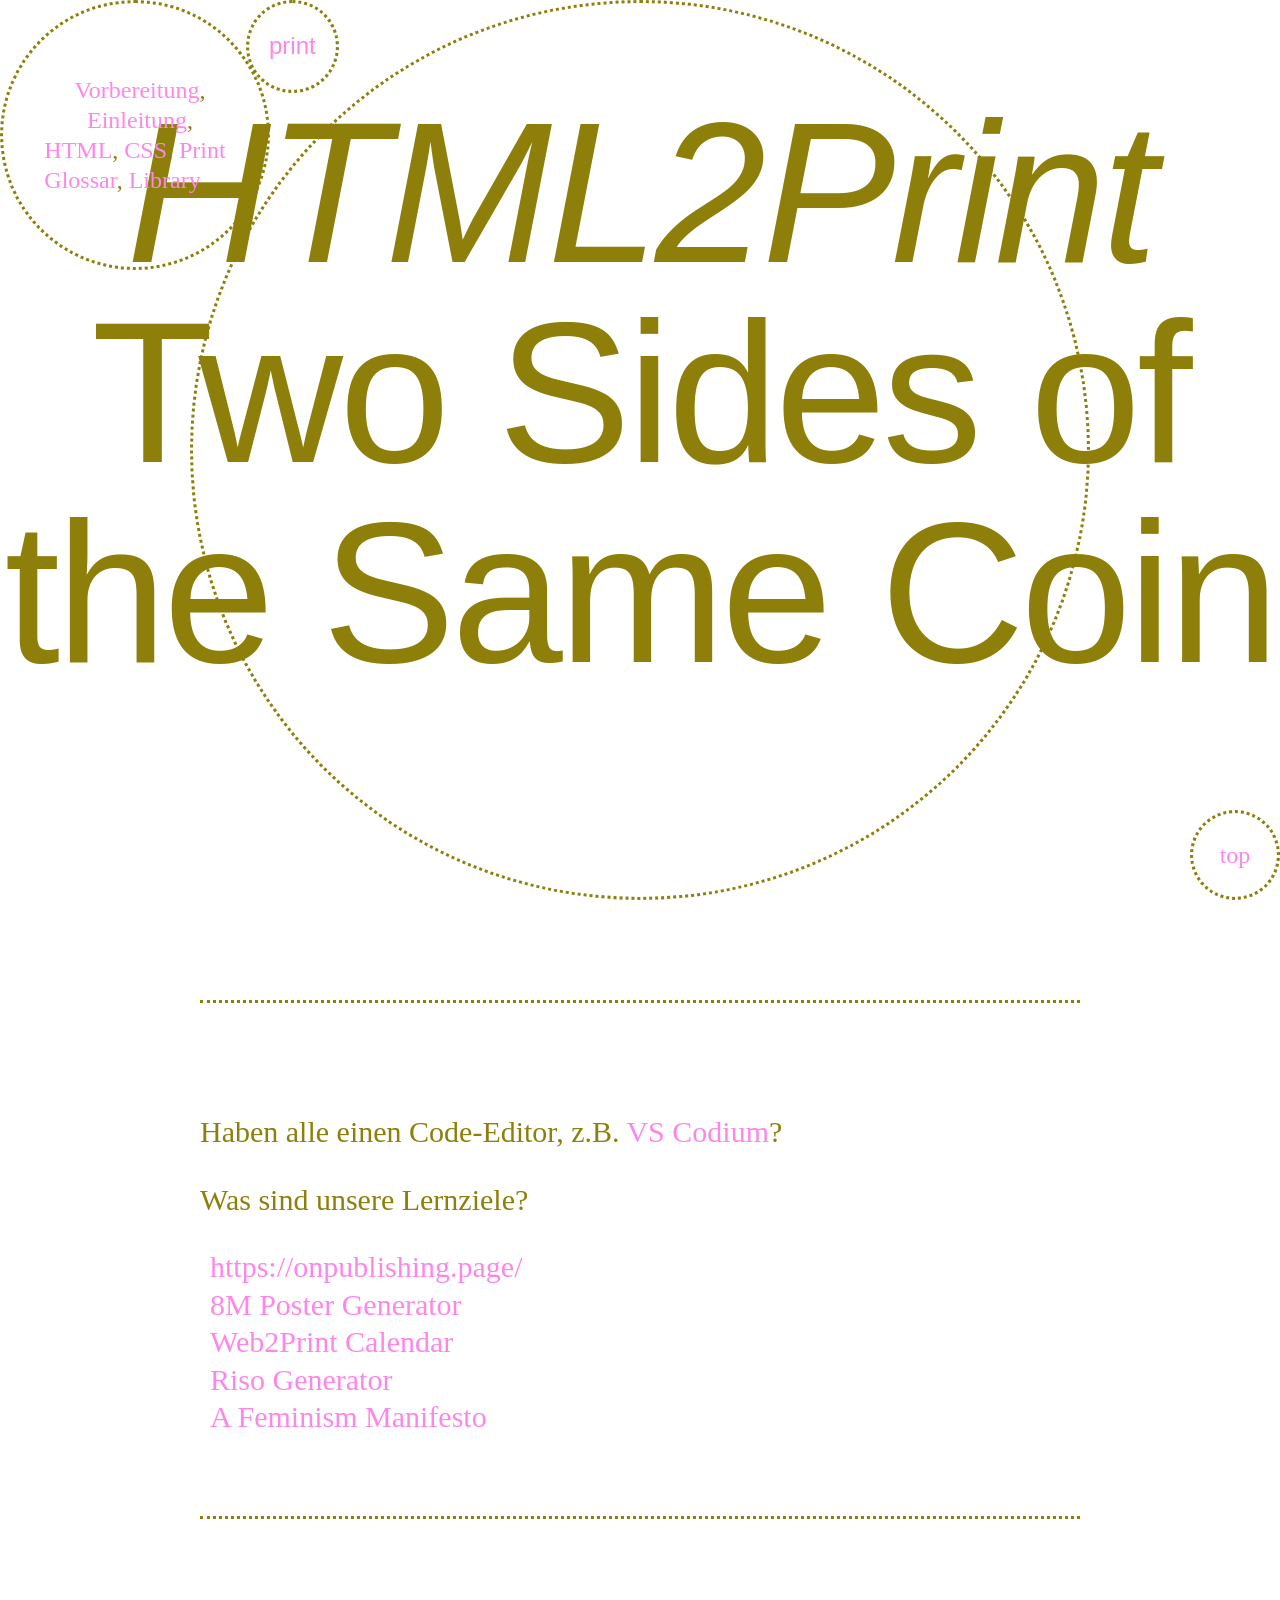
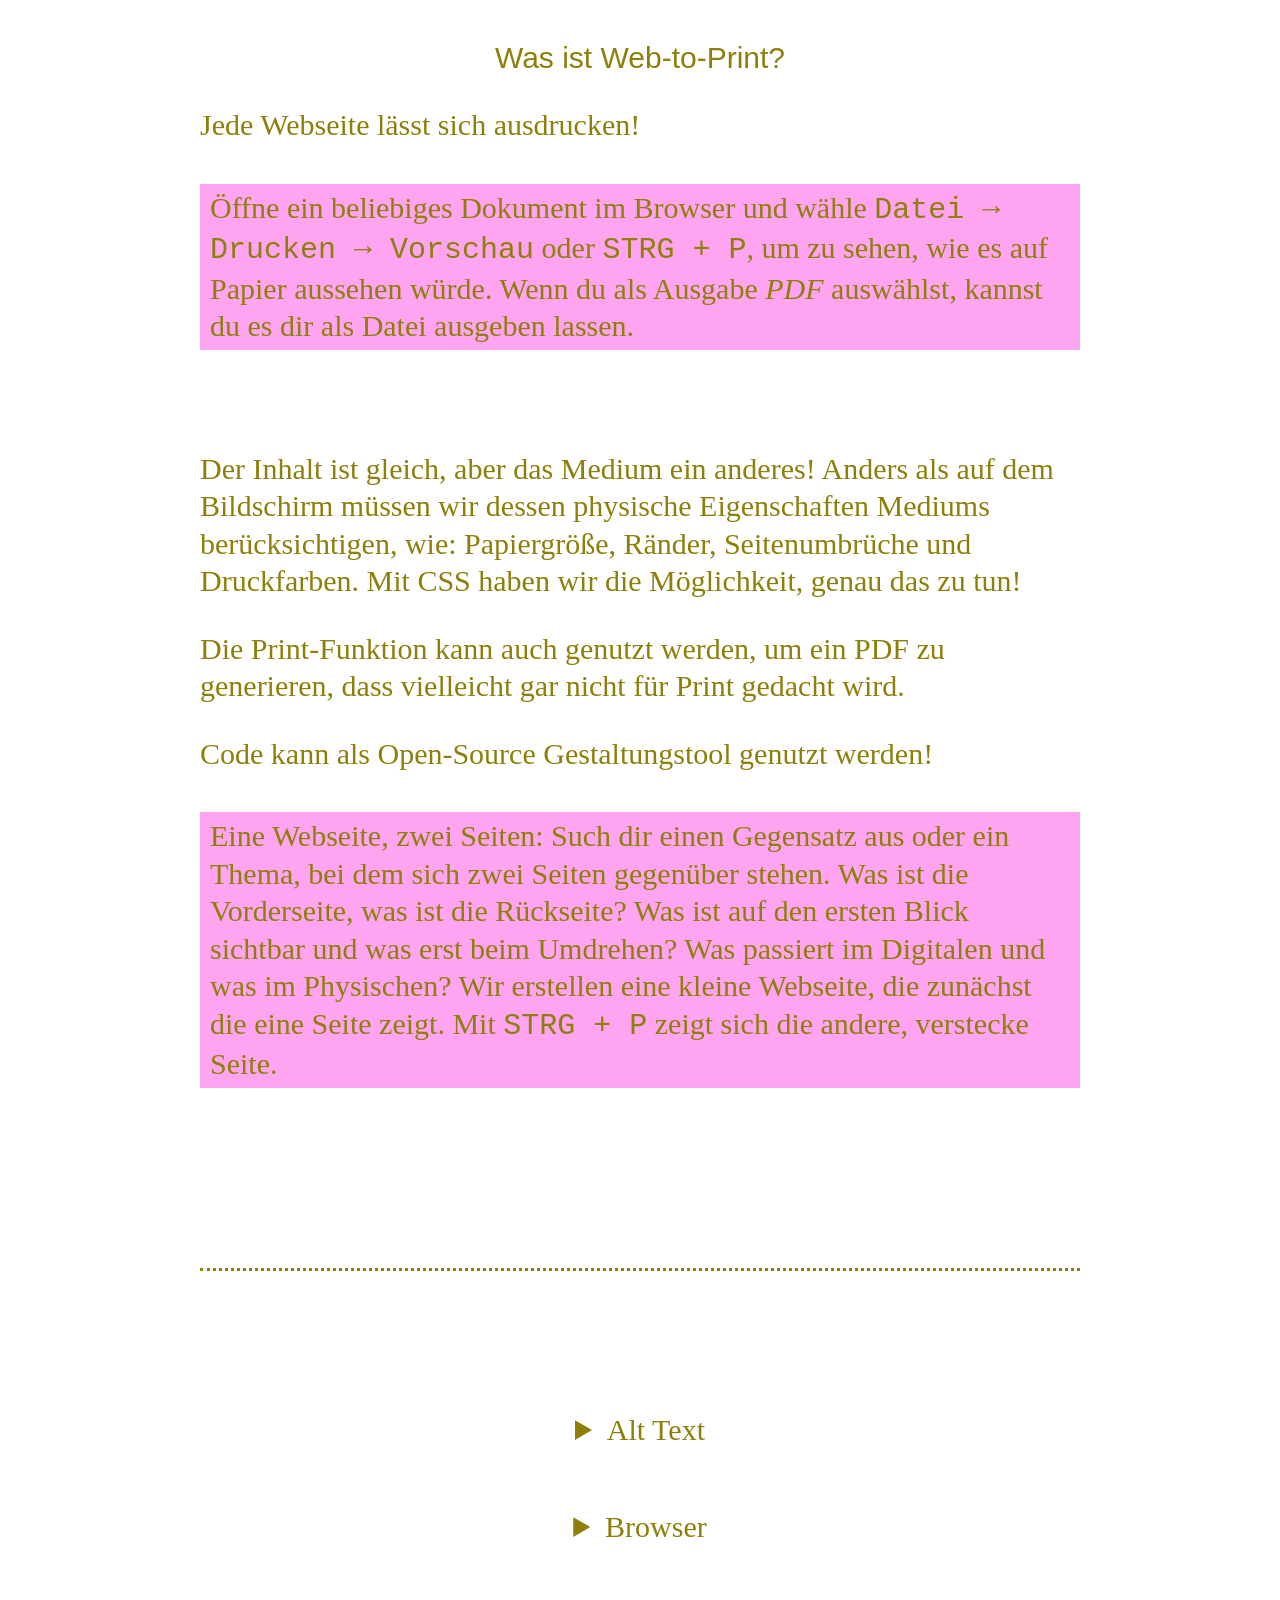
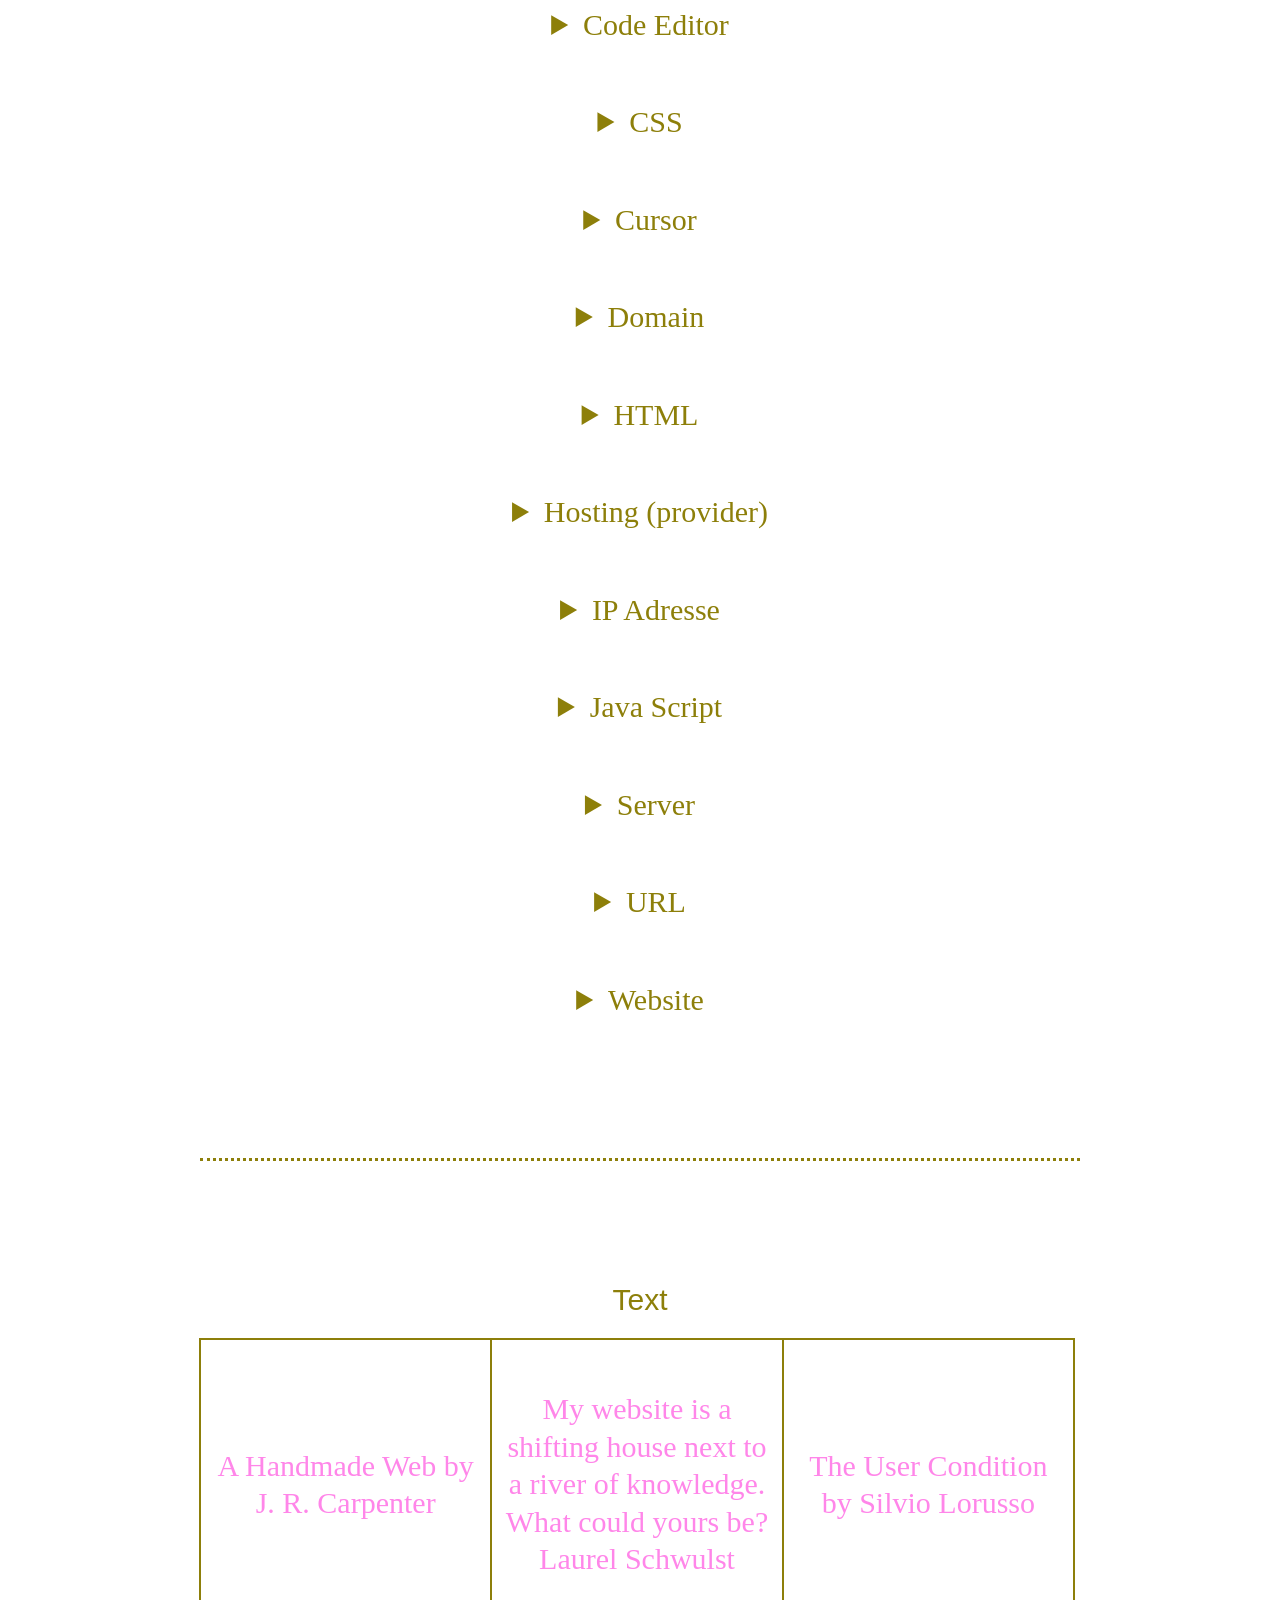
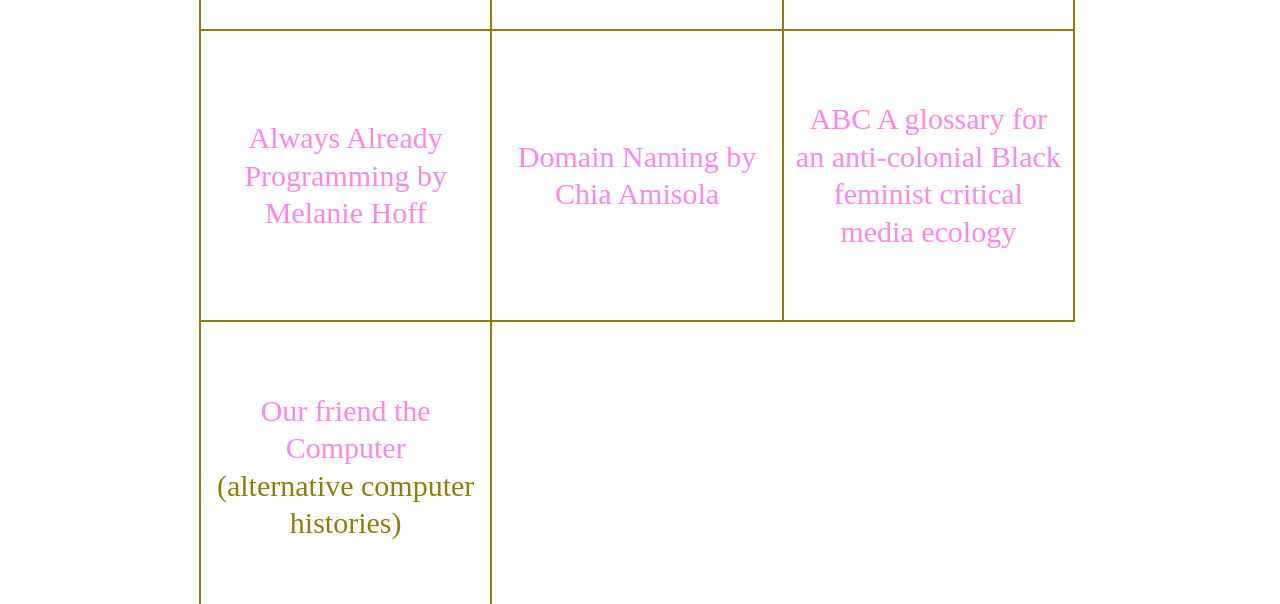
<file: index.html>
<!DOCTYPE html>
<html lang="en">

<head>
    <meta charset="UTF-8">
    <meta name="viewport" content="width=device-width, initial-scale=1" />

    <title>Two Sides of the Same Coin – HTML2Print Workshop</title>
    <link rel="stylesheet" href="./reset.css">
    <link rel="stylesheet" href="./style.css">
    <link rel="stylesheet" href="./coin.css">


</head>

<body>
    <header>
        <div class="coin">
            <div class="coin__side coin__side-a"></div>
            <div class="coin__side coin__side-b"></div>
        </div>

        <h1><i>HTML2Print</i> <br> Two Sides of the Same Coin</h1>   
    </header>


    <nav>
        <ul>
            <li><a href="#vorbereitung">Vorbereitung</a>,</li>
            <li><a href="#einleitung">Einleitung</a>,</li>


            <div>
                <a target="_blank" href="./html.html">HTML</a>,
                <a target="_blank" href="./css.html">CSS</a>,
                <a target="_blank" href="./print.html">Print</a>
            </div>
            <div>
                <a href="#glossar">Glossar</a>, 
                <a href="#library">Library</a>, 
            </div>
            </ul>
    </nav>

    <a id="toplink" href="#top">top</a>
    <button onclick="window.print()" id="printlink" href="#top">print</button>

  
  
    <main>
        <section id="vorbereitung">
           <p>Haben alle einen Code-Editor, z.B. <a href="https://vscodium.com/">VS Codium</a>?</p>
           <p>Was sind unsere Lernziele?</p>

           <ul>
            <li><a href="https://onpublishing.page/">https://onpublishing.page/</a></li>
            <li><a href="https://prepostprint.org/8m-posters/create.php">8M Poster Generator</a></li>
            <li><a href="https://neatnik.net/calendar/">Web2Print Calendar</a></li>
            <li><a href="https://antiboredom.github.io/p5.riso/">Riso Generator</a></li>
            <li><a href="https://afeminismmanifesto.com/">A Feminism Manifesto</a></li>
           </ul>
       

        

        
        </section>

        <section id="#einleitung">
            <h2>Was ist Web-to-Print?</h2>
            <p>Jede Webseite lässt sich ausdrucken!</p>
            
            <p class="task">Öffne ein beliebiges Dokument im Browser und wähle
                <code>Datei → Drucken → Vorschau</code> oder <code>STRG + P</code>, um zu sehen, wie es auf Papier aussehen würde.
                Wenn du als Ausgabe <i>PDF</i> auswählst, kannst du es dir als Datei ausgeben lassen.
            </p>
            
            <p>Der Inhalt ist gleich, aber das Medium ein anderes! Anders als auf dem Bildschirm müssen wir dessen physische
                Eigenschaften Mediums berücksichtigen, wie:
                Papiergröße, Ränder, Seitenumbrüche und Druckfarben. Mit CSS haben wir die Möglichkeit, genau das zu tun!</p>
            <p>Die Print-Funktion kann auch genutzt werden, um ein PDF zu generieren, dass vielleicht gar nicht für Print gedacht
                wird. </p>
            
            <p>Code kann als Open-Source Gestaltungstool genutzt werden!</p>
            
            <p class="task">Eine Webseite, zwei Seiten: Such dir einen Gegensatz aus oder ein Thema, bei dem sich zwei Seiten
                gegenüber stehen. Was ist die Vorderseite, was ist die Rückseite? Was ist auf den ersten Blick sichtbar und was erst
                beim Umdrehen? Was passiert im Digitalen und was im Physischen? Wir erstellen eine kleine Webseite, die zunächst die
                eine Seite zeigt. Mit <code>STRG + P</code> zeigt sich die andere, verstecke Seite.</p>
        </section>
        
        <section id="glossar">
            <details>
                <summary>Alt Text</summary>
                <p>Alt steht für "Alternative". Alt Text ist ein kurzer Text der im HTML Element &lt;img&gt; sein eigenes Attribut
                    hat. Alt Text ist wichtig für Menschen die Websites mit Screenreadern besuchen aber auch niedrige Internet
                    Verbindung oder text-only access.
                    <br>Alt Text beschreibt in einem oder wenigen Sätzen was auf dem Bild zu sehen ist, am Besten im Kontext dessen
                    Erscheinung auf der Website.
                    <br><a href="https://alt-text-as-poetry.net/">alt-text-as-poetry.net</a>
                </p>
            </details>
            <details>
                <summary>Browser</summary>
                <p>Ist ein Programm mit dem Websites besucht werden können. Ein Browser interpretiert die Dateien aus denen eine
                    Website besteht (z.B. index.html und style.css) und stellt diese grafisch dar.</p>
            </details>
            <details>
                <summary>Code Editor</summary>
                <p>Ein Programm in dem wir Code schreiben und verwalten können.
                    <br>zum Beispiel: Visual Studio Code, Atom oder Sublime Text
                </p>
            </details>
            <details>
                <summary>CSS</summary>
                <p><b>C</b>ascading <b>S</b>tyle <b>S</b>heets ist eine deklarative Sprache die verwendet wird um Websites zu
                    stylen.</p>
            </details>
            <details>
                <summary>Cursor</summary>
                <p>Symbol (meistens Pfeil oder Hand) auf deinem Computer Screen das dir deine aktuelle Position anzeigt und auf
                    Input reagiert.</p>
            </details>
            <details>
                <summary>Domain</summary>
                <p>Eine Domain ist ein Teil der URL, ein für Menschen lesbarer Name der zu einer IP Adresse hindeutet.
                    <br>zum Beispiel: afeminismmanifesto.com oder wwwwords.de
                </p>
            </details>
            <details>
                <summary>HTML</summary>
                <p><b>H</b>yper <b>T</b>ext <b>M</b>arkup <b>L</b>anguage ist das Grundgerüst jeder Website.</p>
            </details>
            <details>
                <summary>Hosting (provider)</summary>
                <p>Ein Business dass sich um die Vermietung und Verwaltung von Servern kümmert.</p>
            </details>
            <details>
                <summary>IP Adresse</summary>
                <p>IP steht für „Internet Protokoll“. Die IP Adresse ist eine einzigartige Reihe von Zahlen. Jedes mit dem Internet
                    verbundene Gerät hat seine eigene IP Adresse, quasi eine Haus Adresse. Computer nutzen die IP Adresse um ein
                    einzelnes Gerät finden zu können. W-lan router, dein Laptop, dein Smartphone oder Server haben alle IP Adressen.
                    <br>zum Beispiel: 193.168.178.232
                </p>
            </details>
            <details>
                <summary>Java Script</summary>
                <p>ist eine Programmiersprache die für Website Interaktionen entwickelt wurde. Wenn HTML das Gerüst ist, CSS die
                    Einrichtung, dann ist Java Script für das Verhalten, die Interaktion von Dingen zuständig.</p>
            </details>
            <details>
                <summary>Server</summary>
                <p>Ein Server ist ein Computer der Ressourcen, Dienste oder Daten für andere Rechner oder Programme bereitstellt.
                    Der Austausch dieser Dienste findet über ein Netzwerk statt, mit dem beide / mehrere Parteien verbunden sind
                    (meistens Internet).</p>
            </details>
            <details>
                <summary>URL</summary>
                <p>steht für "Universal Resource Location" und ist ein Standard für die Adressierung einer Website (oder anderer
                    Ressourcen) im World Wide Web.
                    <br>zum Beispiel: <a href="https://afeminismmanifesto.com/">https://afeminismmanifesto.com/</a> oder <a
                        href="https://wwwwords.de/">https://wwwwords.de/</a>
                </p>
            </details>
            <details>
                <summary>Website</summary>
                <p>ist eine oder mehrere Datein die im vom Browser interpretiert werden. Eine Website lebt of irgendwo auf einem
                    Server. <a href="https://veryinteractive.net/pages/vocabulary.html">(from Laurel)</a></p>
            </details>
        </section>


        <section id="library" class="material">
            <h2>Text</h2>
            <ul>
                <li><a href="http://luckysoap.com/statements/handmadeweb.html">A Handmade Web by J. R. Carpenter</a></li>
                <li><a
                        href="https://thecreativeindependent.com/essays/laurel-schwulst-my-website-is-a-shifting-house-next-to-a-river-of-knowledge-what-could-yours-be/">My
                        website is a shifting house next to a river of knowledge. What could yours be? Laurel
                        Schwulst</a></li>
                <li><a href="https://theusercondition.computer/">The User Condition by Silvio Lorusso</a></li>
                <li><a href="https://gist.github.com/melaniehoff/95ca90df7ca47761dc3d3d58fead22d4">Always Already
                        Programming by Melanie Hoff</a></li>
                <li><a href="https://ambient.institute/domain-naming/">Domain Naming by Chia Amisola</a></li>
                <li><a href="https://abcglossary.xyz/">ABC A glossary for an anti-colonial Black feminist critical
                        media ecology</a></li>
                <li><a href="https://www.ourfriendthe.computer/">Our friend the Computer</a> (alternative computer
                    histories)</li>
            </ul>
        
        </section>
    </main>

    <script src="./script.js" type="text/javascript"></script>
</body>

</html>
</file>
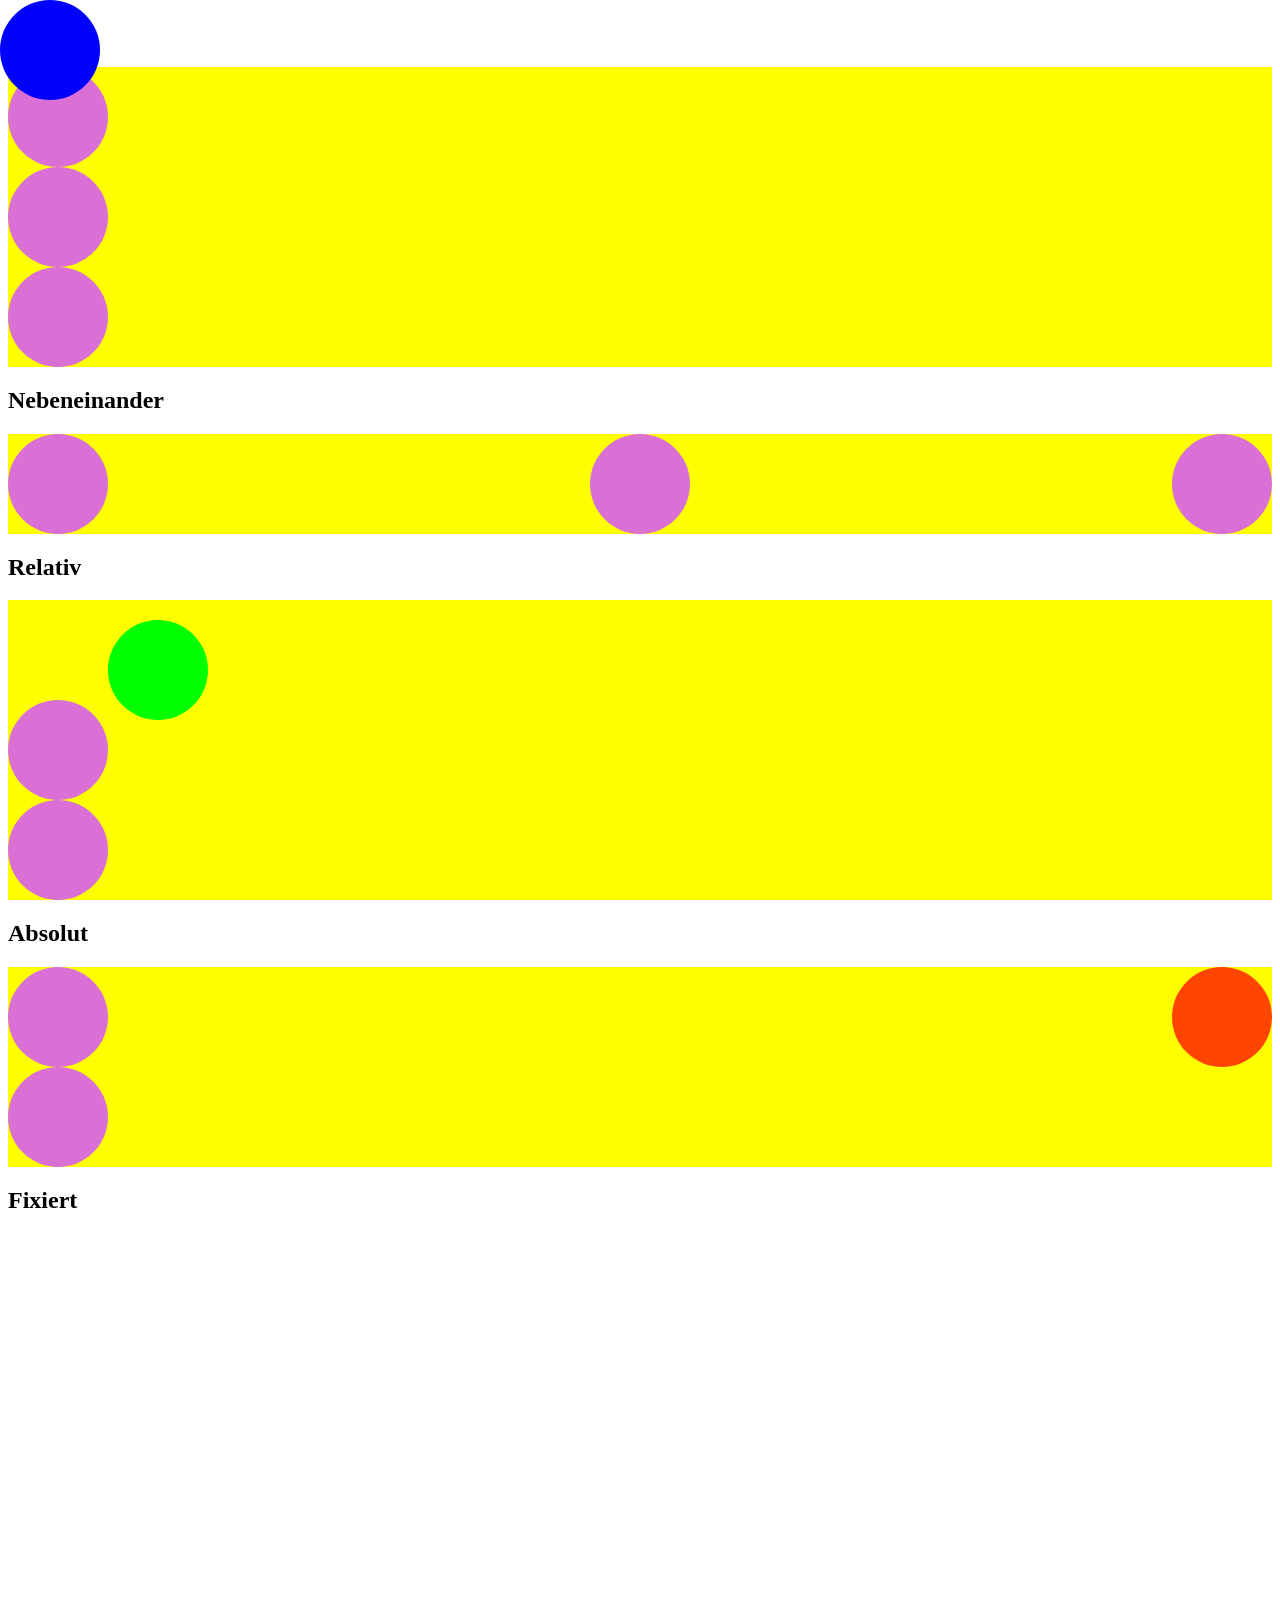
<file: positioning/index.html>
<!DOCTYPE html>
<html lang="en">
<head>
    <meta charset="UTF-8">
    <meta name="viewport" content="width=device-width, initial-scale=1.0">
    <link rel="stylesheet" href="style.css">
    <title>Positioning</title>
</head>
<body>
    <h2>Default</h2>
    <div class="container">
        <div class="element"></div>
        <div class="element"></div>
        <div class="element"></div>
    </div>

    <h2>Nebeneinander</h2>
    <div class="container" id="nebeneinander">
        <div class="element"></div>
        <div class="element"></div>
        <div class="element"></div>
    </div>

    <h2>Relativ</h2>
    <div class="container">
        <div id="relativ-element" class="element"></div>
        <div class="element"></div>
        <div class="element"></div>
    </div>

    <h2>Absolut</h2>
    <div class="container" id="absolut-container">
        <div id="absolut-element" class="element"></div>
        <div class="element"></div>
        <div class="element"></div>
    </div>

    <h2>Fixiert</h2>
    <div id="fixiert" class="element"></div>
</body>
</html>
</file>
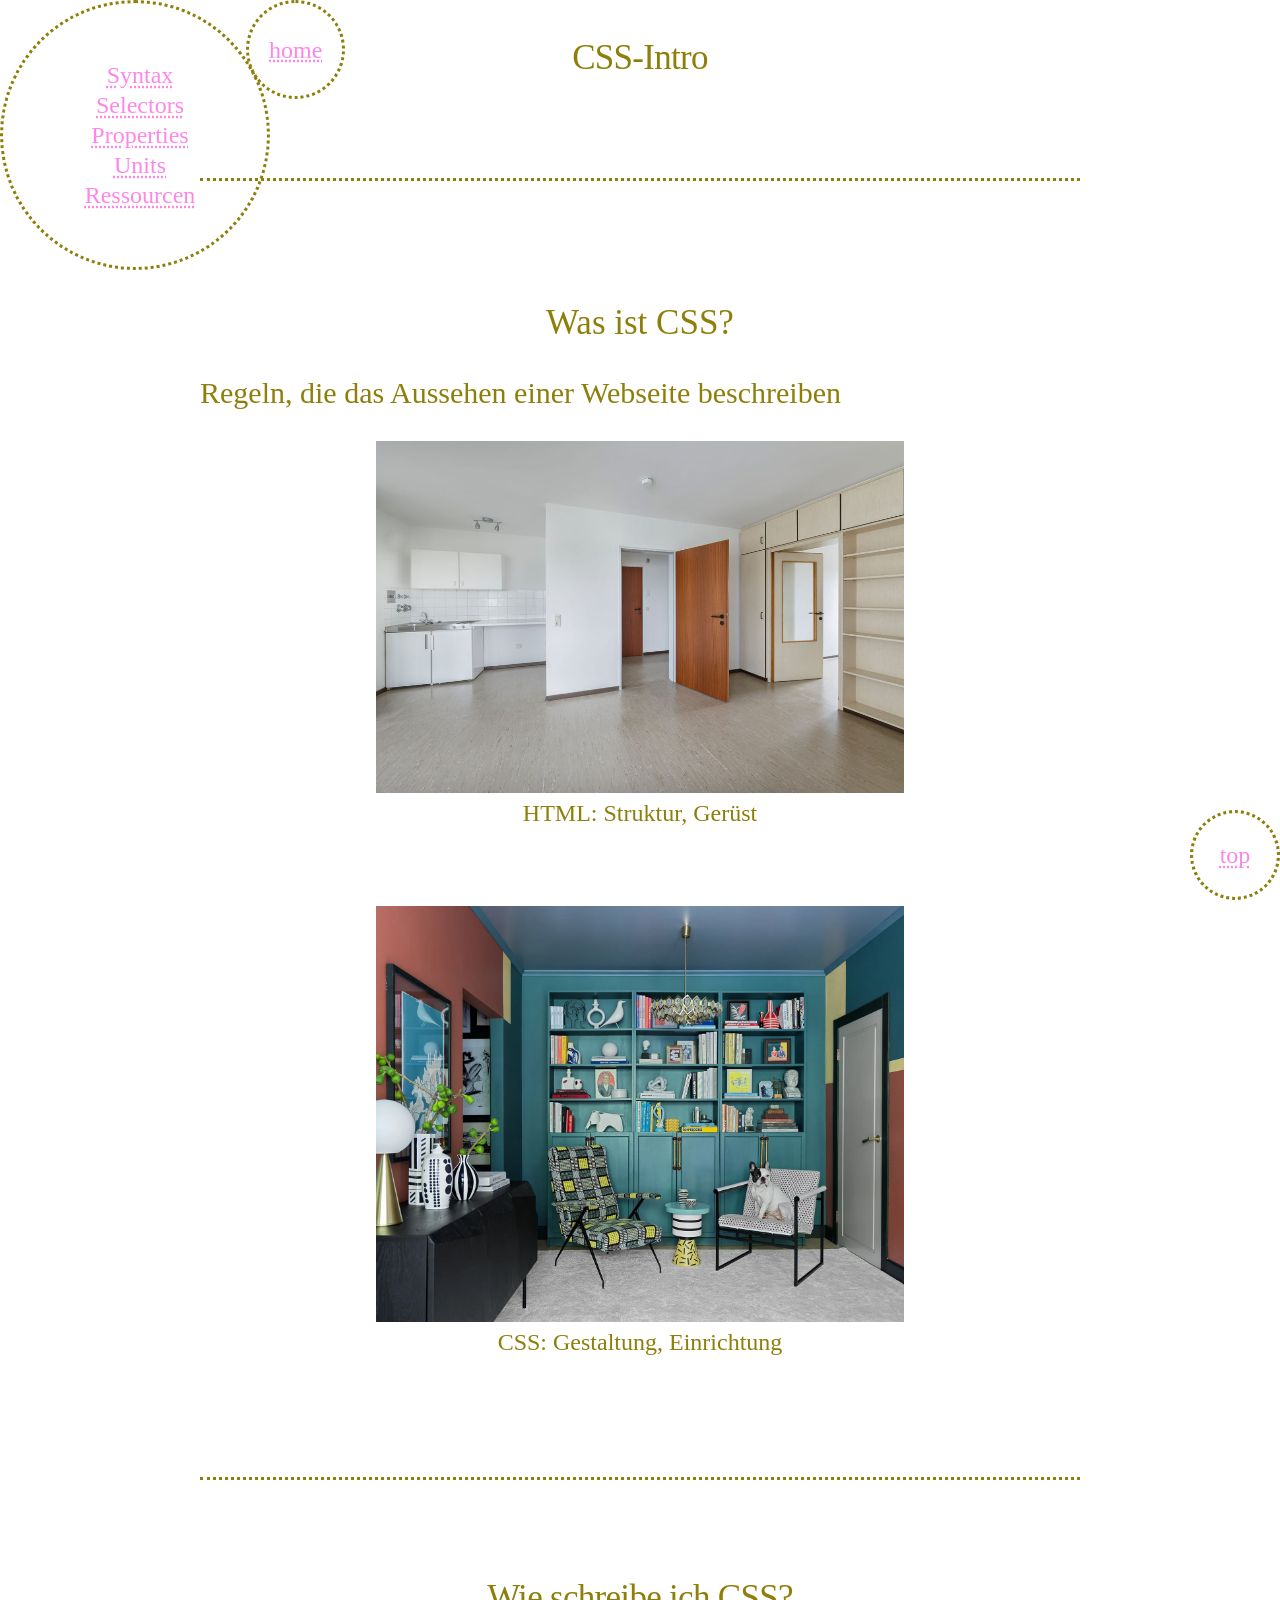
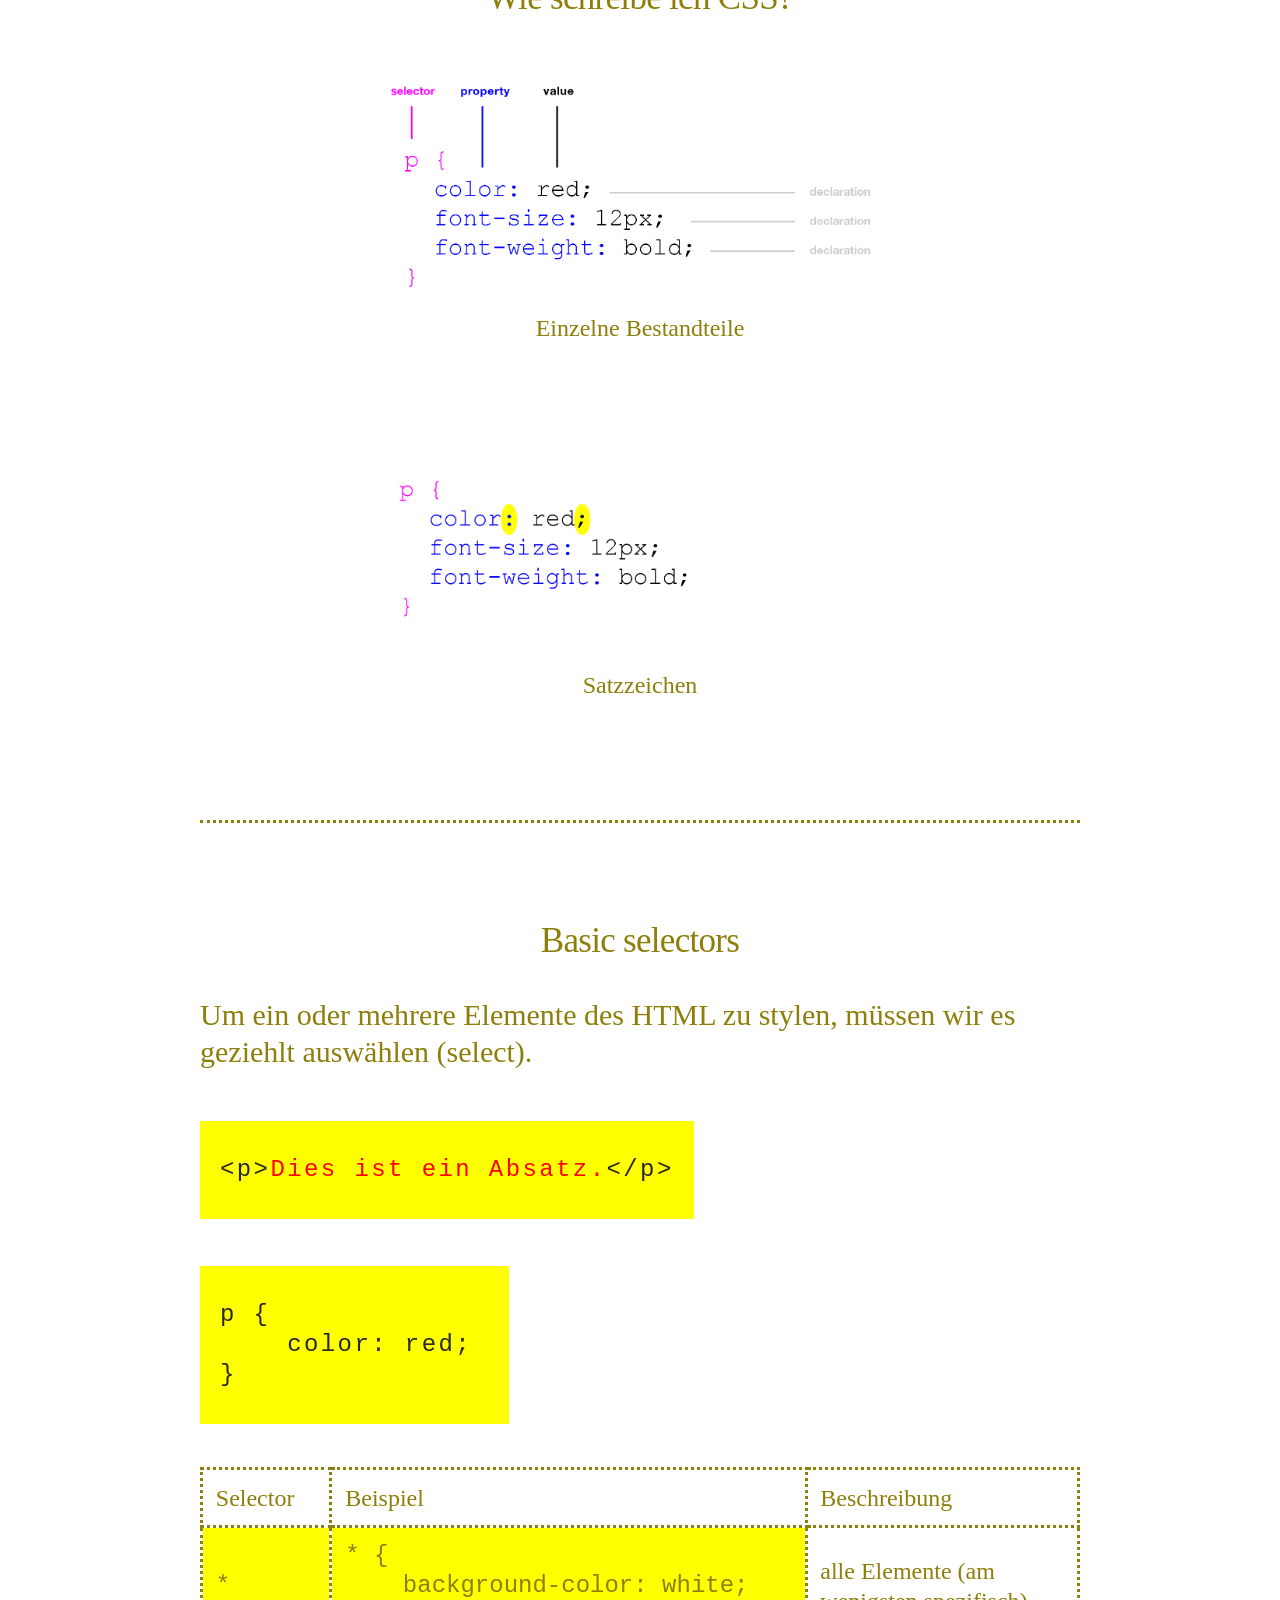
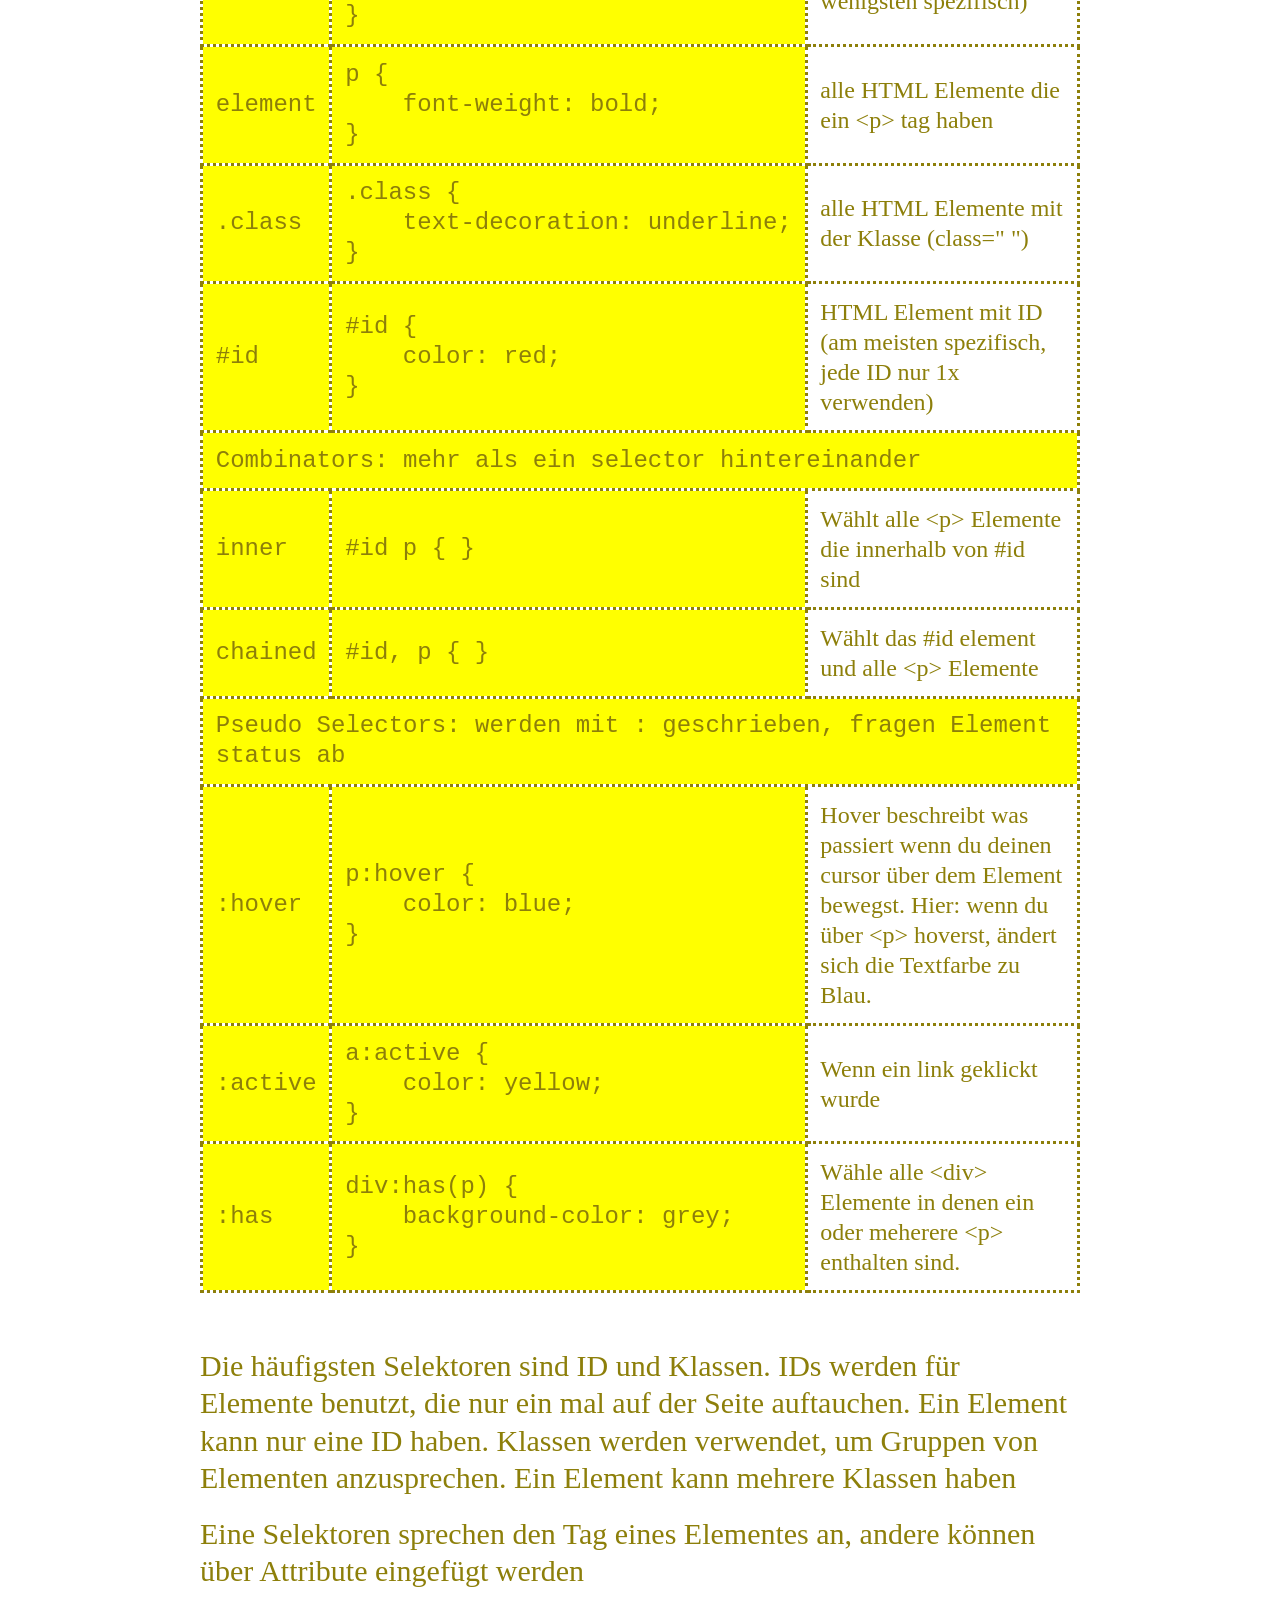
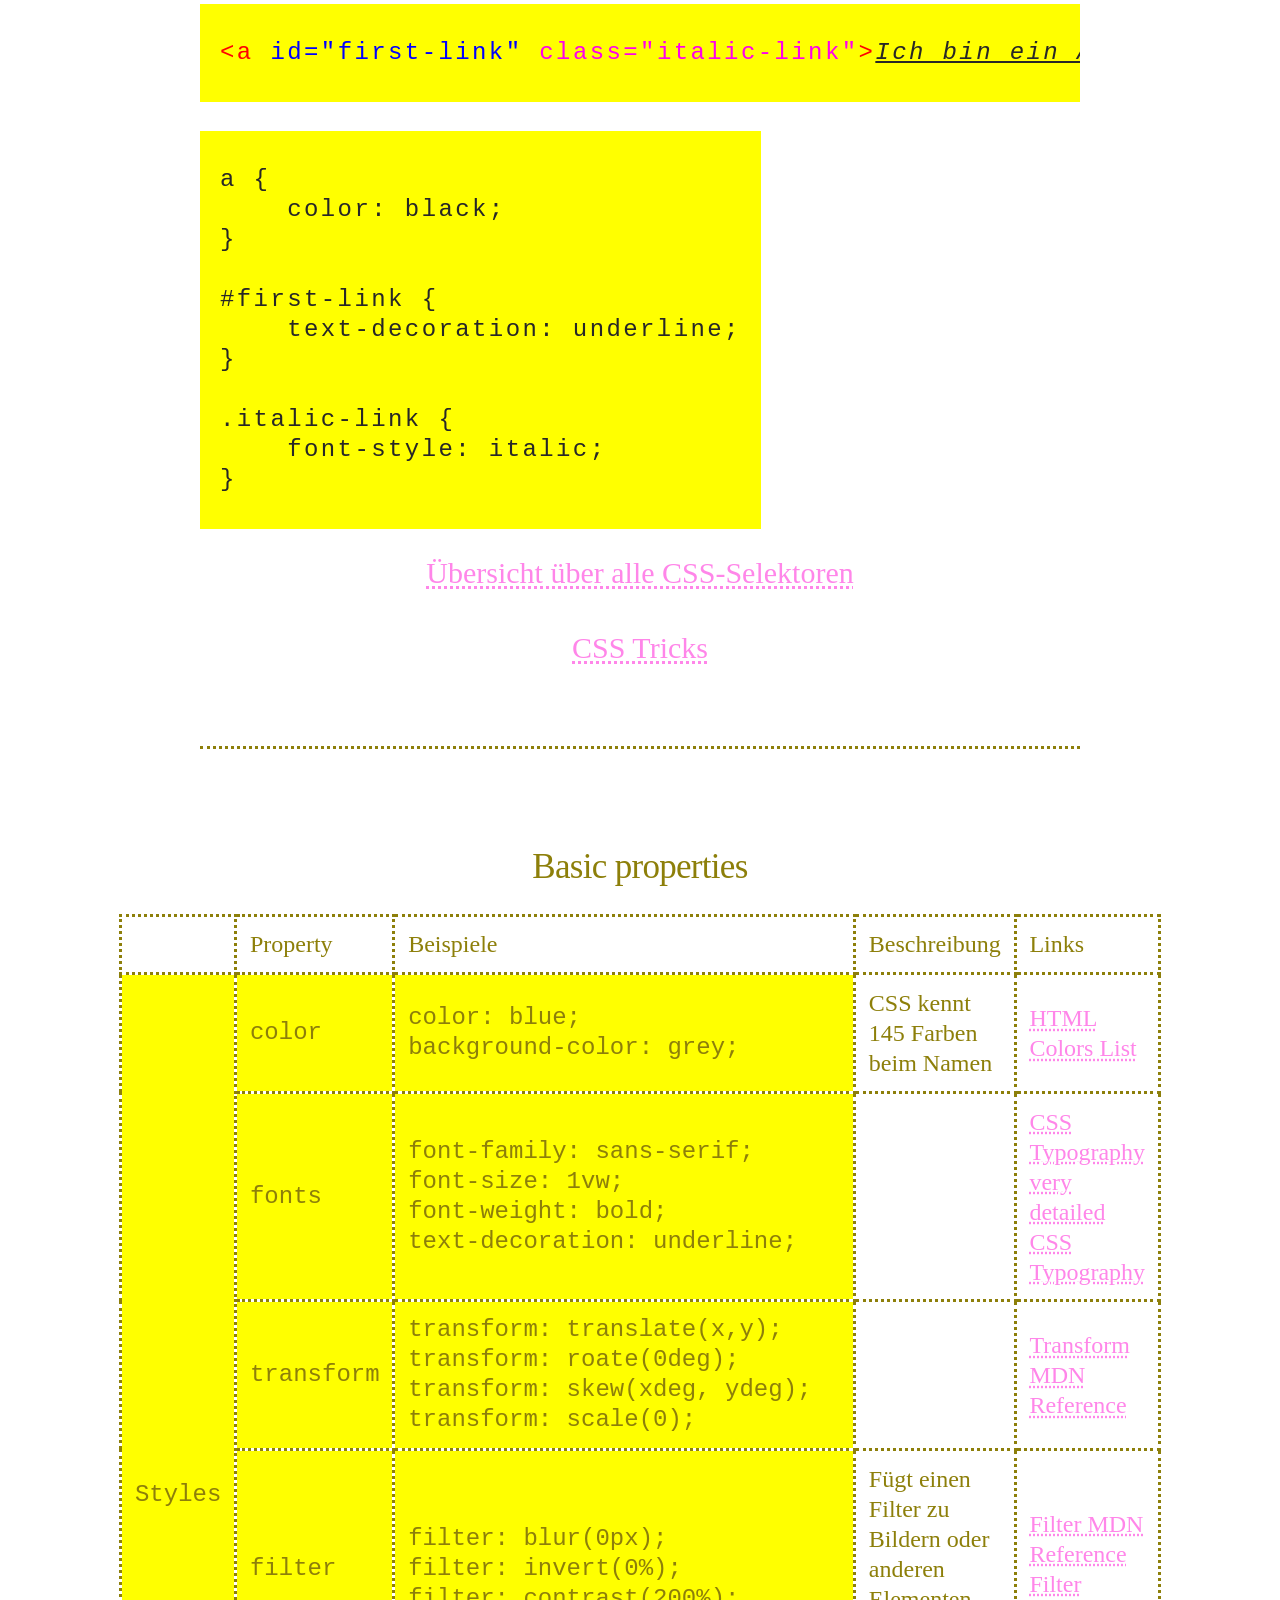
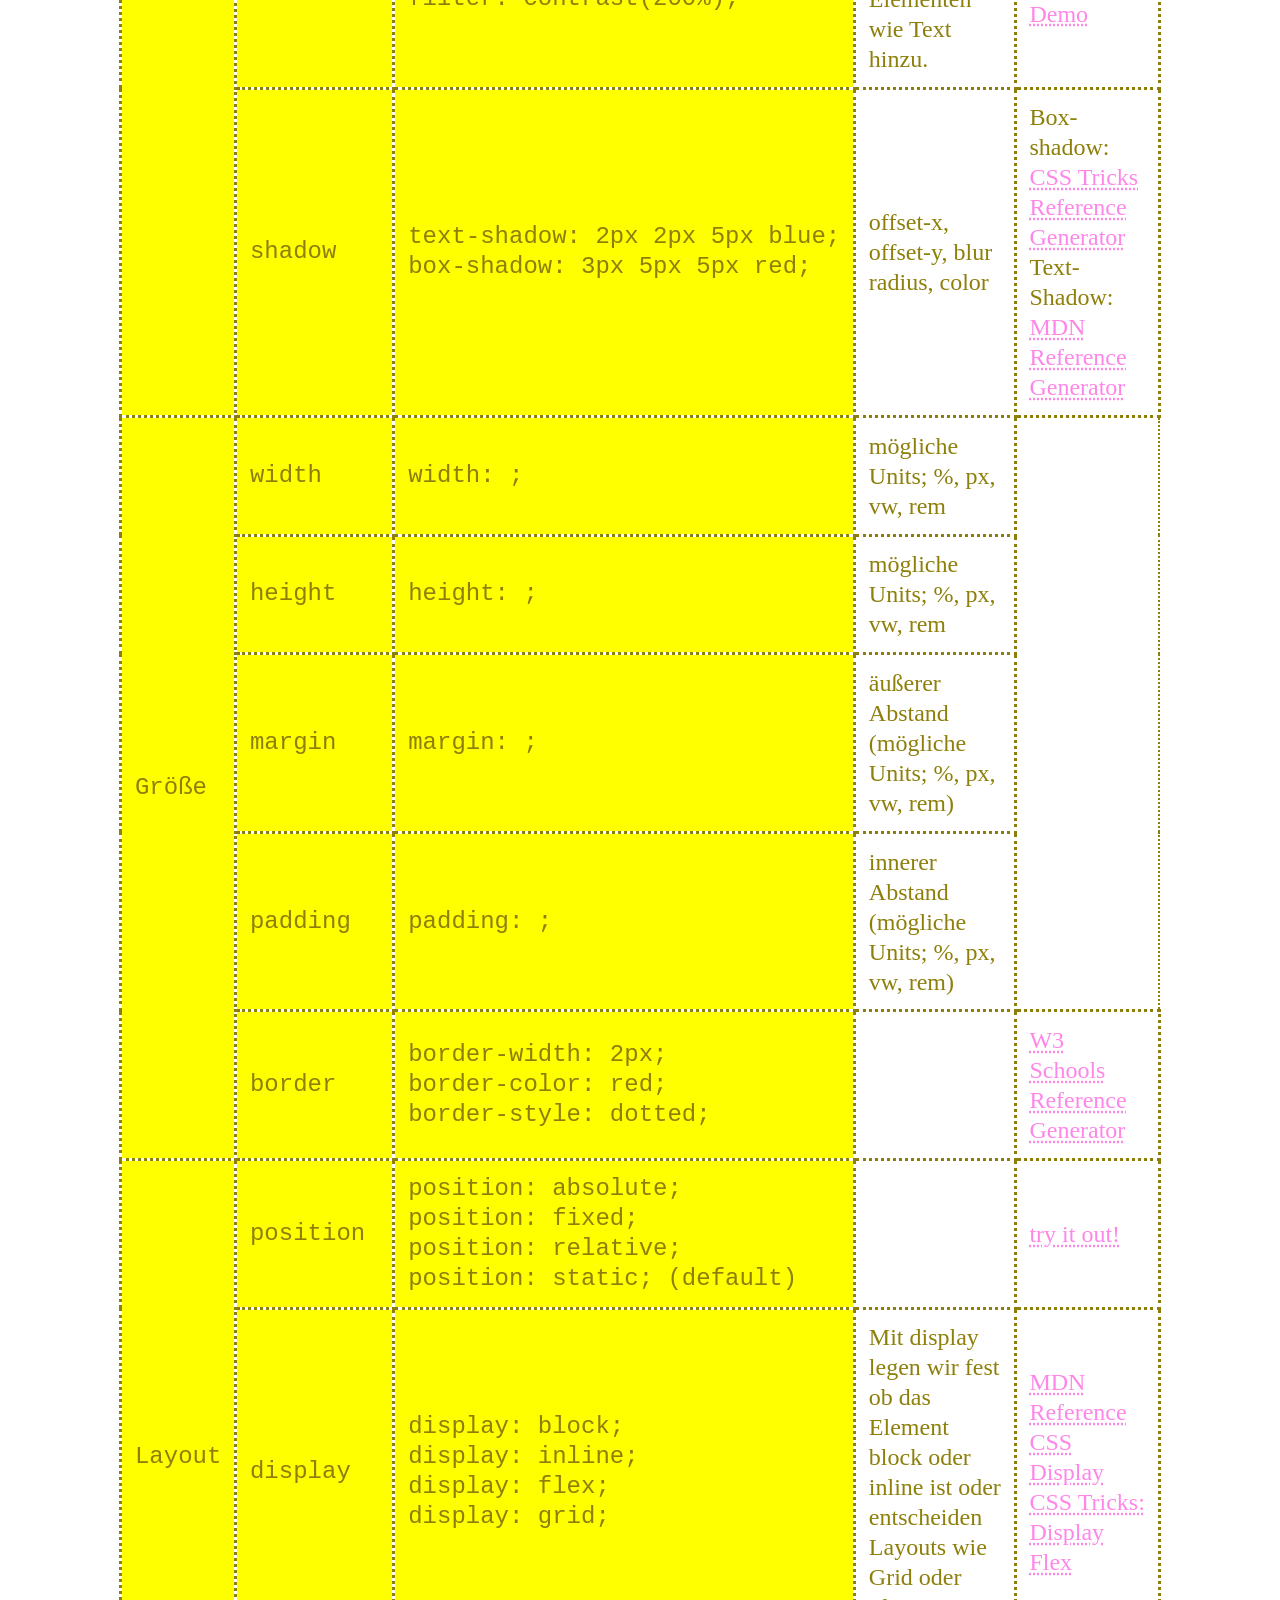
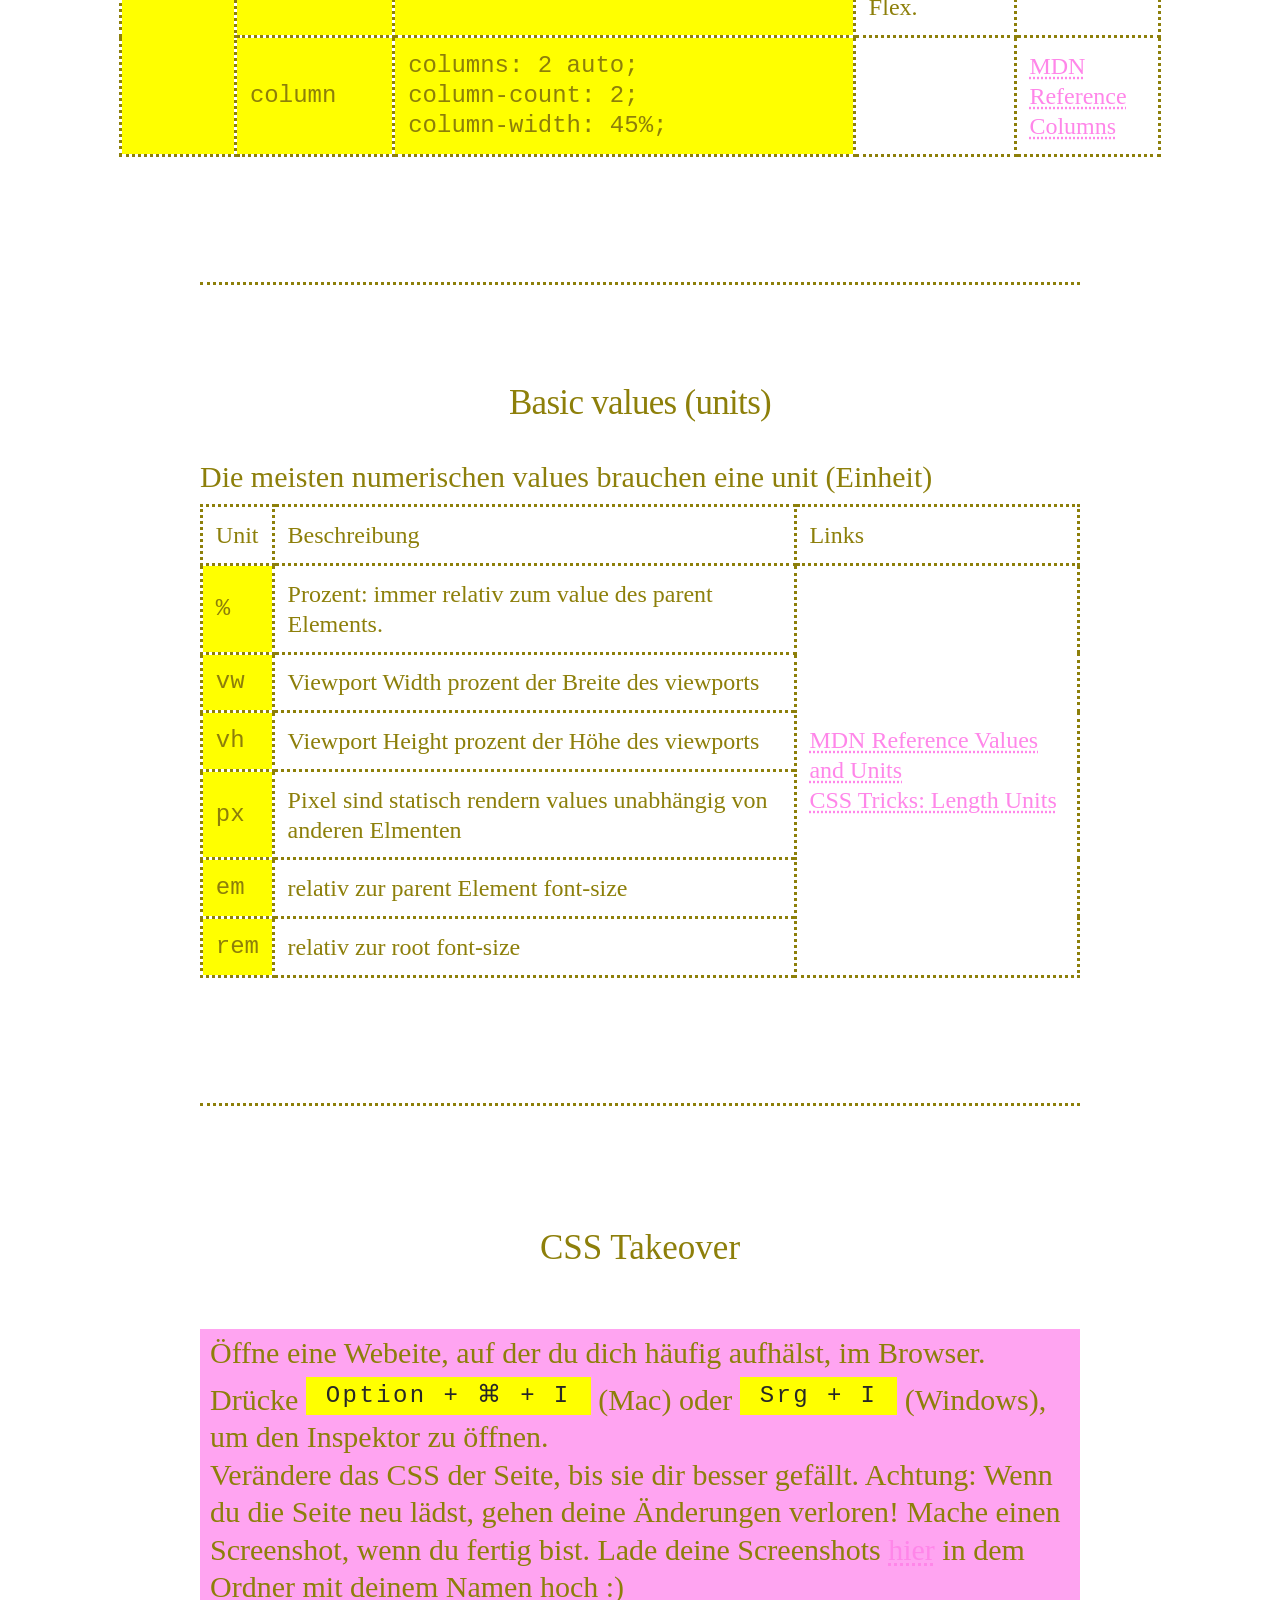
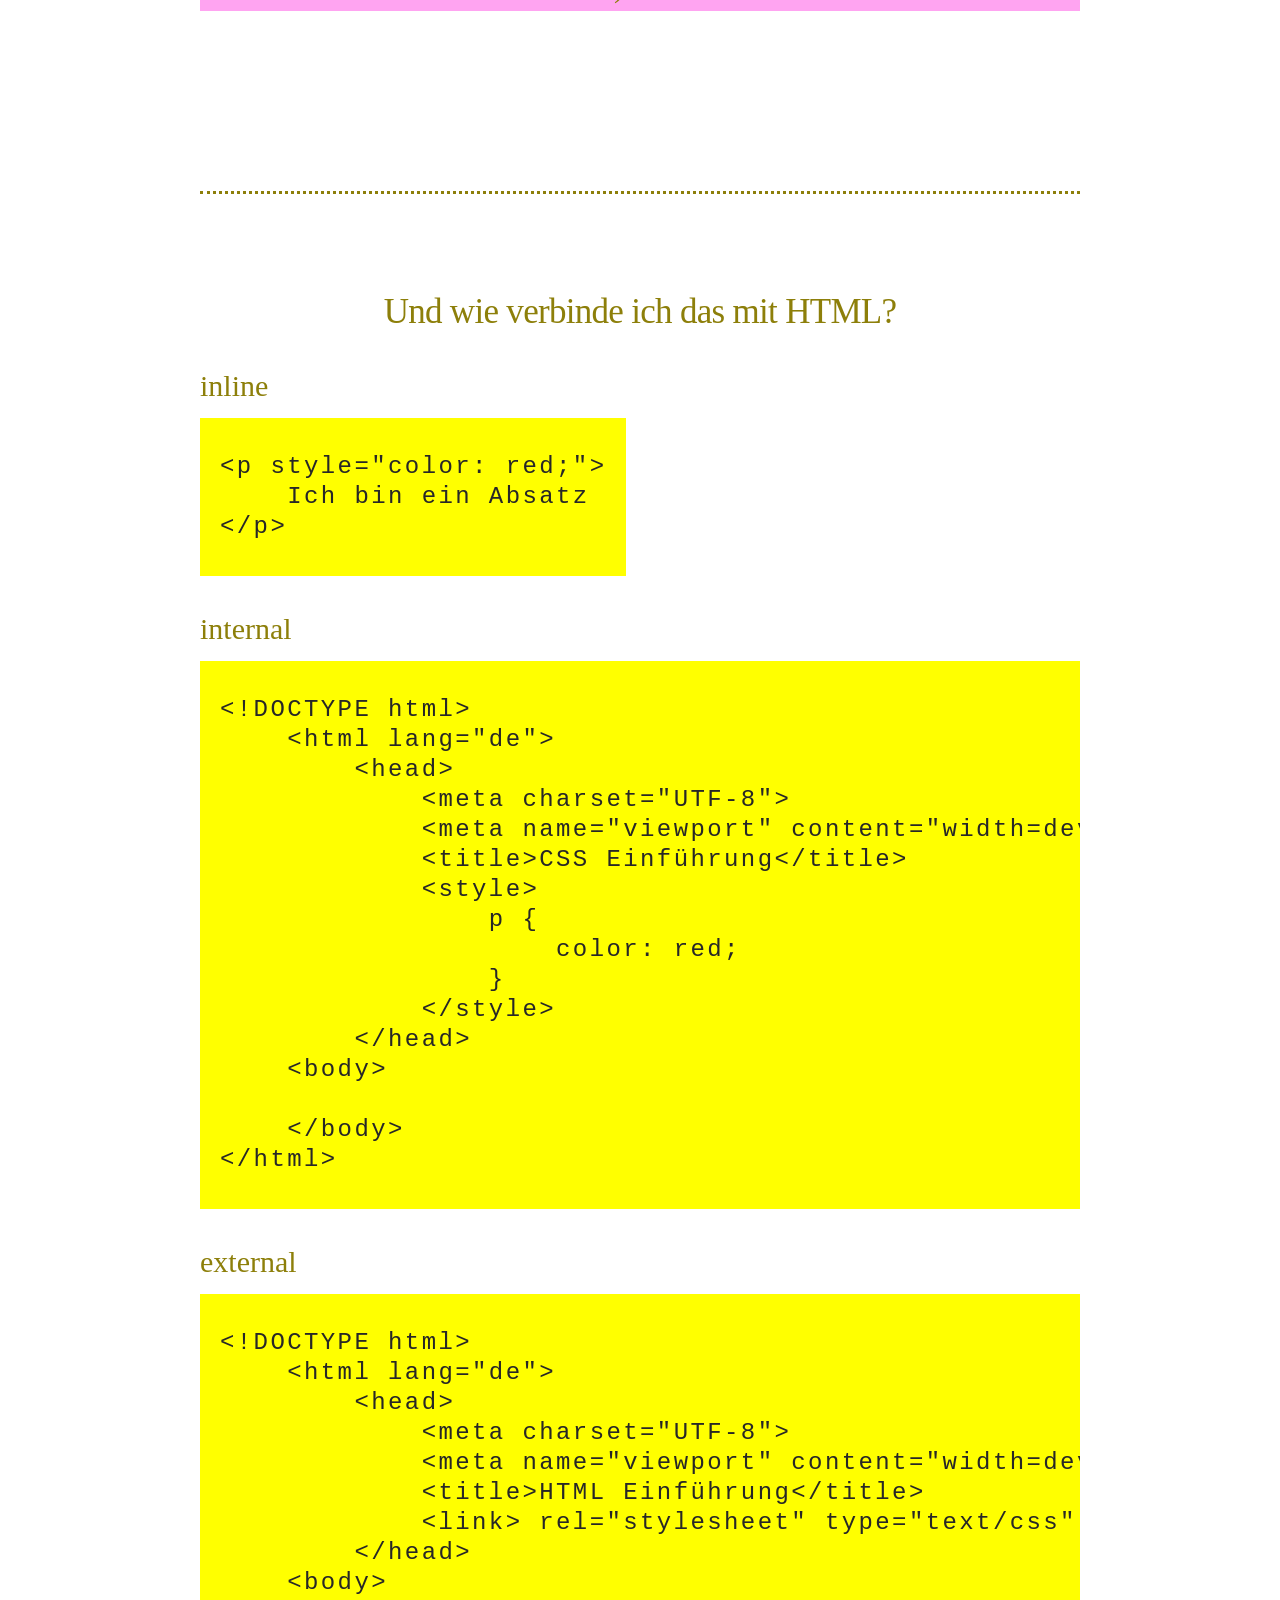
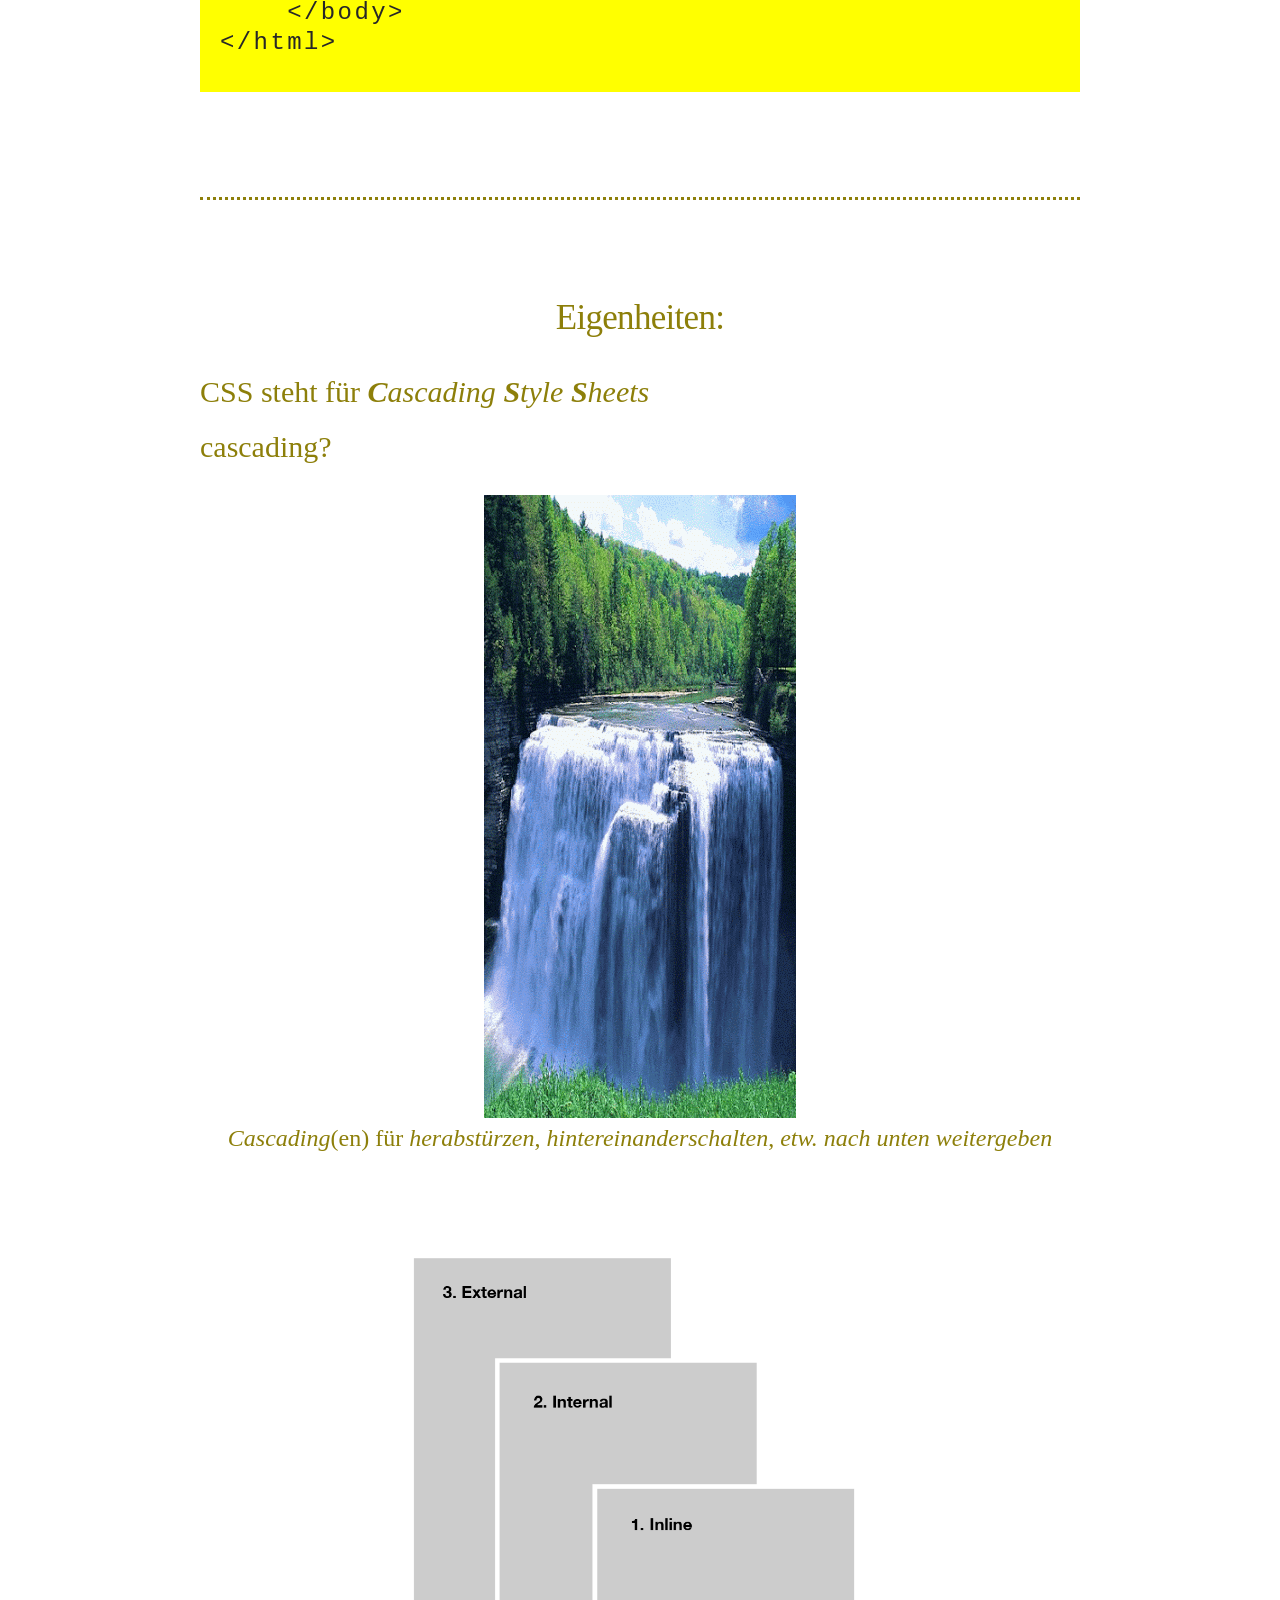
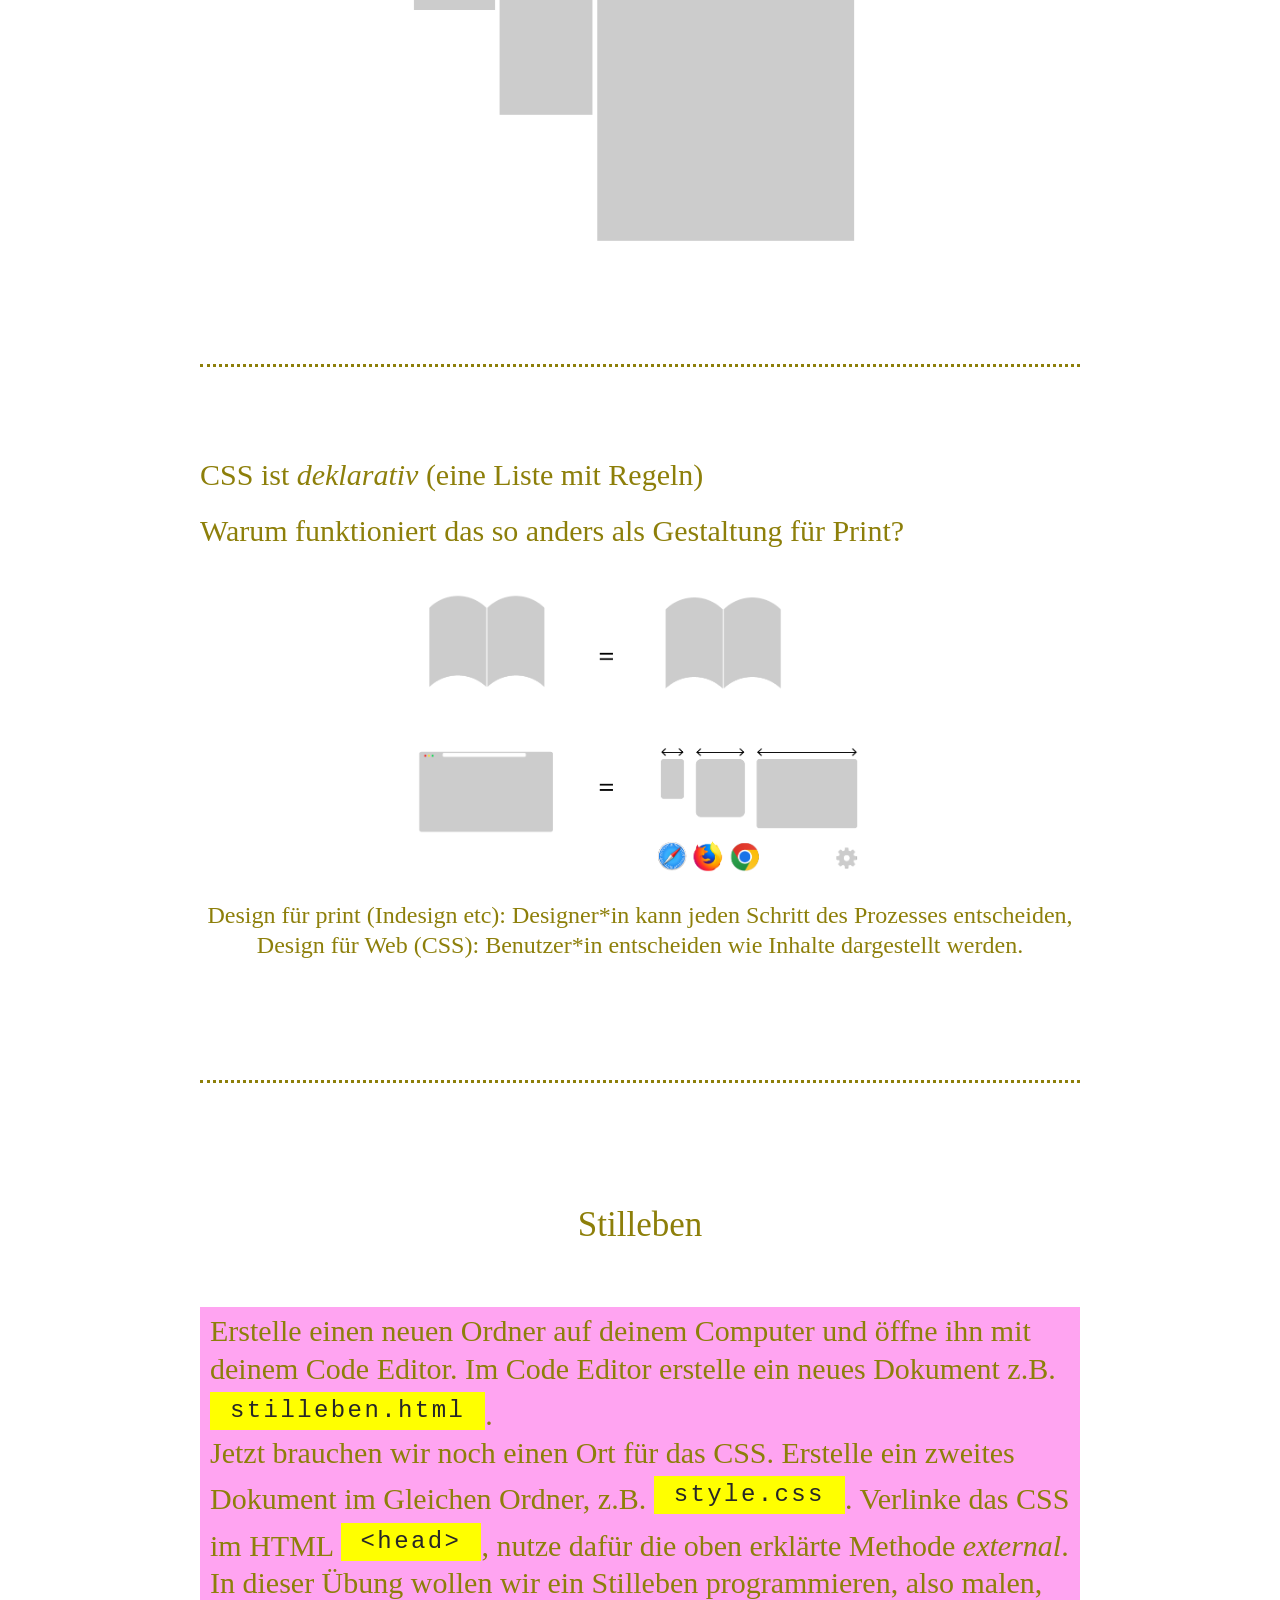
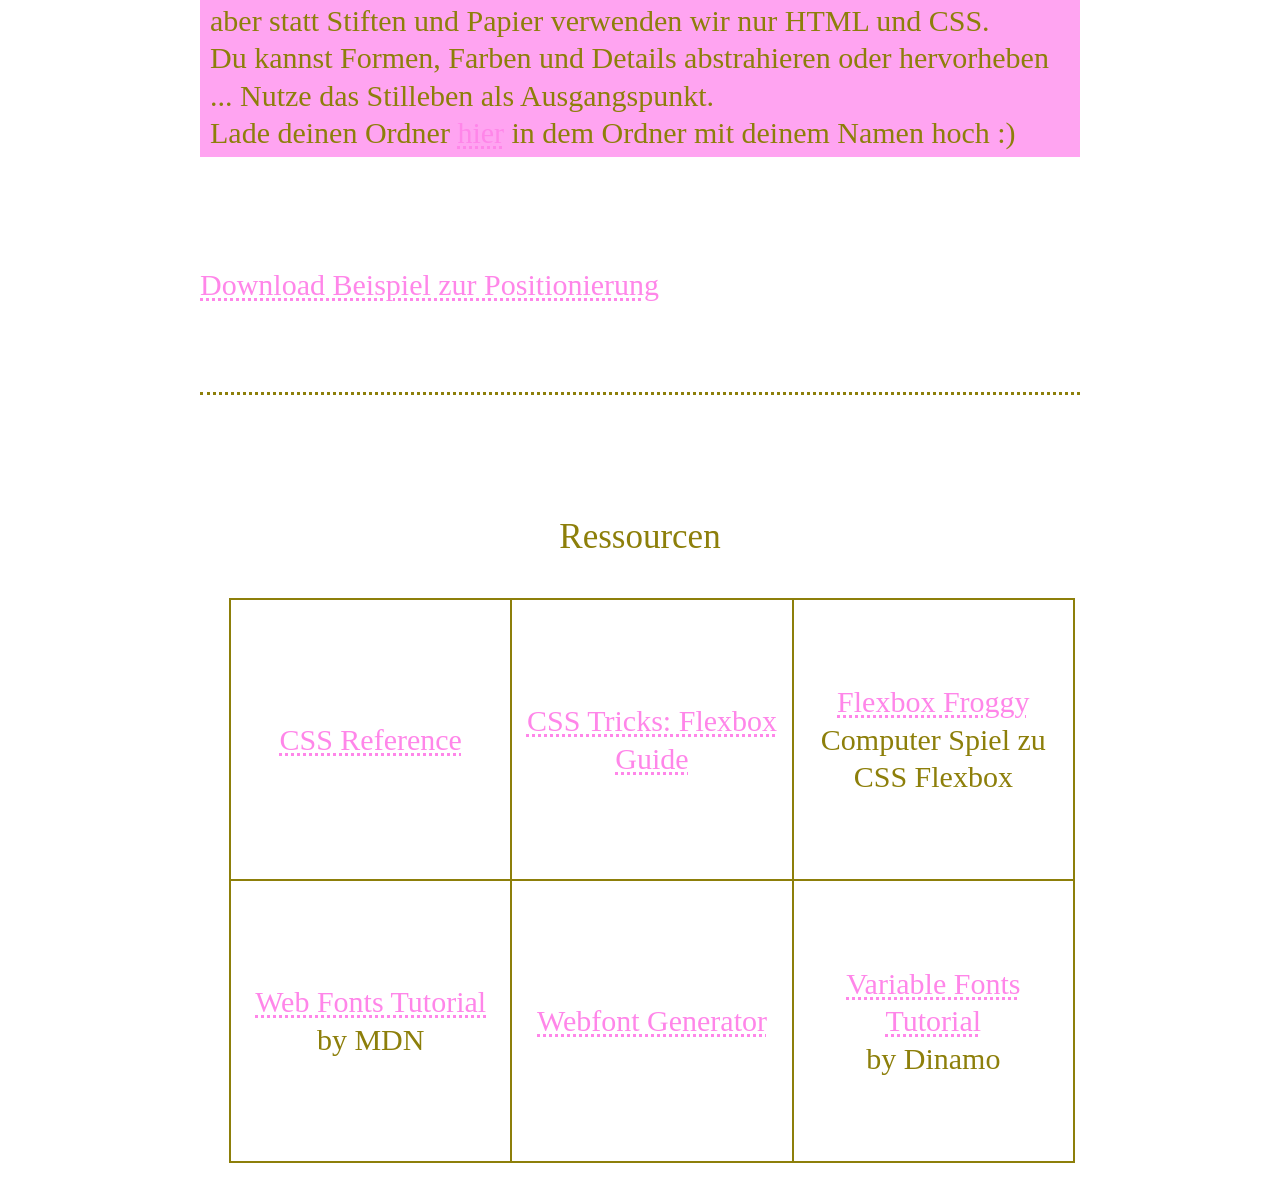
<file: css.html>
<!DOCTYPE html>
<html lang="en">

<head>
    <meta charset="UTF-8">
    <meta name="viewport" content="width=device-width, initial-scale=1.0">
    <link rel="stylesheet" href="reset.css">
    <link rel="stylesheet" href="style.css">
    <link rel="stylesheet" href="introductions.css">

    <title>Einführung CSS</title>
</head>

<body>
    <nav>
        <ul>
            <li><a href="#wie">Syntax</a></li>
            <li><a href="#selectors">Selectors</a></li>
            <li><a href="#properties">Properties</a></li>
            <li><a href="#values">Units</a></li>
            <li><a href="#resources">Ressourcen</a></li>
        </ul>
    </nav>

    <a id="toplink" href="#top">top</a>
    <a id="homelink" href="./index.html">home</a>

    <main>

                    <h1>CSS-Intro</h1>

        <section id="was">
            <h2>Was ist CSS?</h2>
            
            <p>Regeln, die das Aussehen einer Webseite beschreiben</p>
            <figure>
                <img src="./assets/img/unmoebeliert.jpg"
                    alt="Ein unmöbelierter Raum mit vielen offenen Türen und weißen Wänden.">
                <figcaption>HTML: Struktur, Gerüst</figcaption>
            </figure>
            <figure>
                <img src="./assets/img/moebeliert.webp"
                    alt="Ein gemütlicher Raum mit Teppich, bunten Möbel Stücken und Sesseln davor.">
                <figcaption>CSS: Gestaltung, Einrichtung</figcaption>
            </figure>
        </section>


        <section id="wie">
            <h1>Wie schreibe ich CSS?</h1>
            <figure>
                <img src="./assets/img/css-01.png" alt="Text CSS Syntax.">
                <figcaption>Einzelne Bestandteile</figcaption>
            </figure>

            <figure>
                <img src="./assets/img/css-02.png" alt="Text CSS Satzzeichen.">
                <figcaption>Satzzeichen</figcaption>
            </figure>
        </section>

        <section id="selectors">
            <h1>Basic selectors</h1>
            <p>Um ein oder mehrere Elemente des HTML zu stylen, müssen wir es geziehlt auswählen (select).</p>

            <p>
            <p>
            <pre><code>
&lt;p&gt;<span style="color: red">Dies ist ein Absatz.</span>&lt;/p&gt;
                    </code></pre>
            </p>

            <pre><code>
p {
    color: red;
}
                </code></pre>
            </p>
            <table>
                <thead>
                    <tr>
                        <th>Selector</th>
                        <th>Beispiel</th>
                        <th>Beschreibung</th>
                    </tr>
                </thead>
                <tbody>
                    <tr>
                        <td>*</td>
                        <td>
                            <pre>* {
    background-color: white;
}</pre>
                        </td>
                        <td>alle Elemente (am wenigsten spezifisch)</td>
                    </tr>
                    <tr>
                        <td>element</td>
                        <td>
                            <pre>p {
    font-weight: bold;
}</pre>
                        </td>
                        <td>alle HTML Elemente die ein &lt;p&gt; tag haben</td>
                    </tr>
                    <tr>
                        <td>.class</td>
                        <td>
                            <pre>.class {
    text-decoration: underline;
}</pre>
                        </td>
                        <td>alle HTML Elemente mit der Klasse (class=" ")</td>
                    </tr>
                    <tr>
                        <td>#id</td>
                        <td>
                            <pre>#id {
    color: red;
}</pre>
                        </td>
                        <td>HTML Element mit ID (am meisten spezifisch, jede ID nur 1x verwenden)</td>
                    </tr>
                    <tr>
                        <td colspan="3">Combinators: mehr als ein selector hintereinander</td>
                    </tr>
                    <tr>
                        <td>inner</td>
                        <td>
                            <pre>#id p { }</pre>
                        </td>
                        <td>Wählt alle &lt;p&gt; Elemente die innerhalb von #id sind</td>
                    </tr>
                    <tr>
                        <td>chained</td>
                        <td>
                            <pre>#id, p { }</pre>
                        </td>
                        <td>Wählt das #id element und alle &lt;p&gt; Elemente </td>
                    </tr>
                    <tr>
                        <td colspan="3">Pseudo Selectors: werden mit : geschrieben, fragen Element status ab</td>
                    </tr>
                    <tr>
                        <td>:hover</td>
                        <td>
                            <pre>p:hover { 
    color: blue;
}</pre>
                        </td>
                        <td>Hover beschreibt was passiert wenn du deinen cursor über dem Element bewegst. Hier: wenn du
                            über &lt;p&gt; hoverst, ändert sich die Textfarbe zu Blau.</td>
                    </tr>
                    <tr>
                        <td>:active</td>
                        <td>
                            <pre>a:active { 
    color: yellow;
}</pre>
                        </td>
                        <td>Wenn ein link geklickt wurde</td>
                    </tr>
                    <tr>
                        <td>:has</td>
                        <td>
                            <pre>div:has(p) {
    background-color: grey;
}</pre>
                        </td>
                        <td>Wähle alle &lt;div&gt; Elemente in denen ein oder meherere &lt;p&gt; enthalten sind.</td>
                    </tr>
                </tbody>
            </table>

            <p>Die häufigsten Selektoren sind ID und Klassen. IDs werden für Elemente benutzt, die nur ein mal auf der
                Seite auftauchen. Ein Element kann nur eine ID haben. Klassen werden verwendet, um Gruppen von Elementen
                anzusprechen. Ein Element kann mehrere Klassen haben</p>

            <p>Eine Selektoren sprechen den Tag eines Elementes an, andere können über Attribute eingefügt werden</p>
            <pre><code>
<span style="color: red;">&lt;a <span style="color: blue">id="first-link"</span><span style="color: rgb(255, 0, 234)"> class="italic-link"</span>&gt;</span><span style="font-style: italic; text-decoration-style: dotted; text-decoration: underline;">Ich bin ein Absatz</span><span style="color: red">&lt;/a&gt;</span>
            </code></pre>

            <pre><code>
a {
    color: black;
}

#first-link {
    text-decoration: underline;
}

.italic-link {
    font-style: italic;
}
            </code></pre>
            <a target="_blank" href="https://developer.mozilla.org/en-US/docs/Web/CSS/CSS_selectors">Übersicht über alle
                CSS-Selektoren</a> <br>
            <a target="_blank" href="https://css-tricks.com/css-selectors/">CSS Tricks</a>

        </section>

        <section id="properties">
            <h1>Basic properties</h1>
            <table>
                <tr>
                    <th></th>
                    <th>Property</th>
                    <th>Beispiele</th>
                    <th>Beschreibung</th>
                    <th>Links</th>
                </tr>
                <tr>
                    <td rowspan="5">Styles</td>
                    <td><pre>color</pre></td>
                    <td>
                        <pre>color: blue; 
background-color: grey;</pre>
                    </td>
                    <td>CSS kennt 145 Farben beim Namen</td>
                    <td><a target="_blank" href="https://raphaelbastide.com/salmon-olive/">HTML Colors List</a></td>
                </tr>
                <tr>
                    <td>fonts</td>
                    <td>
                        <pre>font-family: sans-serif; 
font-size: 1vw; 
font-weight: bold; 
text-decoration: underline;</pre>
                    </td>
                    <td></td>
                    <td><a target="_blank" href="https://cssreference.io/typography/">CSS Typography</a> <br>
                        <a target="_blank" href="https://web.dev/learn/css/typography">very detailed CSS Typography</a>
                    </td>
                </tr>
                <tr>
                    <td>transform</td>
                    <td>
                        <pre>transform: translate(x,y);
transform: roate(0deg);
transform: skew(xdeg, ydeg);
transform: scale(0);</pre>
                    </td>
                    <td></td>
                    <td><a target="_blank" href="https://developer.mozilla.org/en-US/docs/Web/CSS/transform">Transform MDN Reference</a>
                    </td>
                </tr>
                <tr>
                    <td>filter</td>
                    <td>
                        <pre>filter: blur(0px);
filter: invert(0%);
filter: contrast(200%);</pre>
                    </td>
                    <td>Fügt einen Filter zu Bildern oder anderen Elementen wie Text hinzu.</td>
                    <td><a target="_blank" href="https://developer.mozilla.org/en-US/docs/Web/CSS/filter">Filter MDN Reference</a><br>
                        <a
                            target="_blank" href="https://www.w3schools.com/cssref/playdemo.php?filename=playcss_filter&preval=blur(5px)">Filter
                            Demo</a>
                    </td>
                </tr>
                <tr>
                    <td>shadow</td>
                    <td>
                        <pre>text-shadow: 2px 2px 5px blue;
box-shadow: 3px 5px 5px red;
</pre>
                    </td>
                    <td>offset-x, offset-y, blur radius, color</td>
                    <td>
                        Box-shadow:
                        <a target="_blank" href="https://css-tricks.com/almanac/properties/b/box-shadow/">CSS Tricks Reference</a><br>
                        <a target="_blank" href="https://www.cssmatic.com/box-shadow">Generator</a><br>
                        Text-Shadow:
                        <a target="_blank" href="https://developer.mozilla.org/en-US/docs/Web/CSS/text-shadow">MDN Reference</a><br>
                        <a target="_blank" href="https://cssgenerator.org/text-shadow-css-generator.html">Generator</a>
                    </td>
                </tr>
                <tr>
                    <td rowspan="5">Größe</td>
                    <td><pre>width</pre></td>
                    <td>
                        <pre>width: ;</pre>
                    </td>
                    <td>mögliche Units; %, px, vw, rem</td>
                </tr>
                <tr>
                    <td>height</td>
                    <td>
                        <pre>height: ;</pre>
                    </td>
                    <td>mögliche Units; %, px, vw, rem</td>
                </tr>
                <tr>
                    <td>margin</td>
                    <td>
                        <pre>margin: ;</pre>
                    </td>
                    <td>äußerer Abstand (mögliche Units; %, px, vw, rem)</td>
                </tr>
                <tr>
                    <td>padding</td>
                    <td>
                        <pre>padding: ;</pre>
                    </td>
                    <td>innerer Abstand (mögliche Units; %, px, vw, rem)</td>
                </tr>
                <tr>
                    <td>border</td>
                    <td>
                        <pre>border-width: 2px;
border-color: red; 
border-style: dotted;</pre>
                    </td>
                    <td></td>
                    <td>
                        <a target="_blank" href="https://www.w3schools.com/css/css_border.asp">W3 Schools Reference</a><br>
                        <a target="_blank" href="https://cssgenerator.org/border-css-generator.html">Generator</a>
                    </td>
                </tr>
                <tr>
                    <td rowspan="3">Layout</td>
                    <td><pre>position</pre></td>
                    <td>
                        <pre>position: absolute;
position: fixed;
position: relative;
position: static; (default)</pre>
                    </td>
                    <td></td>
                    <td><a target="_blank" href="https://hub.xpub.nl/cerealbox/~kim/cssposition/index.html">try it out!</a></td>
                </tr>
                <tr>
                    <td>display</td>
                    <td>
                        <pre>display: block;
display: inline;
display: flex;
display: grid;</pre>
                    </td>
                    <td>Mit display legen wir fest ob das Element block oder inline ist oder entscheiden Layouts wie
                        Grid oder Flex.</td>
                    <td><a target="_blank" href="https://developer.mozilla.org/en-US/docs/Web/CSS/display">MDN Reference CSS
                            Display</a><br>
                        <a target="_blank" href="https://css-tricks.com/snippets/css/a-guide-to-flexbox/">CSS Tricks: Display
                            Flex</a><br>
                    </td>
                </tr>
                <tr>
                    <td>column</td>
                    <td>
                        <pre>columns: 2 auto;
column-count: 2;
column-width: 45%;</pre>
                    </td>
                    <td></td>
                    <td><a target="_blank" href="https://developer.mozilla.org/en-US/docs/Web/CSS/columns">MDN Reference Columns</a>
                    </td>
                </tr>
            </table>

        </section>

        <section id="values">
            <h1>Basic values (units)</h1>
            <p>Die meisten numerischen values brauchen eine unit (Einheit)</p>
            <table>
                <thead>
                    <tr>
                        <th>Unit</th>
                        <th>Beschreibung</th>
                        <th>Links</th>
                    </tr>
                </thead>
                <tbody>
                    <tr>
                        <td>%</td>
                        <td>Prozent: immer relativ zum value des parent Elements.</td>
                        <td rowspan="6">
                            <a
                                target="_blank"  href="https://developer.mozilla.org/en-US/docs/Learn/CSS/Building_blocks/Values_and_units">MDN
                                Reference Values and Units</a><br>
                            <a target="_blank" href="https://css-tricks.com/css-length-units/">CSS Tricks: Length Units</a>
                        </td>
                    </tr>
                    <tr>
                        <td>vw</td>
                        <td>Viewport Width prozent der Breite des viewports</td>
                    </tr>
                    <tr>
                        <td>vh</td>
                        <td>Viewport Height prozent der Höhe des viewports</td>
                    </tr>
                    <tr>
                        <td>px</td>
                        <td>Pixel sind statisch rendern values unabhängig von anderen Elmenten</td>
                    </tr>
                    <tr>
                        <td>em</td>
                        <td>relativ zur parent Element font-size</td>
                    </tr>
                    <tr>
                        <td>rem</td>
                        <td>relativ zur root font-size</td>
                    </tr>
                </tbody>
            </table>
        </section>

        <section id="uebung-2">
            <h2>CSS Takeover</h2>

            <p class="task">
                Öffne eine Webeite, auf der du dich häufig aufhälst, im Browser. Drücke <code>Option + ⌘ + I</code>
                (Mac) oder <code>Srg + I</code> (Windows), um den Inspektor zu öffnen. <br>Verändere das CSS der Seite,
                bis sie dir besser gefällt. Achtung: Wenn du die Seite neu lädst, gehen deine Änderungen verloren! Mache einen Screenshot, wenn du fertig bist. Lade deine Screenshots <a target="_blank"
                    href="https://drive.google.com/drive/folders/19Nlm4L5L43py7w65EMXvvLef6JW8V8TB?usp=drive_link">hier</a> in dem Ordner mit deinem Namen hoch :)
            </p>
            <!-- 
                1. ..
                -->
        </section>

        <section id="csshtml">
            <h1>Und wie verbinde ich das mit HTML?</h1>

            <p>inline</p>
            <pre><code>
&lt;p style="color: red;"&gt;
    Ich bin ein Absatz
&lt;/p&gt;
            </code></pre>

            <p>internal</p>
            <pre><code>
&lt;!DOCTYPE html&gt;
    &lt;html lang="de"&gt;
        &lt;head&gt;
            &lt;meta charset="UTF-8"&gt;
            &lt;meta name="viewport" content="width=device-width, initial-scale=1.0"&gt;
            &lt;title&gt;CSS Einführung&lt;/title&gt;
            &lt;style&gt;
                p {
                    color: red;
                }
            &lt;/style&gt;
        &lt;/head&gt;
    &lt;body&gt;

    &lt;/body&gt;
&lt;/html&gt;
            </code></pre>

            <p>external</p>
            <pre><code>
&lt;!DOCTYPE html&gt;
    &lt;html lang="de"&gt;
        &lt;head&gt;
            &lt;meta charset="UTF-8"&gt;
            &lt;meta name="viewport" content="width=device-width, initial-scale=1.0"&gt;
            &lt;title&gt;HTML Einführung&lt;/title&gt;
            &lt;link&gt; rel="stylesheet" type="text/css" href="style.css" &gt;
        &lt;/head&gt;    
    &lt;body&gt;
    &lt;/body&gt;
&lt;/html&gt;
            </code></pre>

            <!-- <img src="/assets/img/css-03.png" alt=""> -->
        </section>

        <section id="eigen">
            <h1>Eigenheiten:</h1>
            <p>CSS steht für <i><b>C</b>ascading <b>S</b>tyle <b>S</b>heets</i></p>
            <p>cascading?</p>
            <figure>
                <img src="./assets/video/cascading.gif"
                    alt="Animiertes GIF eines strömenden Wasserfalls, umgeben von grünem Wald.">
                <figcaption><i>Cascading</i>(en) für <i>herabstürzen</i>, <i>hintereinanderschalten</i>, <i>etw. nach unten weitergeben</i>
                </figcaption>
            </figure>

            <img src="./assets/img/css-04.png" alt="Drei Flächen überlagern sich.">

        </section>

        <section>
            <p>CSS ist <i>deklarativ</i> (eine Liste mit Regeln)</p>

            <p>Warum funktioniert das so anders als Gestaltung für Print?</p>
            <figure>
                <img src="./assets/img/cssvsstatic.png" alt="Buch = Buch, Website = Handy, Tablet, PC">
                <figcaption>Design für print (Indesign etc): Designer*in kann jeden Schritt des Prozesses entscheiden,
                    Design für Web (CSS): Benutzer*in entscheiden wie Inhalte dargestellt werden.</figcaption>
            </figure>
        </section>

        <section id="uebung-2">
            <h2>Stilleben</h2>

            <p class="task">
                Erstelle einen neuen Ordner auf deinem Computer und öffne ihn mit deinem Code Editor. Im Code Editor
                erstelle ein neues Dokument z.B. <code>stilleben.html</code>.
                <br>Jetzt brauchen wir noch einen Ort für das CSS. Erstelle ein zweites Dokument im Gleichen Ordner,
                z.B. <code>style.css</code>. Verlinke das CSS im HTML <code>&lt;head&gt;</code>, nutze dafür die oben
                erklärte Methode <i>external</i>.
                <br>
                In dieser Übung wollen wir ein Stilleben programmieren, also malen, aber statt Stiften und Papier
                verwenden wir nur HTML und CSS. <br>
                Du kannst Formen, Farben und Details abstrahieren oder hervorheben ... Nutze das Stilleben als
                Ausgangspunkt.<br>
                Lade deinen Ordner <a target="_blank"
                    href="https://drive.google.com/drive/folders/19Nlm4L5L43py7w65EMXvvLef6JW8V8TB?usp=drive_link">hier</a> in dem Ordner mit deinem Namen hoch :)
            </p>

            <p><a href="./positioning.zip" download>Download Beispiel zur Positionierung</a></p>
            <!-- 
                1. ..
                -->
        </section>

        <section class="material" id="resources">
            <h2>Ressourcen</h2>
            <ul>
                <li><a href="https://developer.mozilla.org/en-US/docs/Web/CSS/Reference#index">CSS Reference</a></li>
                <li><a href="https://css-tricks.com/snippets/css/a-guide-to-flexbox/">CSS Tricks: Flexbox Guide</a></li>
                <li><a href="https://flexboxfroggy.com/">Flexbox Froggy</a> Computer Spiel zu CSS Flexbox</li>
                <li><a href="https://developer.mozilla.org/en-US/docs/Learn/CSS/Styling_text/Web_fonts">Web Fonts Tutorial</a>by
                    MDN</li>
                <li><a href="https://www.fontsquirrel.com/tools/webfont-generator">Webfont Generator</a></li>
                <li><a href="https://abcdinamo.com/news/using-variable-fonts-on-the-web">Variable Fonts Tutorial</a> by Dinamo
                </li>
            </ul>
        </section>
    </main>
    <script src="./script.js" type="text/javascript"></script>

</body>

</html>
</file>
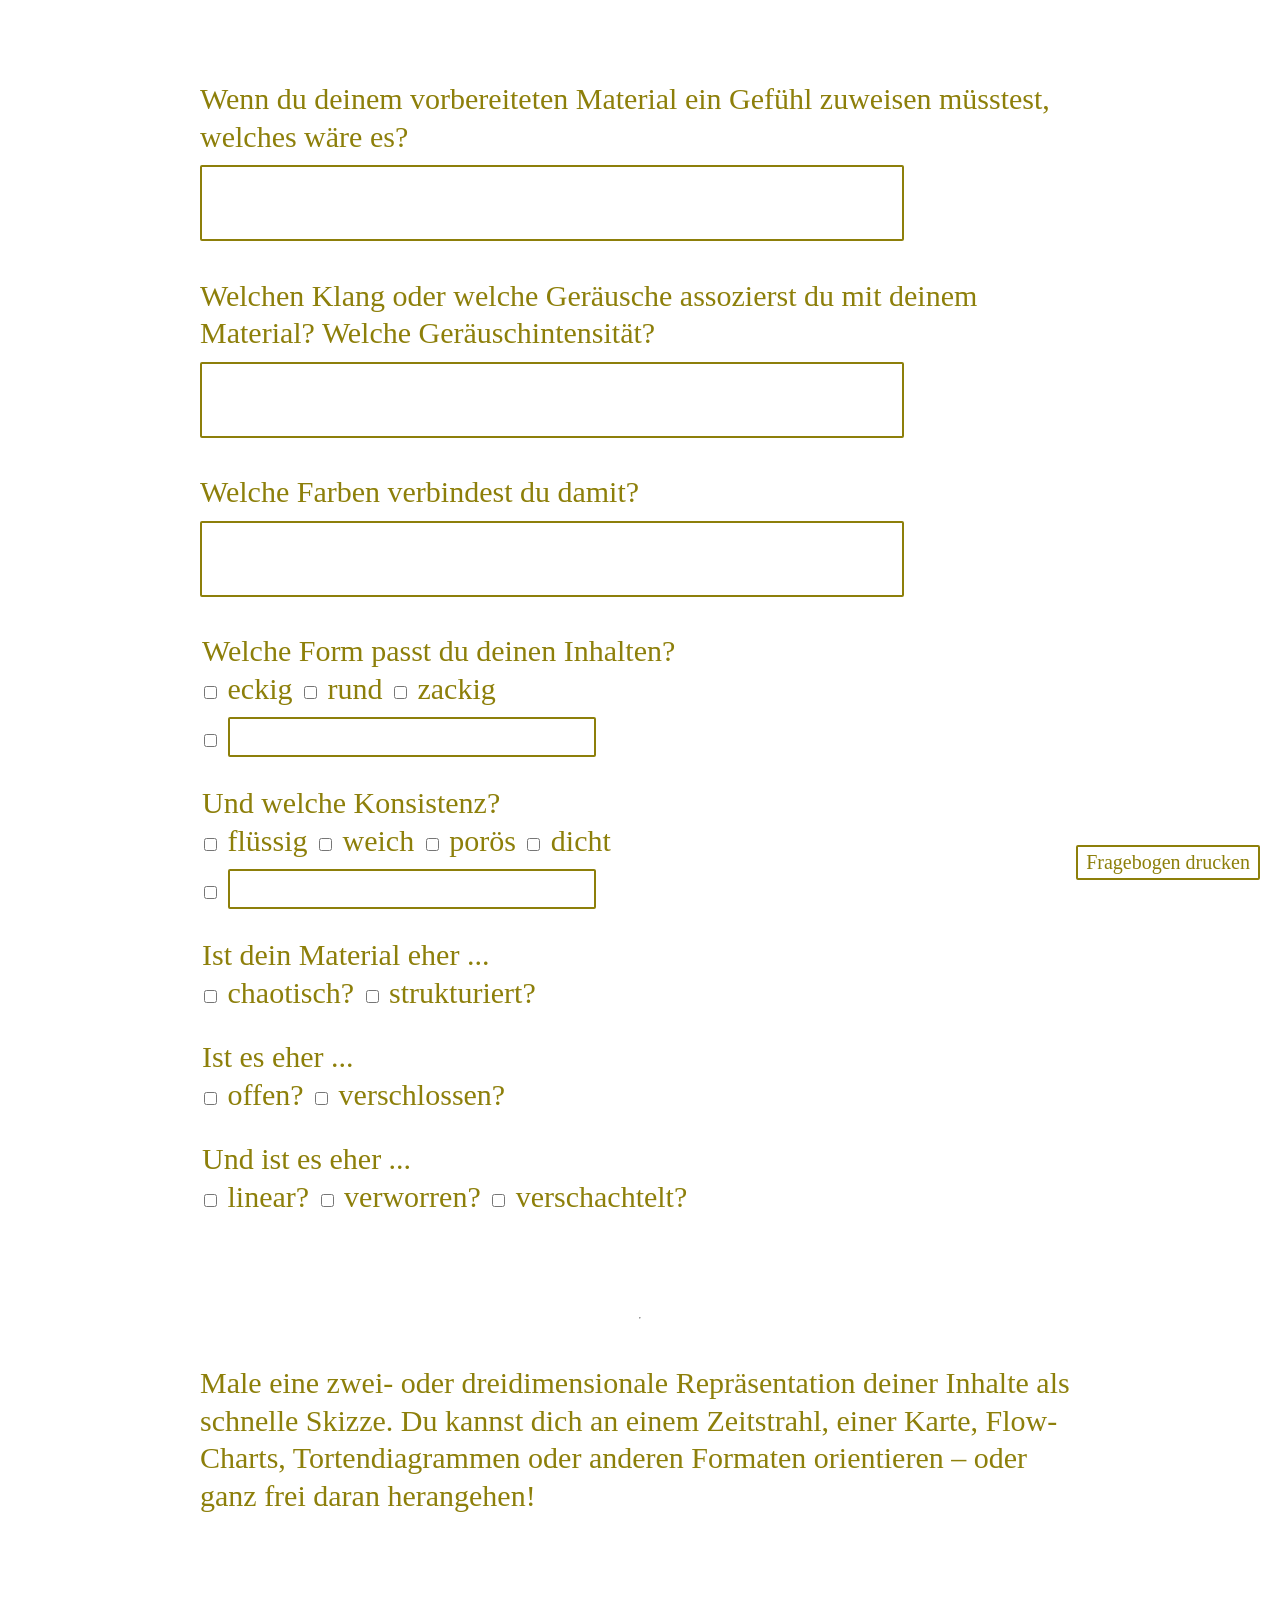
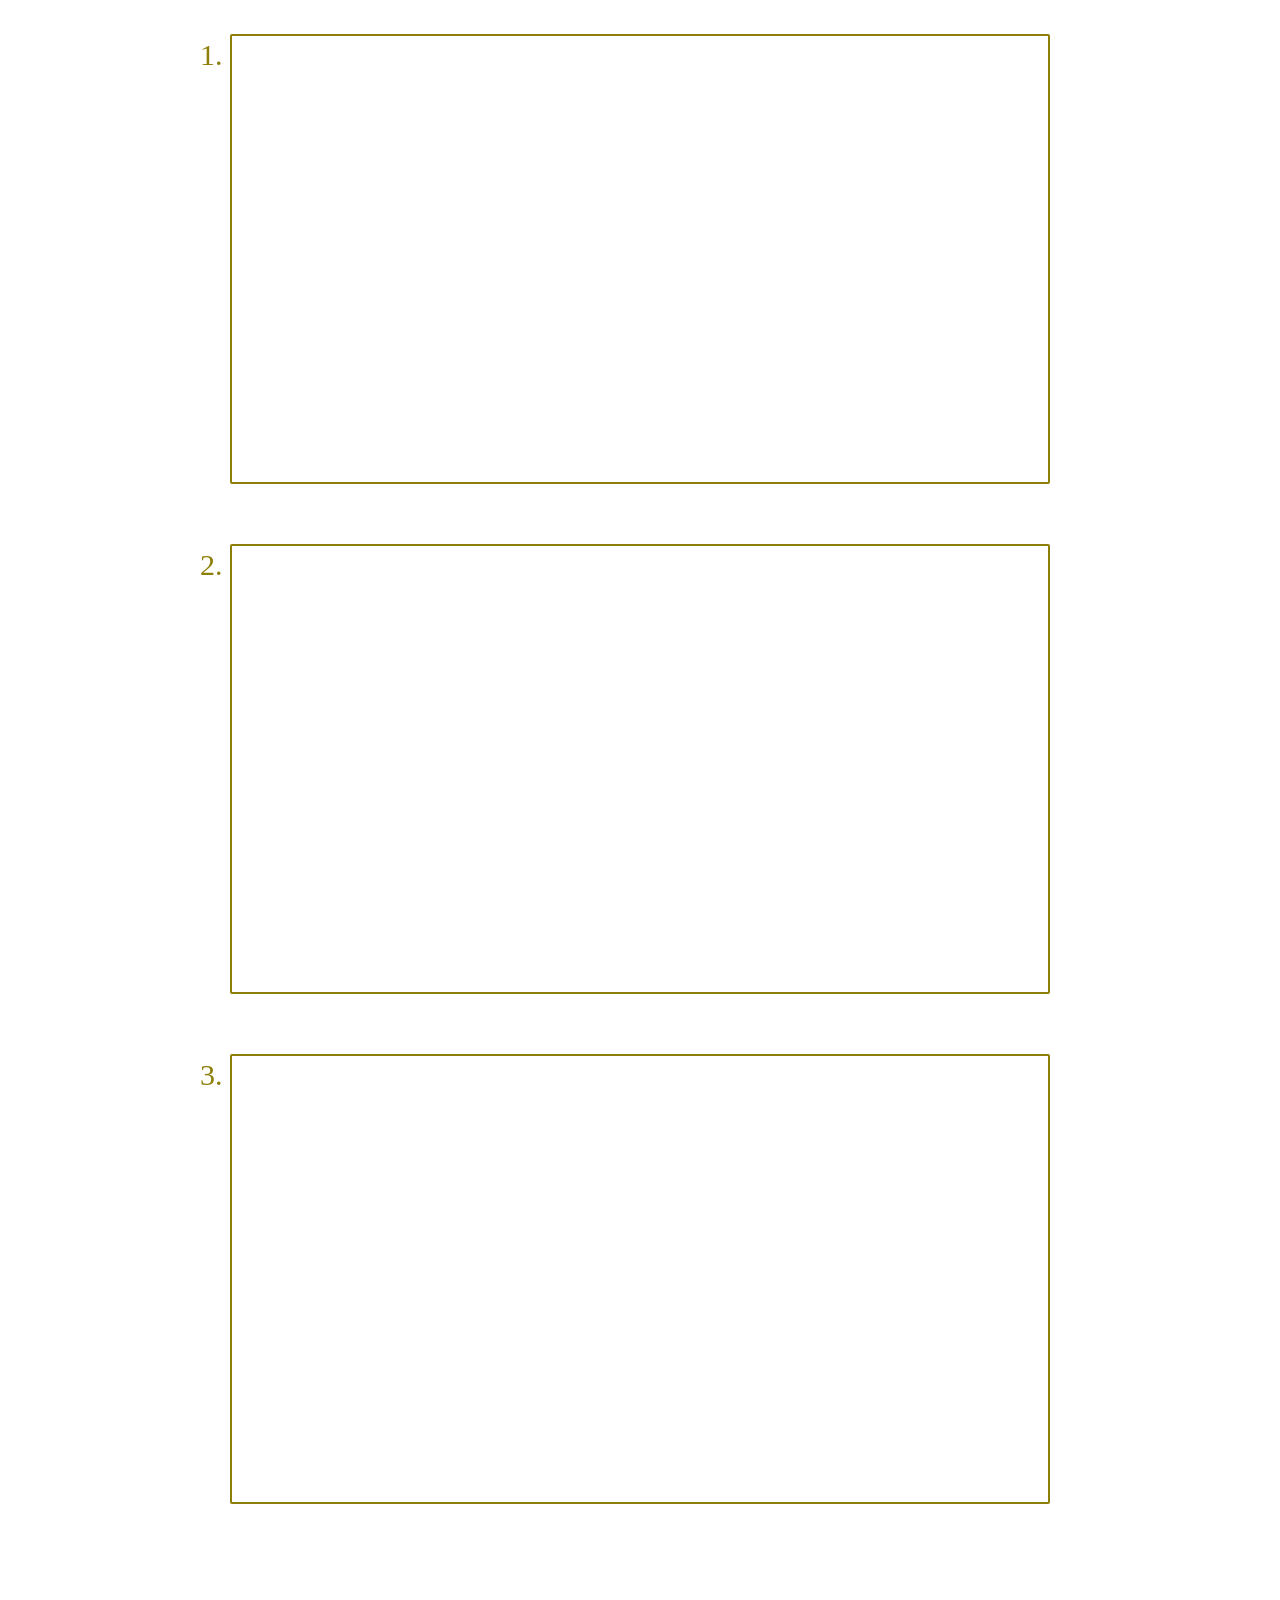
<file: fragebogen.html>
<!DOCTYPE html>
<html lang="en">
<head>
    <meta charset="UTF-8">
    <meta name="viewport" content="width=device-width, initial-scale=1.0">
    <link rel="stylesheet" href="reset.css">
    <link rel="stylesheet" href="style.css">
    <link rel="stylesheet" href="form.css">


    <title>Fragebogen</title>
    <style>

        
    </style>
</head>
<body>
    <main>
        <form>
            <div class="checkContainer">
                <label for="gefühl">Wenn du deinem vorbereiteten Material ein Gefühl zuweisen müsstest, welches wäre es?</label><br>
                <textarea type="text" id="gefühl" name="gefühl"></textarea>
            </div>
        
            <div class="checkContainer">
                <label for="klang">Welchen Klang oder welche Geräusche assozierst du mit deinem Material? Welche Geräuschintensität?</label><br>
                <textarea type="text" id="klang" name="klang"></textarea>
            </div>
        
            <div class="checkContainer">
                <label for="farbe">Welche Farben verbindest du damit?</label><br>
                <textarea type="text" id="farbe" name="farbe"></textarea>
            </div>
        
            <div class="checkContainer">
                <legend>Welche Form passt du deinen Inhalten?</legend>
                <input type="checkbox" id="eckig" name="eckig">
                <label for="eckig">eckig</label>
                
                <input type="checkbox" id="rund" name="rund">
                <label for="rund">rund</label>
                
                <input type="checkbox" id="zackig" name="zackig">
                <label for="zackig">zackig</label><br>
                
                <input type="checkbox" name="andere" value="andere">
                <input type="text">
            </div>
        
            <div class="checkContainer">
                <legend>Und welche Konsistenz?</legend>

                <input type="checkbox" id="flüssig" name="flüssig">
                <label for="flüssig">flüssig</label>

                <input type="checkbox" id="weich" name="weich">
                <label for="weich">weich</label>
                
                <input type="checkbox" id="porös" name="porös">
                <label for="porös">porös</label>
                
                <input type="checkbox" id="dicht" name="dicht">
                <label for="dicht">dicht</label><br>
                
                <input type="checkbox" name="andere" value="andere">
                <input type="text">
            </div>
        
            <div class="checkContainer">
                <legend>Ist dein Material eher ...</legend>
                <input type="checkbox" name="chaos" id="chaos">
                <label for="chaos">chaotisch?</label>

                <input type="checkbox" name="struktur" id="struktur">
                <label for="struktur">strukturiert?</label>
            </div>
        
            <div class="checkContainer">
                <legend>Ist es eher ...</legend>

                <input type="checkbox" name="offen" id="offen">
                <label for="offen">offen?</label>
        
                <input type="checkbox" name="zu" id="zu">
                <label for="zu">verschlossen?</label>
            </div>
        
            <div class="checkContainer">
                <legend>Und ist es eher ...</legend>
                <input type="checkbox" name="linear" id="linear">
                <label for="linear">linear?</label>
        
                <input type="checkbox" name="verworren" id="verworren">
                <label for="verworren">verworren?</label>
        
                <input type="checkbox" name="schachtelt" id="schachtelt">
                <label for="schachtelt">verschachtelt?</label>
            </div>
        
            <input type="submit" value="Fragebogen drucken" onclick="window.print();">
        </form>
        
        <hr>
        
        <div id="diagramme">
            <p>
                Male eine zwei- oder dreidimensionale Repräsentation deiner Inhalte als
                schnelle Skizze. Du kannst dich an einem Zeitstrahl, einer Karte, Flow-Charts, Tortendiagrammen oder anderen Formaten orientieren – oder ganz frei daran
                herangehen!
            </p>
            <ol>
                <li></li>
                <li></li>
                <li></li>
            </ol>
        </div>

    </main>
   

</body>
</html>
</file>
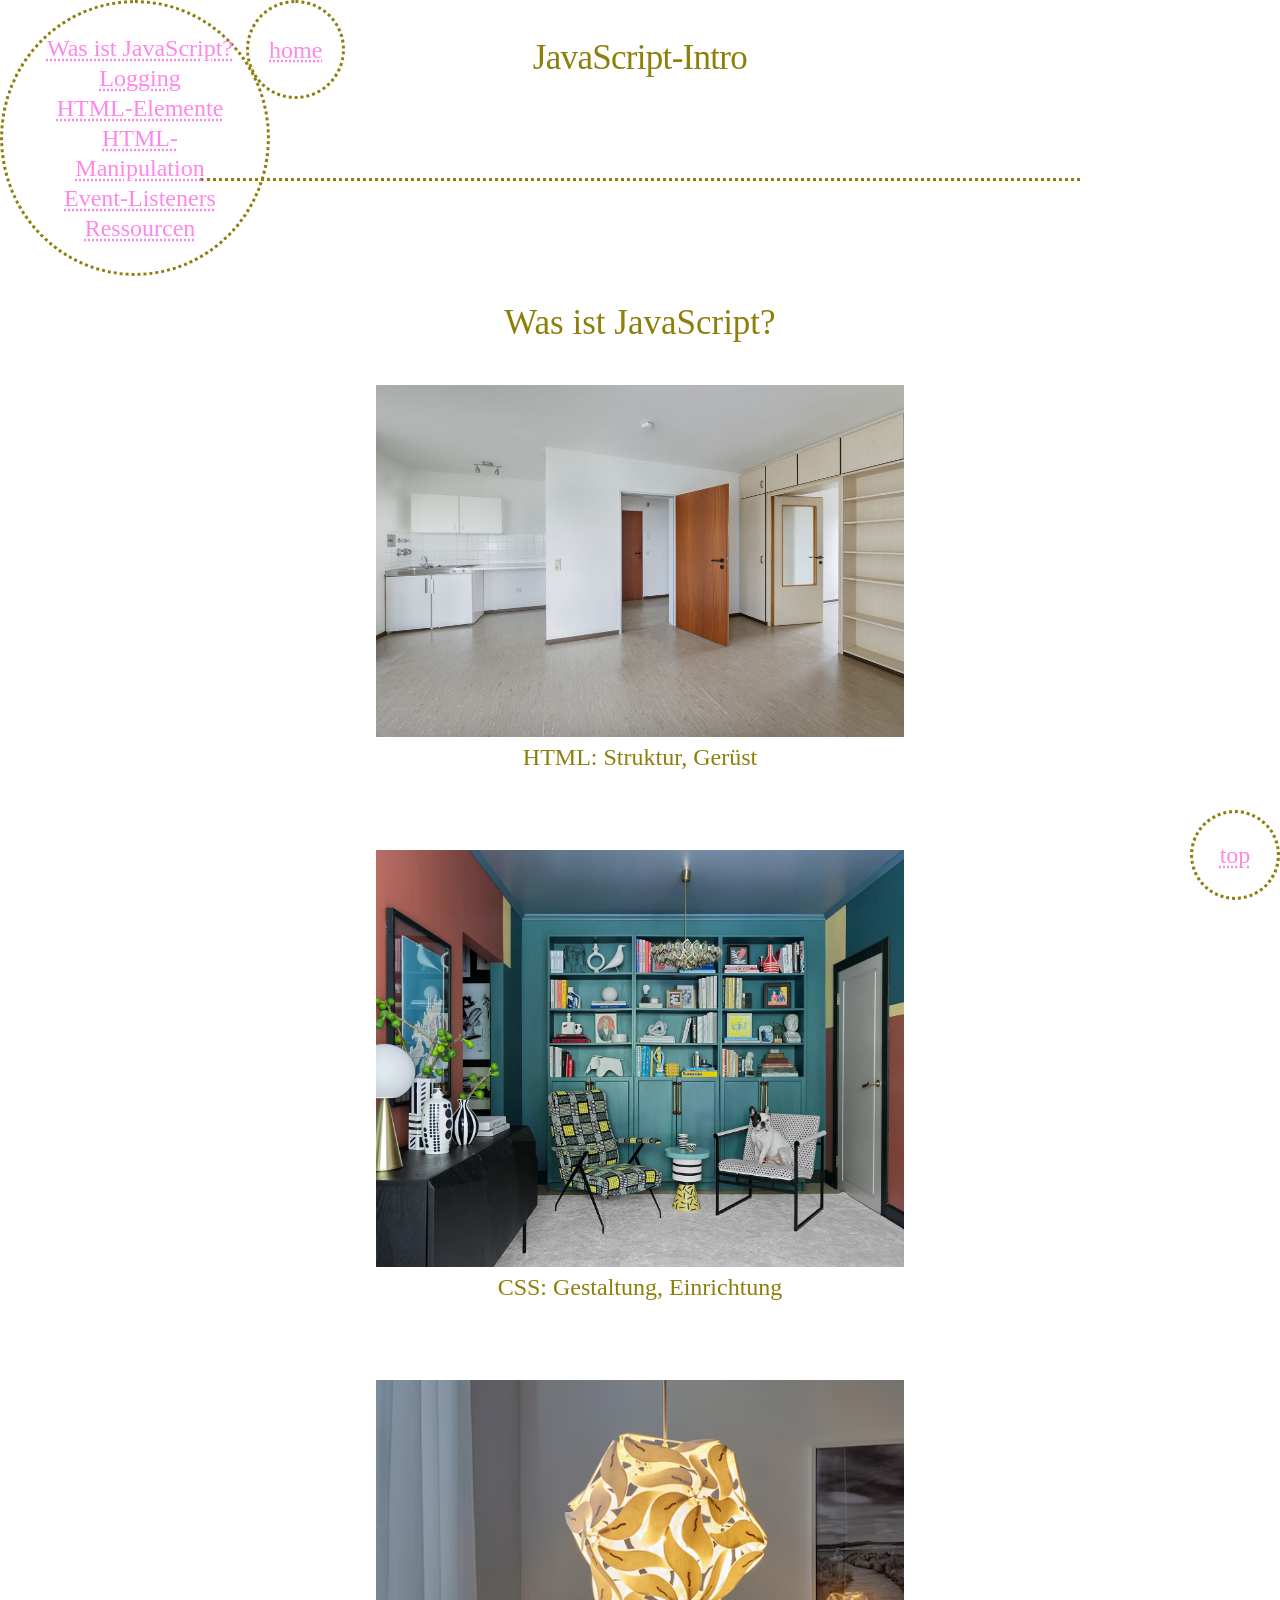
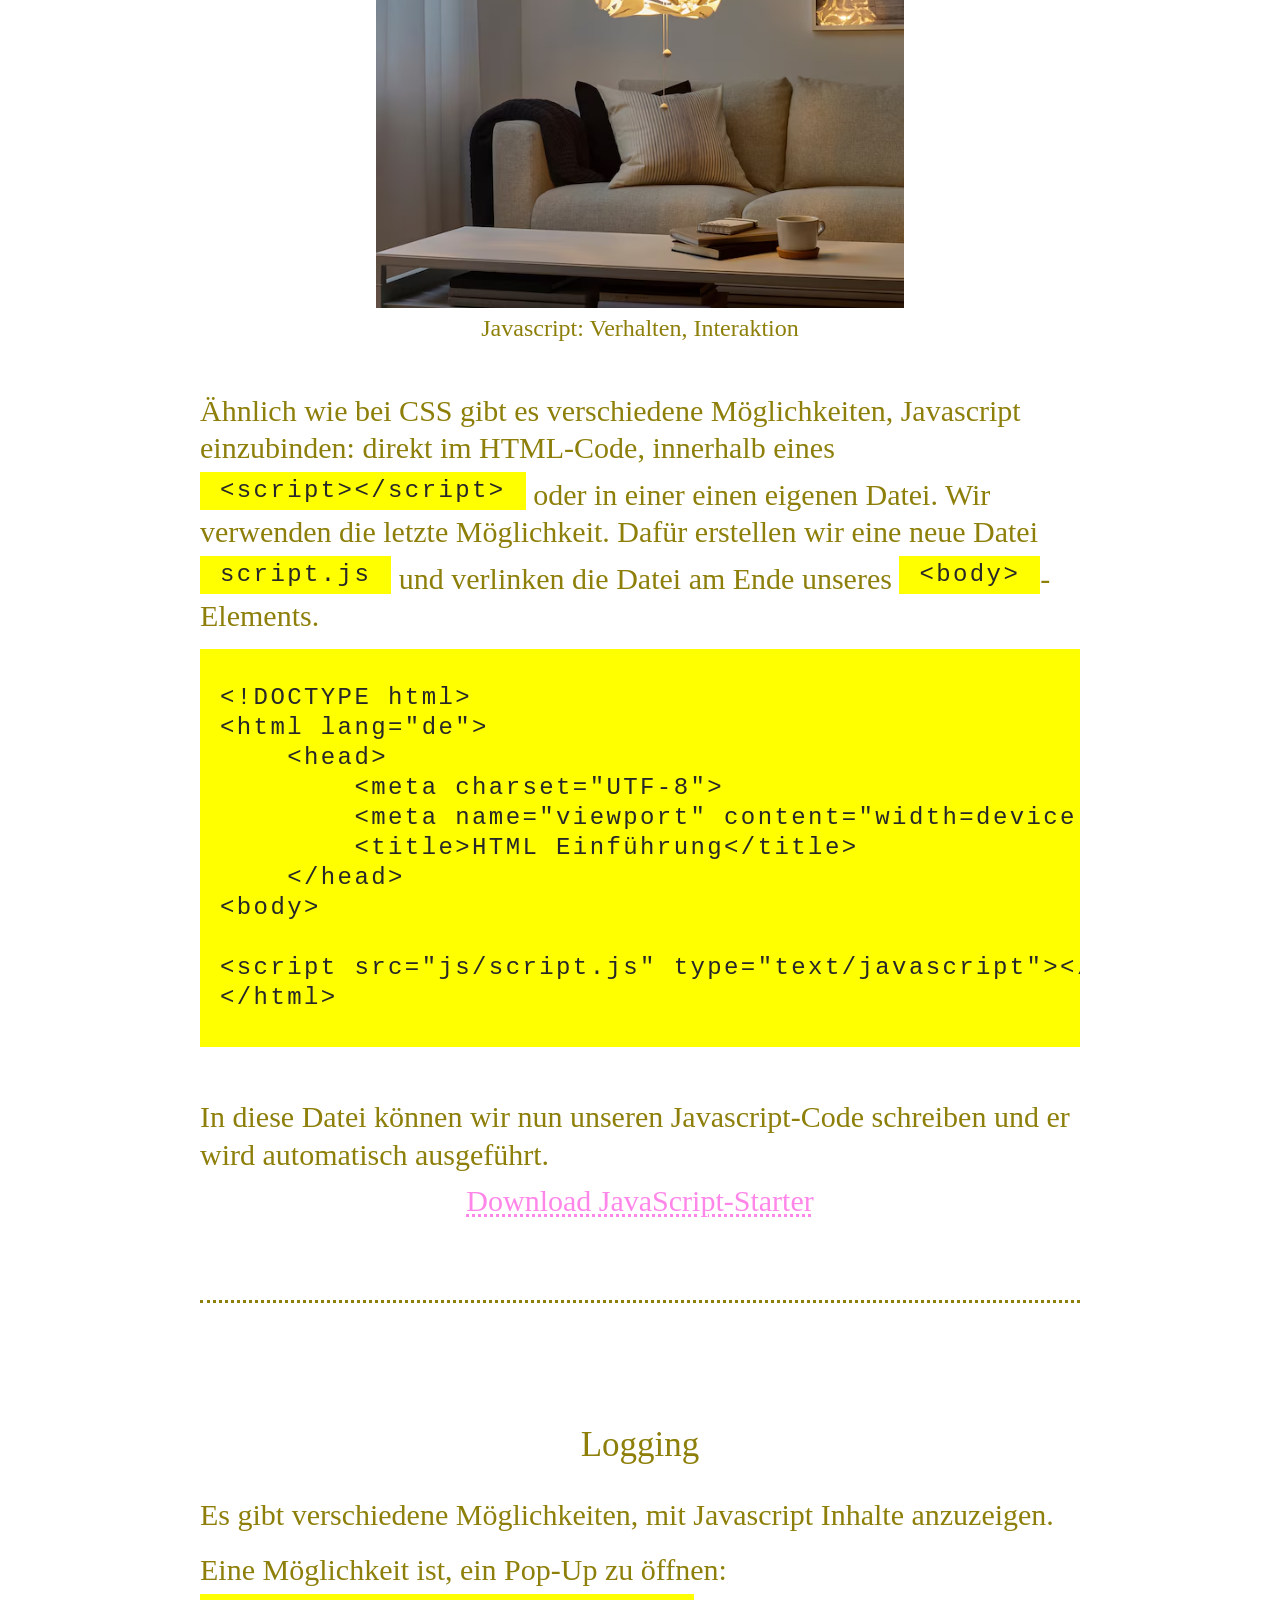
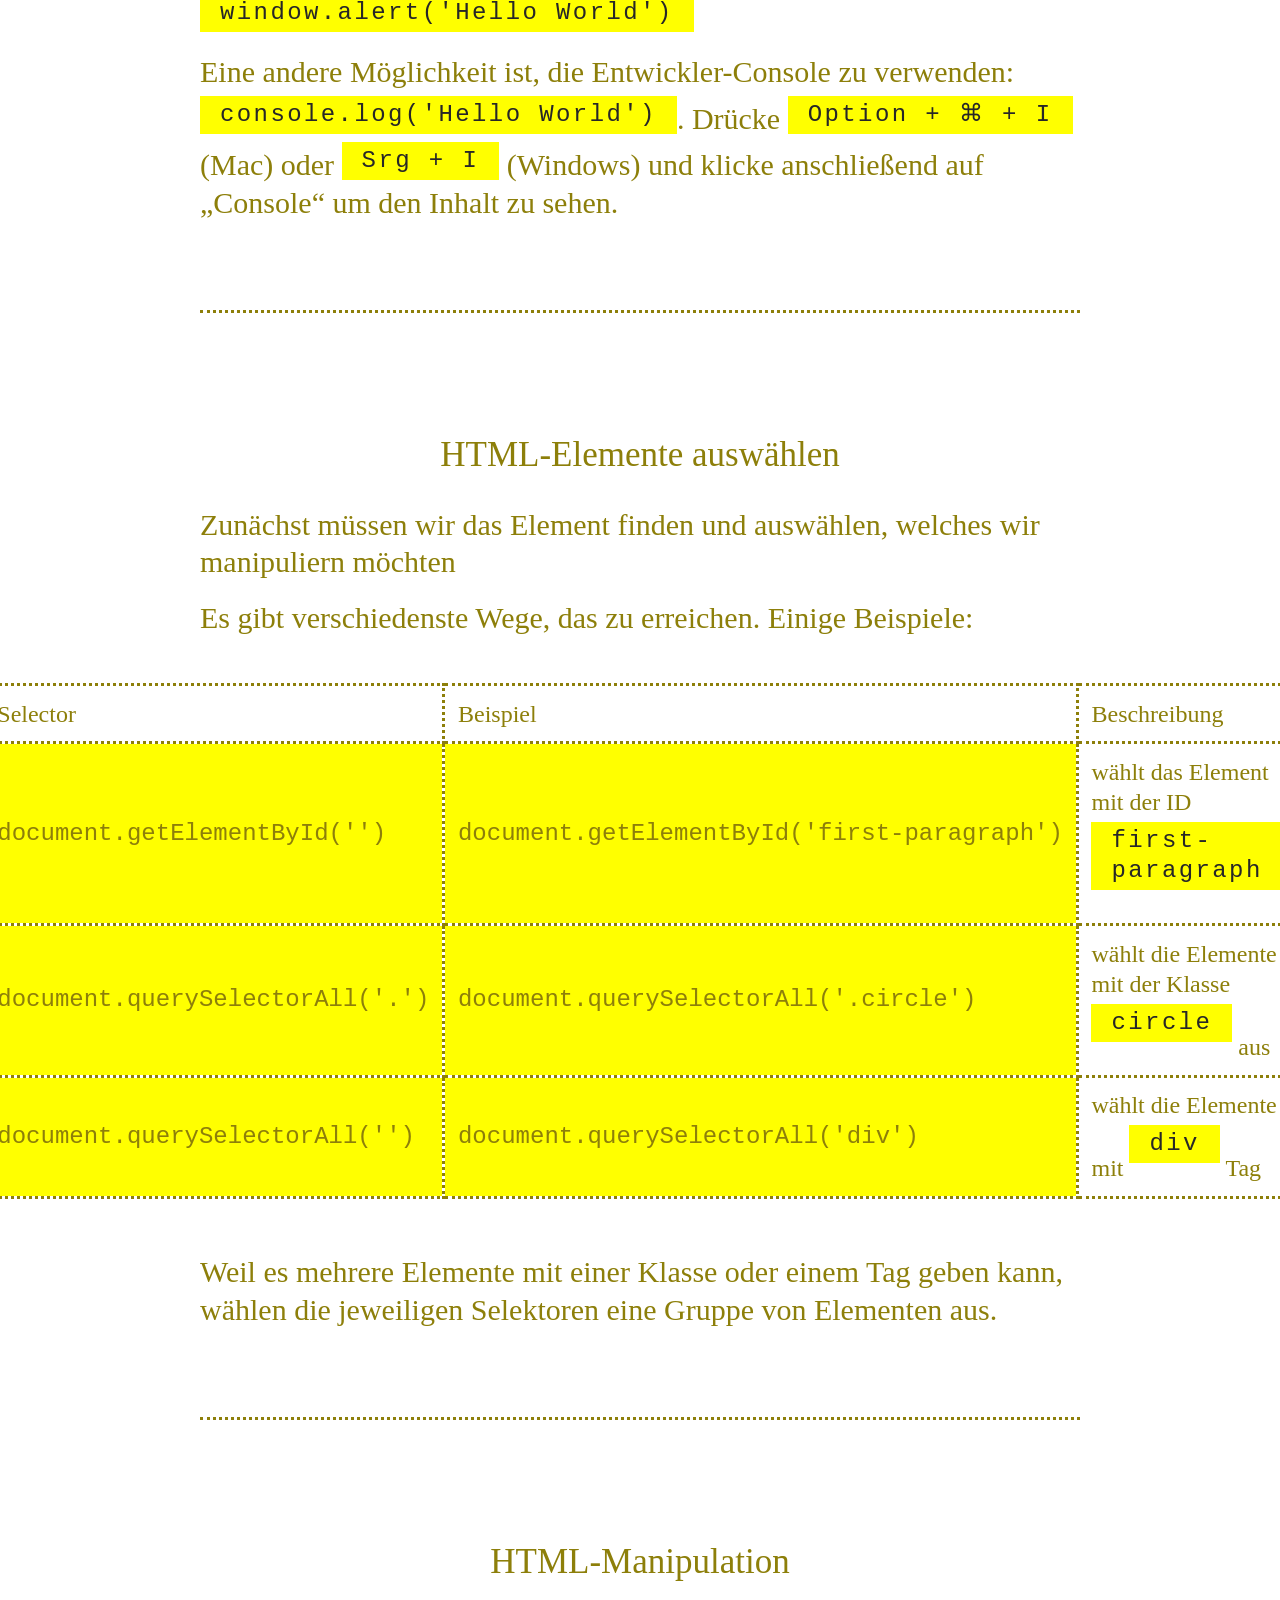
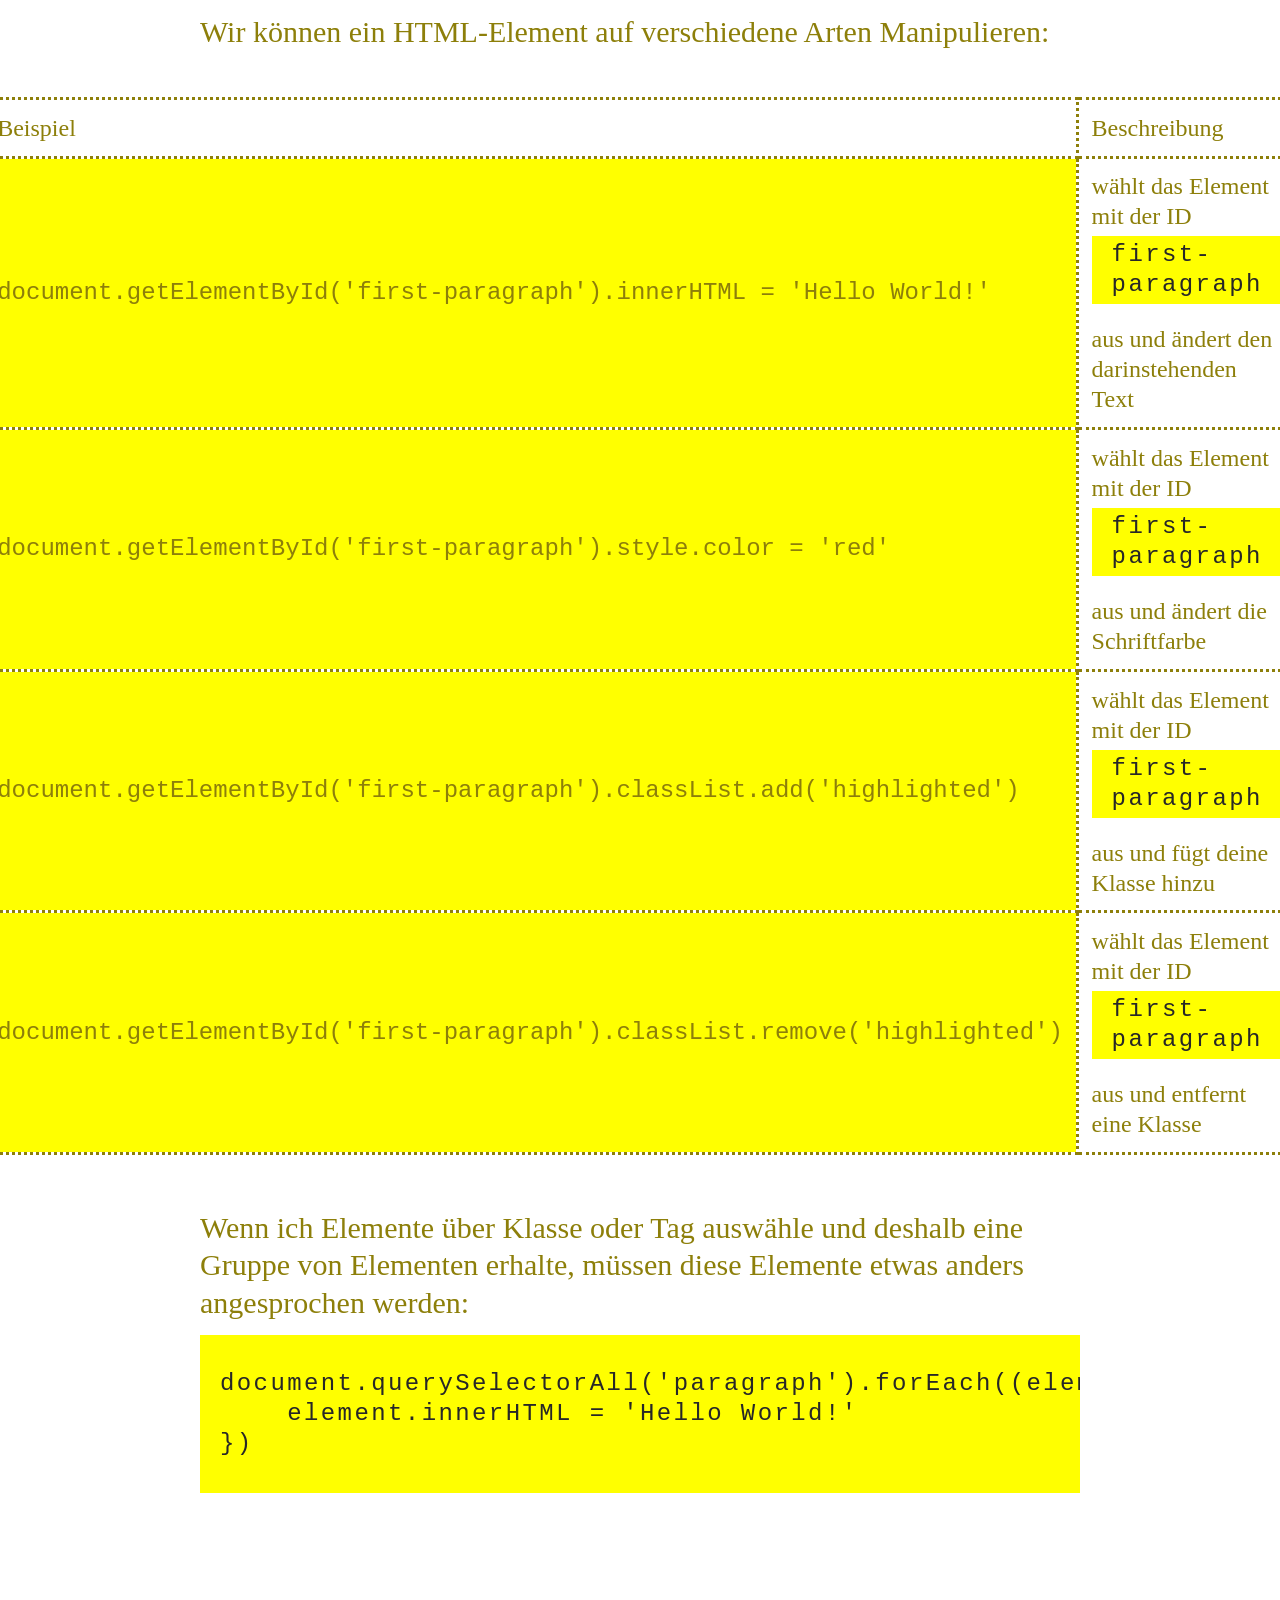
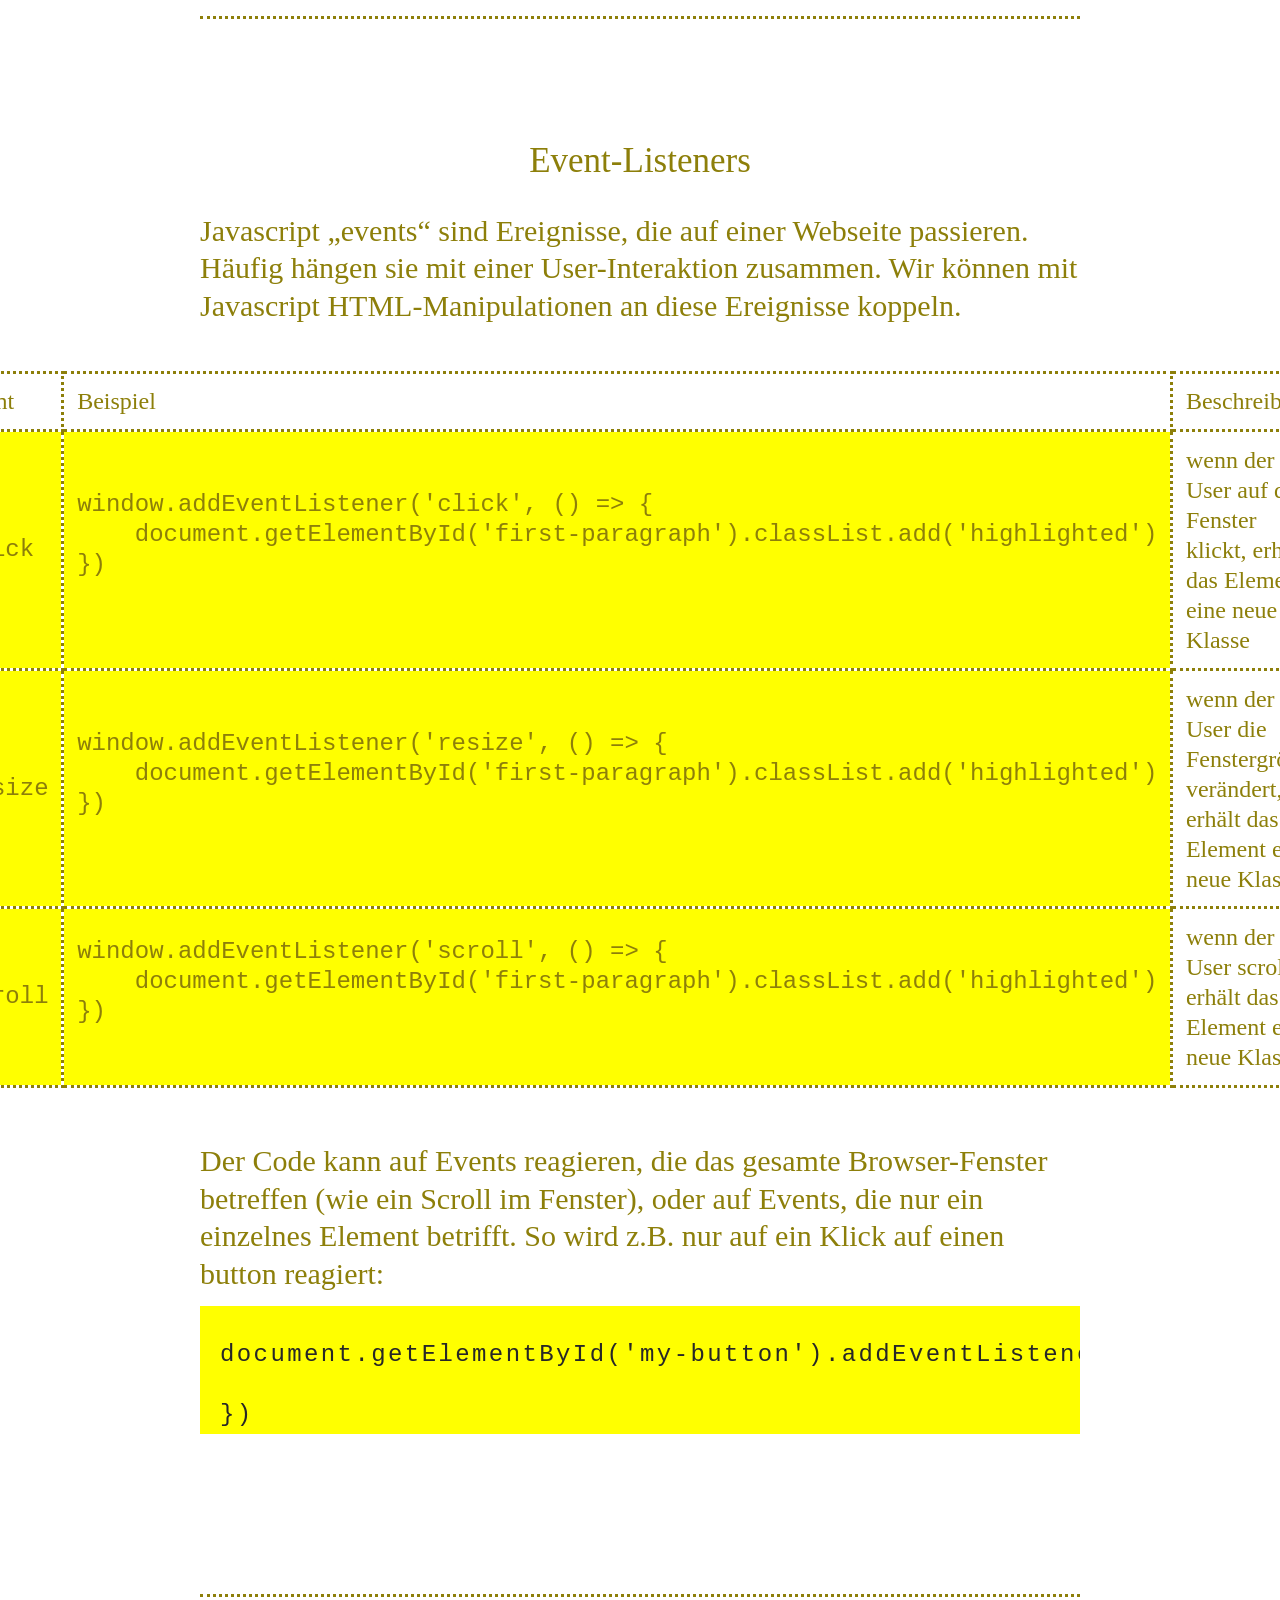
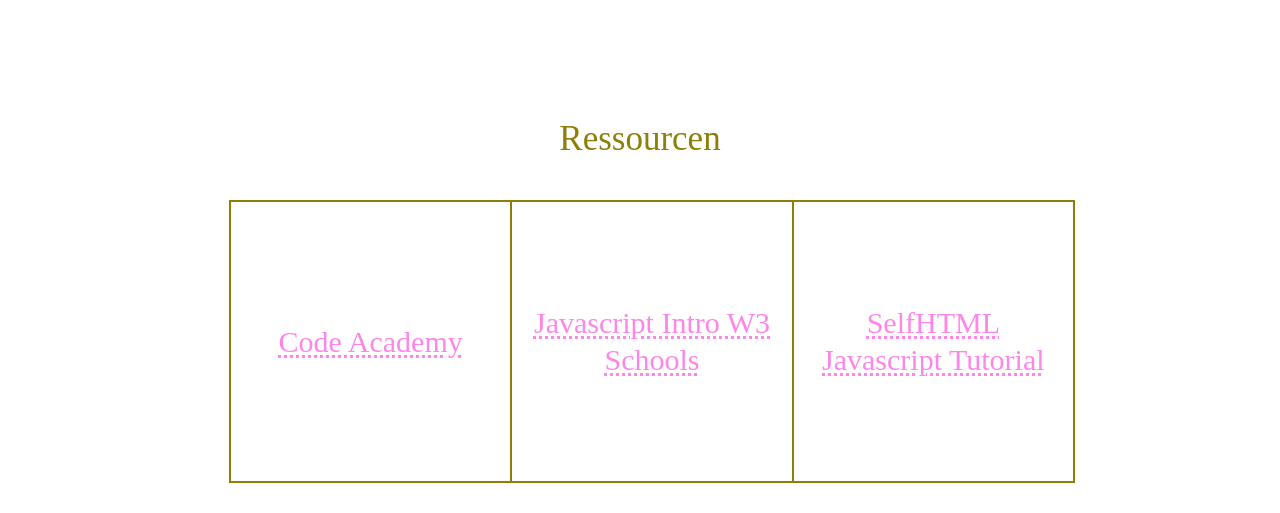
<file: js.html>
<!DOCTYPE html>
<html lang="de">

<head>
    <meta charset="UTF-8">
    <meta name="viewport" content="width=device-width, initial-scale=1.0">
    <title>Javascript Einführung</title>

    <link rel="stylesheet" href="reset.css">
    <link rel="stylesheet" href="style.css">
    <link rel="stylesheet" href="introductions.css">


</head>

<body>

    <nav>
        <ul>    
            <li><a href="#was-ist-javascript">Was ist JavaScript?</a></li>
            <li><a href="#logging">Logging</a></li>
            <li><a href="#html-elemente">HTML-Elemente</a></li>
            <li><a href="#html-manipulation">HTML-Manipulation</a></li>
            <li><a href="#event-listeners">Event-Listeners</a></li>
            <li><a href="#resources">Ressourcen</a></li>
        </ul>
    </nav>

    <a id="toplink" href="#top">top</a>
    <a id="homelink" href="./index.html">home</a>


    <main>
        <h1>JavaScript-Intro</h1>

        <section id="was-ist-javascript">
            <h2>Was ist JavaScript?</h2>

            <figure>
                <img src="./assets/img/unmoebeliert.jpg" alt="">
                <figcaption>HTML: Struktur, Gerüst</figcaption>
            </figure>
            <figure>
                <img src="./assets/img/moebeliert.webp" alt="">
                <figcaption>CSS: Gestaltung, Einrichtung</figcaption>
            </figure>
            <figure>
                <img src="./assets/img/beleuchtet.png" alt="">
                <figcaption>Javascript: Verhalten, Interaktion</figcaption>
            </figure>

            <p>Ähnlich wie bei CSS gibt es verschiedene Möglichkeiten, Javascript einzubinden: direkt im HTML-Code, innerhalb eines <code>&lt;script&gt;&lt;/script&gt;</code> oder in einer einen eigenen Datei. Wir verwenden die letzte Möglichkeit. Dafür erstellen wir eine neue Datei <code>script.js</code> und verlinken die Datei am Ende unseres <code>&lt;body&gt</code>-Elements.
                        <pre><code>
&lt;!DOCTYPE html&gt;
&lt;html lang="de"&gt;
    &lt;head&gt;
        &lt;meta charset="UTF-8"&gt;
        &lt;meta name="viewport" content="width=device-width, initial-scale=1.0"&gt;
        &lt;title&gt;HTML Einführung&lt;/title&gt;
    &lt;/head&gt;    
&lt;body&gt;

&lt;script src="js/script.js" type="text/javascript"&gt;&lt;/script&gt;
&lt;/html&gt;
                                    </code></pre> </p>

                                    <p>In diese Datei können wir nun unseren Javascript-Code schreiben und er wird automatisch ausgeführt.</p>

            <a href="./js-intro.zip" download>Download JavaScript-Starter</a>
        </section>

        <section id="logging">
            <h2>Logging</h2>

            <p>Es gibt verschiedene Möglichkeiten, mit Javascript Inhalte anzuzeigen. 
            </p>

            <p>Eine Möglichkeit ist, ein Pop-Up zu öffnen: <code>window.alert('Hello World')</code></p>

            <p>Eine andere Möglichkeit ist, die Entwickler-Console zu verwenden: <code>console.log('Hello World')</code>. Drücke <code>Option + ⌘ + I</code> (Mac) oder <code>Srg + I</code> (Windows) und klicke anschließend auf „Console“ um den Inhalt zu sehen. </p>

        </section>

        <section id="html-elemente">
            <h2>HTML-Elemente auswählen</h2>

            <p>Zunächst müssen wir das Element finden und auswählen, welches wir manipuliern möchten</p>
            <p>Es gibt verschiedenste Wege, das zu erreichen. Einige Beispiele:</p><br>

            <table>
                <thead>
                    <tr>
                        <th>Selector</th>
                        <th>Beispiel</th>
                        <th>Beschreibung</th>
                    </tr>
                </thead>
                <tbody>
                    <tr>
                        <td>
                            <pre>document.getElementById('')</pre>
                        </td>
                        <td><pre>document.getElementById('first-paragraph')</pre></td>
                        <td>wählt das Element mit der ID <code>first-paragraph</code></td>
                    </tr>
                    <tr>
                        <td>
                            <pre>document.querySelectorAll('.')</pre>
                        </td>
                        <td>
                            <pre>document.querySelectorAll('.circle')</pre>
                        </td>
                        <td>wählt die Elemente mit der Klasse <code>circle</code> aus</td>
                    </tr>
                    <tr>
                        <td>
                            <pre>document.querySelectorAll('')</pre>
                        </td>
                        <td>
                            <pre>document.querySelectorAll('div')</pre>
                        </td>
                        <td>wählt die  Elemente mit <code>div</code> Tag</td>
                    </tr>
                </tbody>
            </table>

            <p>Weil es mehrere Elemente mit einer Klasse oder einem Tag geben kann, wählen die jeweiligen Selektoren eine Gruppe von Elementen aus.</p>

        </section>

        <section id="html-manipulation">
            <h2>HTML-Manipulation</h2>

            <p>Wir können ein HTML-Element auf verschiedene Arten Manipulieren:  </p><br>

            <table>
                <thead>
                    <tr>
                        <th>Beispiel</th>
                        <th>Beschreibung</th>
                    </tr>
                </thead>
                <tbody>
                    <tr>
                        <td>
                            <pre>document.getElementById('first-paragraph').innerHTML = 'Hello World!'</pre>

                        </td>
                        <td>wählt das Element mit der ID <code>first-paragraph</code> aus und ändert den darinstehenden Text</td>
                    </tr>
                    <tr>
                        <td>
                            <pre>document.getElementById('first-paragraph').style.color = 'red'</pre>
                        </td>
                        <td>wählt das Element mit der ID <code>first-paragraph</code> aus und ändert die Schriftfarbe</td>
                    </tr>
                    <tr>
                        <td>
                            <pre>document.getElementById('first-paragraph').classList.add('highlighted')</pre>
                        </td>
                        <td>wählt das Element mit der ID <code>first-paragraph</code> aus und fügt deine Klasse hinzu</td>
                    </tr>
                    <tr>
                        <td>
                            <pre>document.getElementById('first-paragraph').classList.remove('highlighted')</pre>
                        </td>
                        <td>wählt das Element mit der ID <code>first-paragraph</code> aus und entfernt eine Klasse</td>
                    </tr>
                </tbody>
            </table>

            <p>Wenn ich Elemente über Klasse oder Tag auswähle und deshalb eine Gruppe von Elementen erhalte, müssen diese Elemente etwas anders angesprochen werden:
            <pre><code>
document.querySelectorAll('paragraph').forEach((element) => {
    element.innerHTML = 'Hello World!'
})
            </code></pre>
            </p>
        </section>

        <section id="event-listeners">
            <h2>Event-Listeners</h2>

            <p>Javascript „events“ sind Ereignisse, die auf einer Webseite passieren. Häufig hängen sie mit einer User-Interaktion zusammen. Wir können mit Javascript HTML-Manipulationen an diese Ereignisse koppeln.</p><br>

            <table>
                <thead>
                    <tr>
                        <th>event</th>
                        <th>Beispiel</th>
                        <th>Beschreibung</th>
                    </tr>
                </thead>
                <tbody>
                    <tr>
                        <td>click</td>
                        <td>
                            <pre>
window.addEventListener('click', () => {
    document.getElementById('first-paragraph').classList.add('highlighted')
})
                            </pre>
                        </td>
                        <td>wenn der User auf das Fenster klickt, erhält das Element eine neue Klasse</td>
                    </tr>
                    <tr>
                        <td>resize</td>
                        <td>
                            <pre>
window.addEventListener('resize', () => {
    document.getElementById('first-paragraph').classList.add('highlighted')
})
                             </pre>
                        </td>
                        <td>wenn der User die Fenstergröße verändert, erhält das Element eine neue Klasse</td>
                    </tr>
                    <tr>
                        <td>scroll</td>
                        <td>
                            <pre>
window.addEventListener('scroll', () => {
    document.getElementById('first-paragraph').classList.add('highlighted')
})
                        </pre>
                        </td>
                        <td>wenn der User scrollt, erhält das Element eine neue Klasse</td>
                    </tr>
                </tbody>
            </table>

            <p>Der Code kann auf Events reagieren, die das gesamte Browser-Fenster betreffen (wie ein Scroll im Fenster), oder auf Events, die nur ein einzelnes Element betrifft. So wird z.B. nur auf ein Klick auf einen button reagiert:
            <pre><code>
document.getElementById('my-button').addEventListener('scroll', () => {

})
</code>
            </pre>
            </p>
        </section>
    

        <section class="material" id="resources">
            <h2>Ressourcen</h2>
            <ul>
                <li><a target="_blank" href="https://www.codecademy.com/learn/introduction-to-javascript">Code Academy</a></li>
                <li><a target="_blank" href="https://www.w3schools.com/js/js_intro.asp">Javascript Intro W3 Schools</a></li>
                <li><a target="_blank" href="https://wiki.selfhtml.org/wiki/JavaScript/Tutorials">SelfHTML Javascript Tutorial</a></li>
            </ul>
        </section>
    

    </main>
    <script src="./script.js" type="text/javascript"></script>

</body>

</html>
</file>
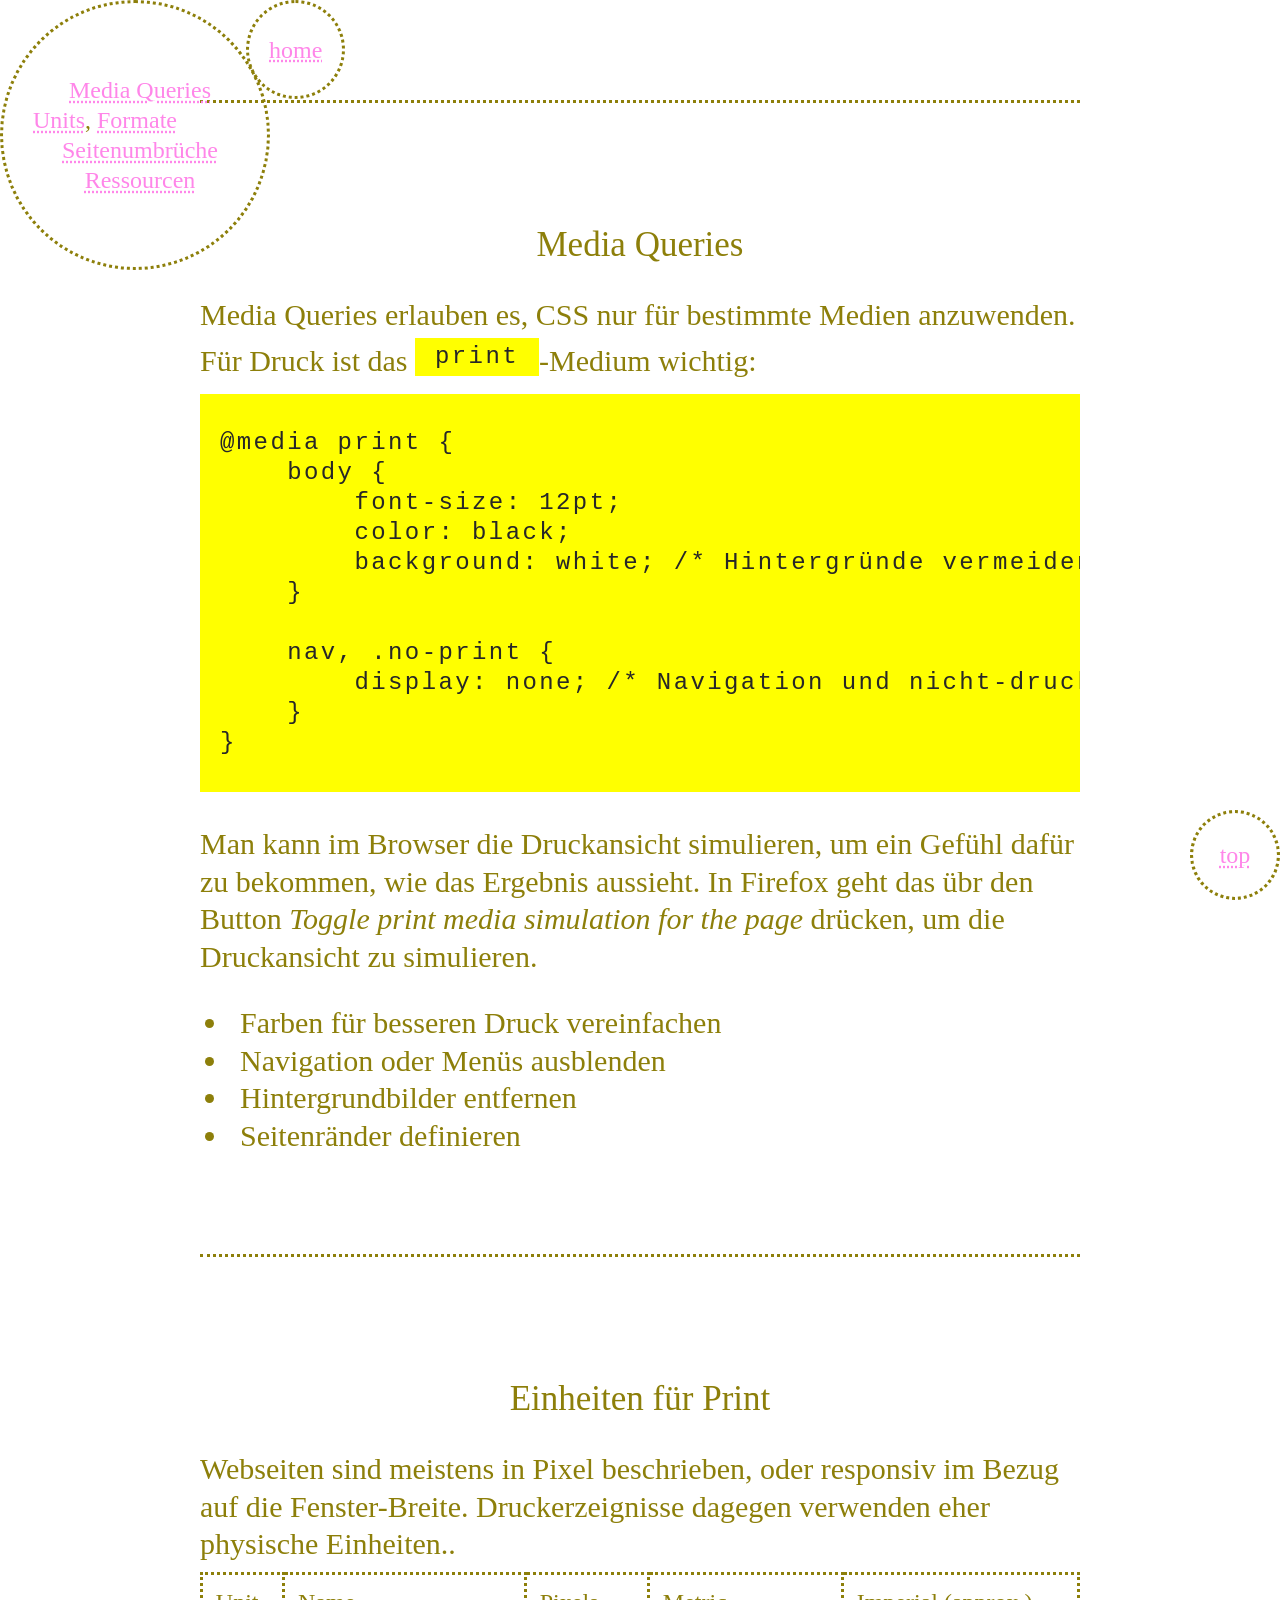
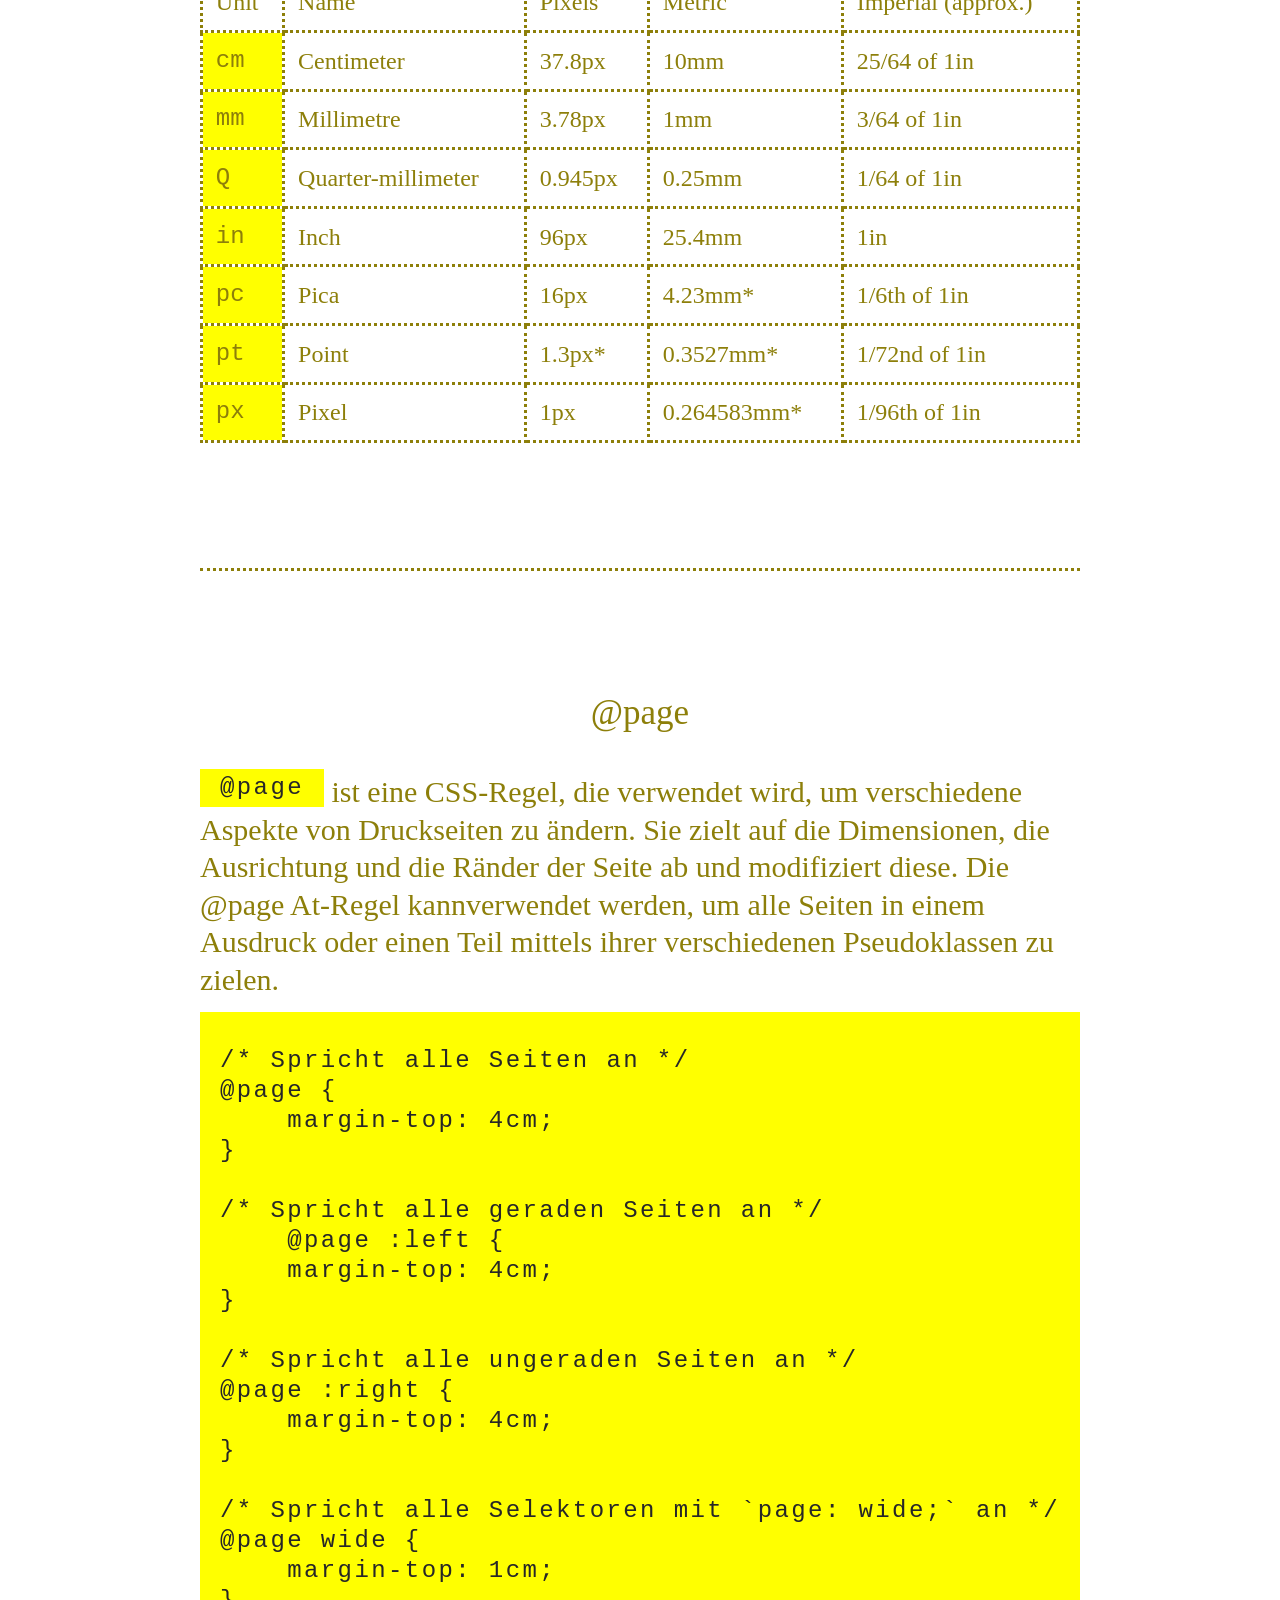
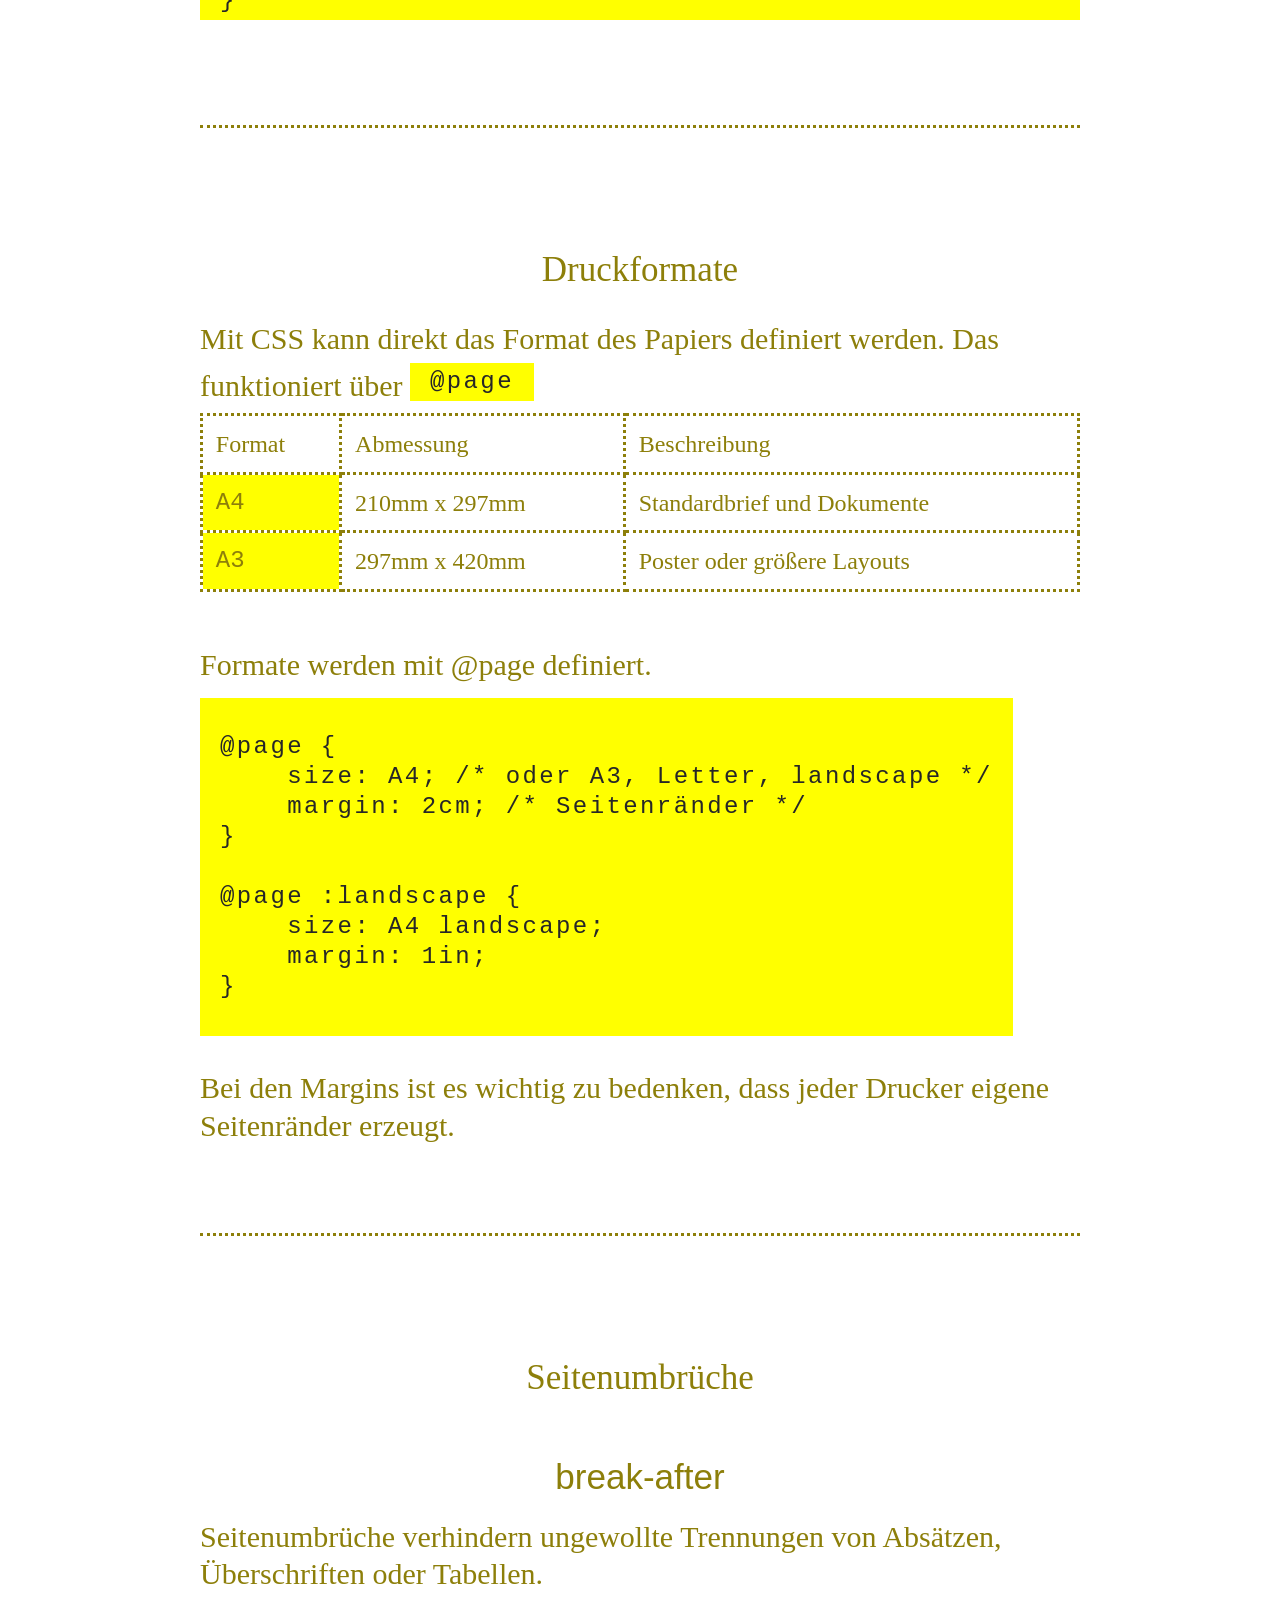
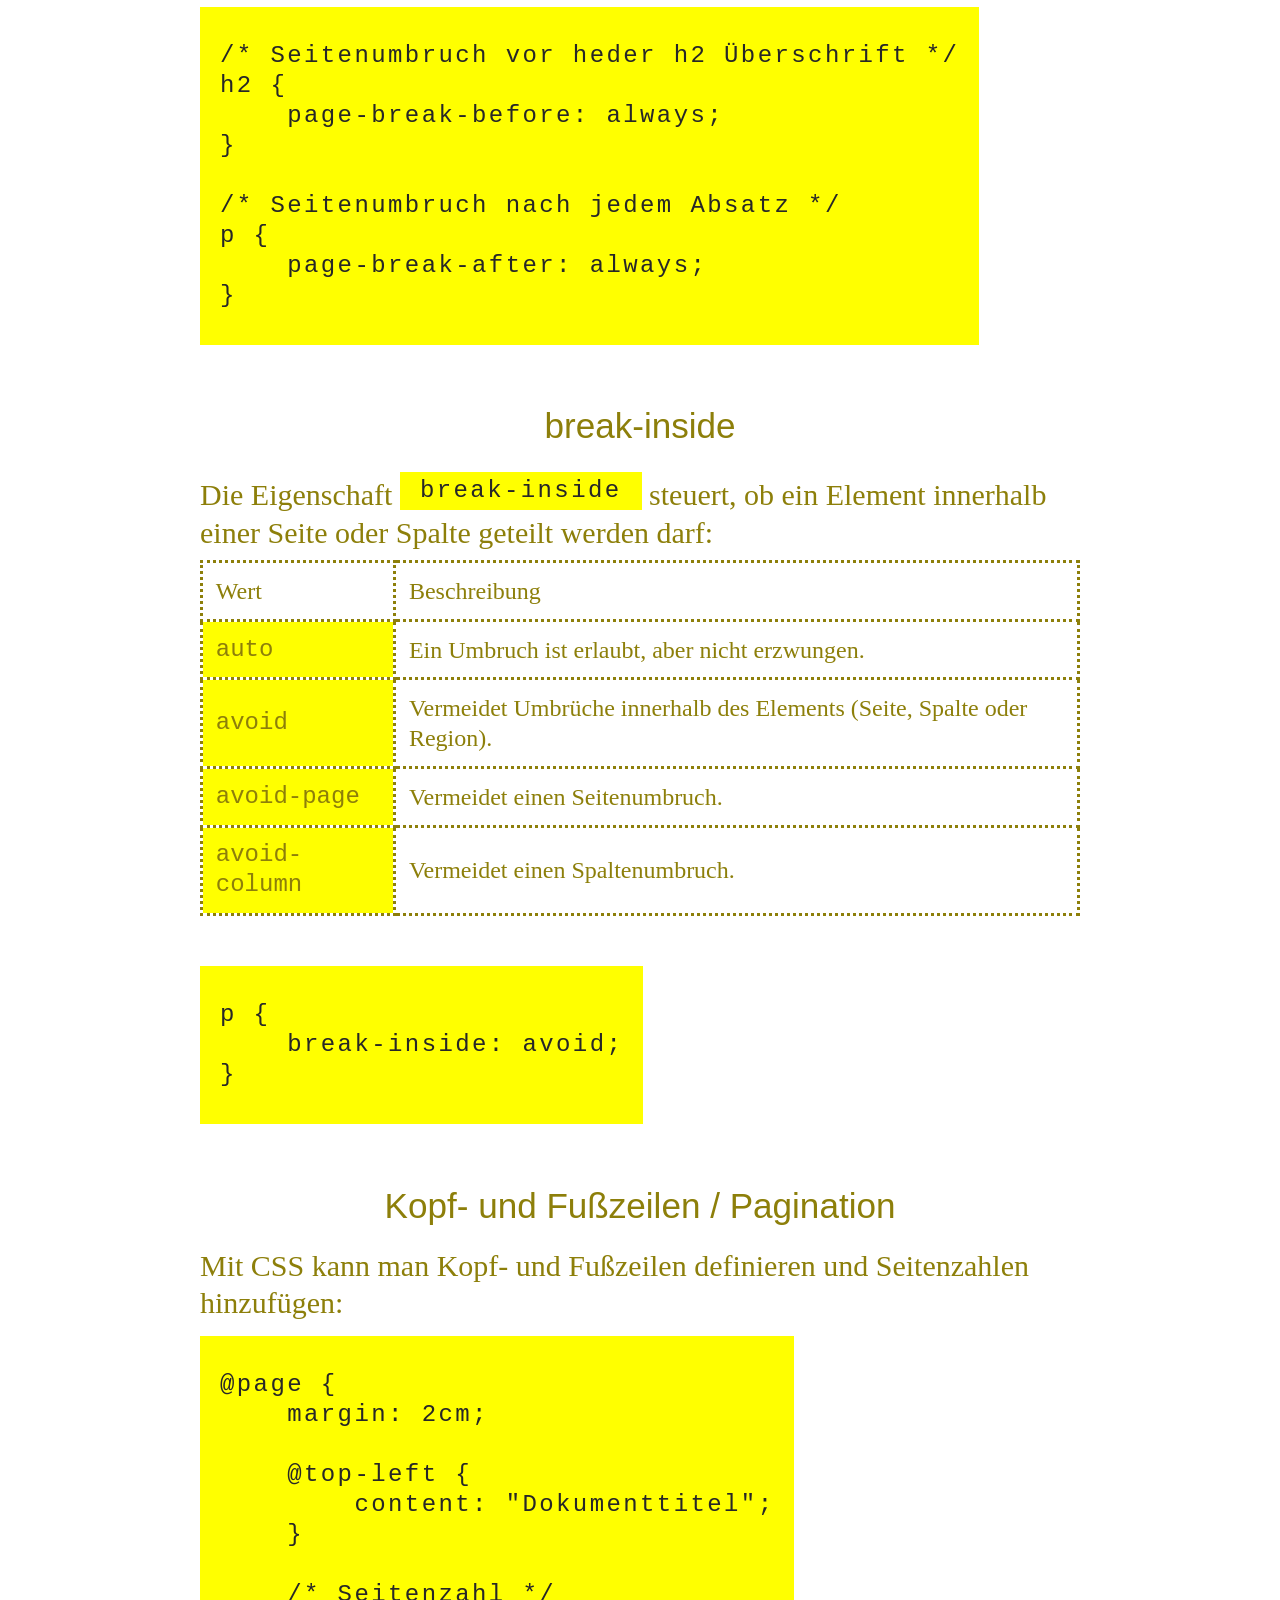
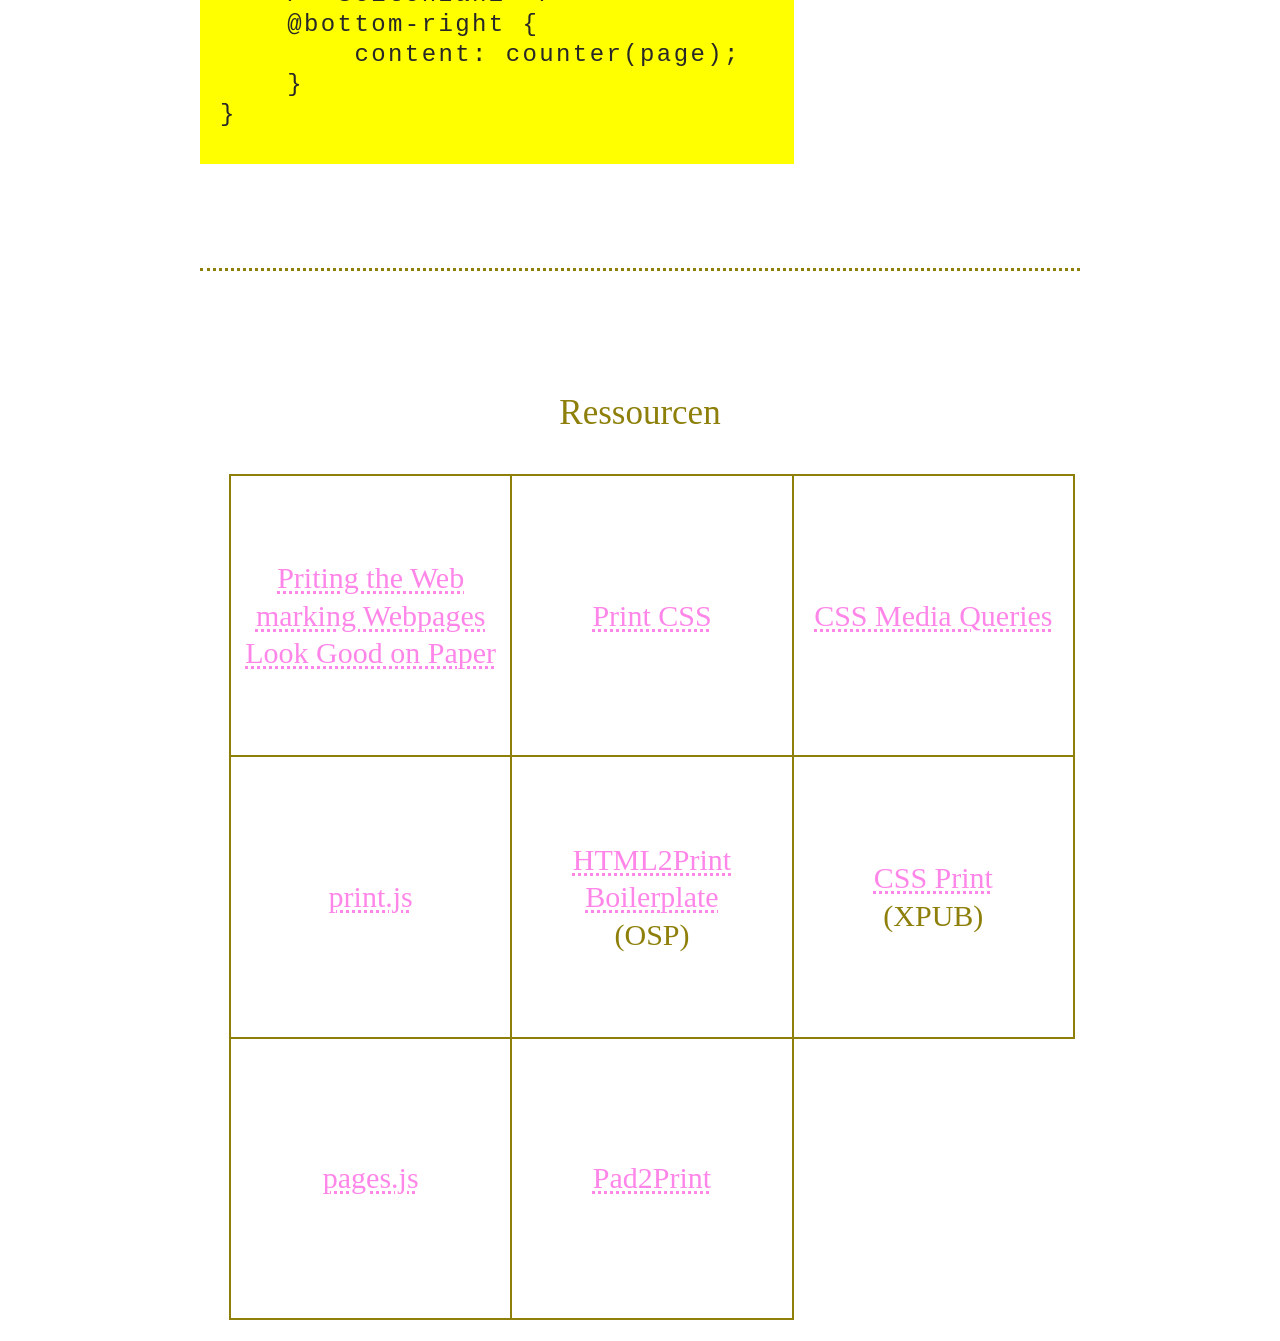
<file: print.html>
<!DOCTYPE html>
<html lang="en">

<head>
    <meta charset="UTF-8">
    <meta name="viewport" content="width=device-width, initial-scale=1.0">
    <link rel="stylesheet" href="reset.css">
    <link rel="stylesheet" href="style.css">
    <link rel="stylesheet" href="introductions.css">

    <title>Web-to-Print CSS</title>
</head>

<body>
    <nav>
        <ul>
            <li><a href="#media">Media Queries</a></li>
            <div><a href="#units">Units</a>, <a href="#formats">Formate</a></div></li>
            <li><a href="#breaks">Seitenumbrüche</a></li>
            <li><a href="#resources">Ressourcen</a></li>
        </ul>
    </nav>

    <a id="toplink" href="#top">top</a>
    <a id="homelink" href="./index.html">home</a>

    <main>

     

        <section id="media">
            <h2>Media Queries</h2>
            <p>Media Queries erlauben es, CSS nur für bestimmte Medien anzuwenden. Für Druck ist das
                <code>print</code>-Medium wichtig:</p>

            <pre><code>
@media print {
    body {
        font-size: 12pt;
        color: black;
        background: white; /* Hintergründe vermeiden */
    }

    nav, .no-print {
        display: none; /* Navigation und nicht-druckbare Elemente ausblenden */
    }
}
            </code></pre>

            <p>Man kann im Browser die Druckansicht simulieren, um ein Gefühl dafür zu bekommen, wie das Ergebnis aussieht. In Firefox geht das übr den Button <i>Toggle print media simulation for the page</i> drücken, um die Druckansicht zu simulieren.</p>

            <ul>
                <li>Farben für besseren Druck vereinfachen</li>
                <li>Navigation oder Menüs ausblenden</li>
                <li>Hintergrundbilder entfernen</li>
                <li>Seitenränder definieren</li>
            </ul>
        </section>

        <section id="units">
            <h2>Einheiten für Print</h2>
            <p>Webseiten sind meistens in Pixel beschrieben, oder responsiv im Bezug auf die Fenster-Breite. Druckerzeignisse dagegen verwenden eher physische Einheiten..</p>
            <table>
                <thead>
                    <tr>
                        <th>Unit</th>
                        <th>Name</th>
                        <th>Pixels</th>
                        <th>Metric</th>
                        <th>Imperial (approx.)</th>
                    </tr>
                </thead>
                <tbody>
                    <tr>
                        <td>cm</td>
                        <td>Centimeter</td>
                        <td>37.8px</td>
                        <td>10mm</td>
                        <td>25/64 of 1in</td>
                    </tr>
                    <tr>
                        <td>mm</td>
                        <td>Millimetre</td>
                        <td>3.78px</td>
                        <td>1mm</td>
                        <td>3/64 of 1in</td>
                    </tr>
                    <tr>
                        <td>Q</td>
                        <td>Quarter-millimeter</td>
                        <td>0.945px</td>
                        <td>0.25mm</td>
                        <td>1/64 of 1in</td>
                    </tr>
                    <tr>
                        <td>in</td>
                        <td>Inch</td>
                        <td>96px</td>
                        <td>25.4mm</td>
                        <td>1in</td>
                    </tr>
                    <tr>
                        <td>pc</td>
                        <td>Pica</td>
                        <td>16px</td>
                        <td>4.23mm*</td>
                        <td>1/6th of 1in</td>
                    </tr>
                    <tr>
                        <td>pt</td>
                        <td>Point</td>
                        <td>1.3px*</td>
                        <td>0.3527mm*</td>
                        <td>1/72nd of 1in</td>
                    </tr>
                    <tr>
                        <td>px</td>
                        <td>Pixel</td>
                        <td>1px</td>
                        <td>0.264583mm*</td>
                        <td>1/96th of 1in</td>
                    </tr>
                </tbody>
            </table>
        </section>

        <section id="@page">
            <h2>@page</h2>
            <p> <code>@page</code> ist eine CSS-Regel, die verwendet wird, um verschiedene Aspekte von Druckseiten zu ändern. Sie zielt auf die Dimensionen, die Ausrichtung und die Ränder der Seite ab und modifiziert diese. Die @page At-Regel kannverwendet werden, um alle Seiten in einem Ausdruck oder einen Teil mittels ihrer verschiedenen Pseudoklassen zu zielen.</p>

<pre><code>
/* Spricht alle Seiten an */
@page {
    margin-top: 4cm;
}

/* Spricht alle geraden Seiten an */
    @page :left {
    margin-top: 4cm;
}

/* Spricht alle ungeraden Seiten an */
@page :right {
    margin-top: 4cm;
}

/* Spricht alle Selektoren mit `page: wide;` an */
@page wide {
    margin-top: 1cm;
}
</code></pre>

        </section>

        <section id="formats">
            <h2>Druckformate</h2>
            <p>Mit CSS kann direkt das Format des Papiers definiert werden. Das funktioniert über <code>@page</code></p>
            <table>
                <thead>
                    <tr>
                        <th>Format</th>
                        <th>Abmessung</th>
                        <th>Beschreibung</th>
                    </tr>
                </thead>
                <tbody>
                    <tr>
                        <td>A4</td>
                        <td>210mm x 297mm</td>
                        <td>Standardbrief und Dokumente</td>
                    </tr>
                    <tr>
                        <td>A3</td>
                        <td>297mm x 420mm</td>
                        <td>Poster oder größere Layouts</td>
                    </tr>
                </tbody>
            </table>

            <p>Formate werden mit @page definiert.</p>
            <pre><code>
@page {
    size: A4; /* oder A3, Letter, landscape */
    margin: 2cm; /* Seitenränder */
}

@page :landscape {
    size: A4 landscape;
    margin: 1in;
}
            </code></pre>

            <p>Bei den Margins ist es wichtig zu bedenken, dass jeder Drucker eigene Seitenränder erzeugt.</p>
        </section>

        <section id="breaks">
            <h2>Seitenumbrüche</h2>

            <h3>break-after</h3>
            <p>Seitenumbrüche verhindern ungewollte Trennungen von Absätzen, Überschriften oder Tabellen.</p>

            <pre><code>
/* Seitenumbruch vor heder h2 Überschrift */
h2 {
    page-break-before: always; 
}

/* Seitenumbruch nach jedem Absatz */
p {
    page-break-after: always;
}
            </code></pre>

            <h3>break-inside</h3>
            <p>Die Eigenschaft <code>break-inside</code> steuert, ob ein Element innerhalb einer Seite oder Spalte geteilt werden darf:</p>
            <table>
                <thead>
                    <tr>
                        <th>Wert</th>
                        <th>Beschreibung</th>
                    </tr>
                </thead>
                <tbody>
                    <tr>
                        <td>auto</td>
                        <td>Ein Umbruch ist erlaubt, aber nicht erzwungen.</td>
                    </tr>
                    <tr>
                        <td>avoid</td>
                        <td>Vermeidet Umbrüche innerhalb des Elements (Seite, Spalte oder Region).</td>
                    </tr>
                    <tr>
                        <td>avoid-page</td>
                        <td>Vermeidet einen Seitenumbruch.</td>
                    </tr>
                    <tr>
                        <td>avoid-column</td>
                        <td>Vermeidet einen Spaltenumbruch.</td>
                    </tr>
                </tbody>
            </table>

            <pre><code>
p {
    break-inside: avoid;
}
            </code></pre>

            
            <h3>Kopf- und Fußzeilen / Pagination</h3>
            <p>Mit CSS kann man Kopf- und Fußzeilen definieren und Seitenzahlen hinzufügen:</p>

            <pre><code>
@page {
    margin: 2cm;

    @top-left {
        content: "Dokumenttitel";
    }

    /* Seitenzahl */
    @bottom-right {
        content: counter(page); 
    }
}
            </code></pre>
        </section>

        <section class="material" id="resources">
            <h2>Ressourcen</h2>
            <ul>
                <li><a href="https://piccalil.li/blog/printing-the-web-making-webpages-look-good-on-paper/">Priting the Web marking
                            Webpages Look Good on Paper</a></li>
                <li><a href="https://wiki.selfhtml.org/wiki/Print-CSS">Print CSS</a></li>
                <li><a href="https://developer.mozilla.org/en-US/docs/Web/CSS/CSS_media_queries/Printing">CSS Media
                        Queries</a></li>
                <li><a href="https://printjs.crabbly.com/">print.js</a></li>
                <li><a href="https://osp.kitchen/tools/html2print/">HTML2Print Boilerplate</a>(OSP)</li>
                <li><a href="https://hub.xpub.nl/cerealbox/~imre/css-print/CSS_Print.html">CSS Print</a>(XPUB)</li>
                <li><a href="https://pagedjs.org/">pages.js</a></li>
                <li><a href="https://gitlab.com/Luuse/pad2print">Pad2Print</a></li>
            </ul>
        </section>
    </main>
</body>

</html>
</file>
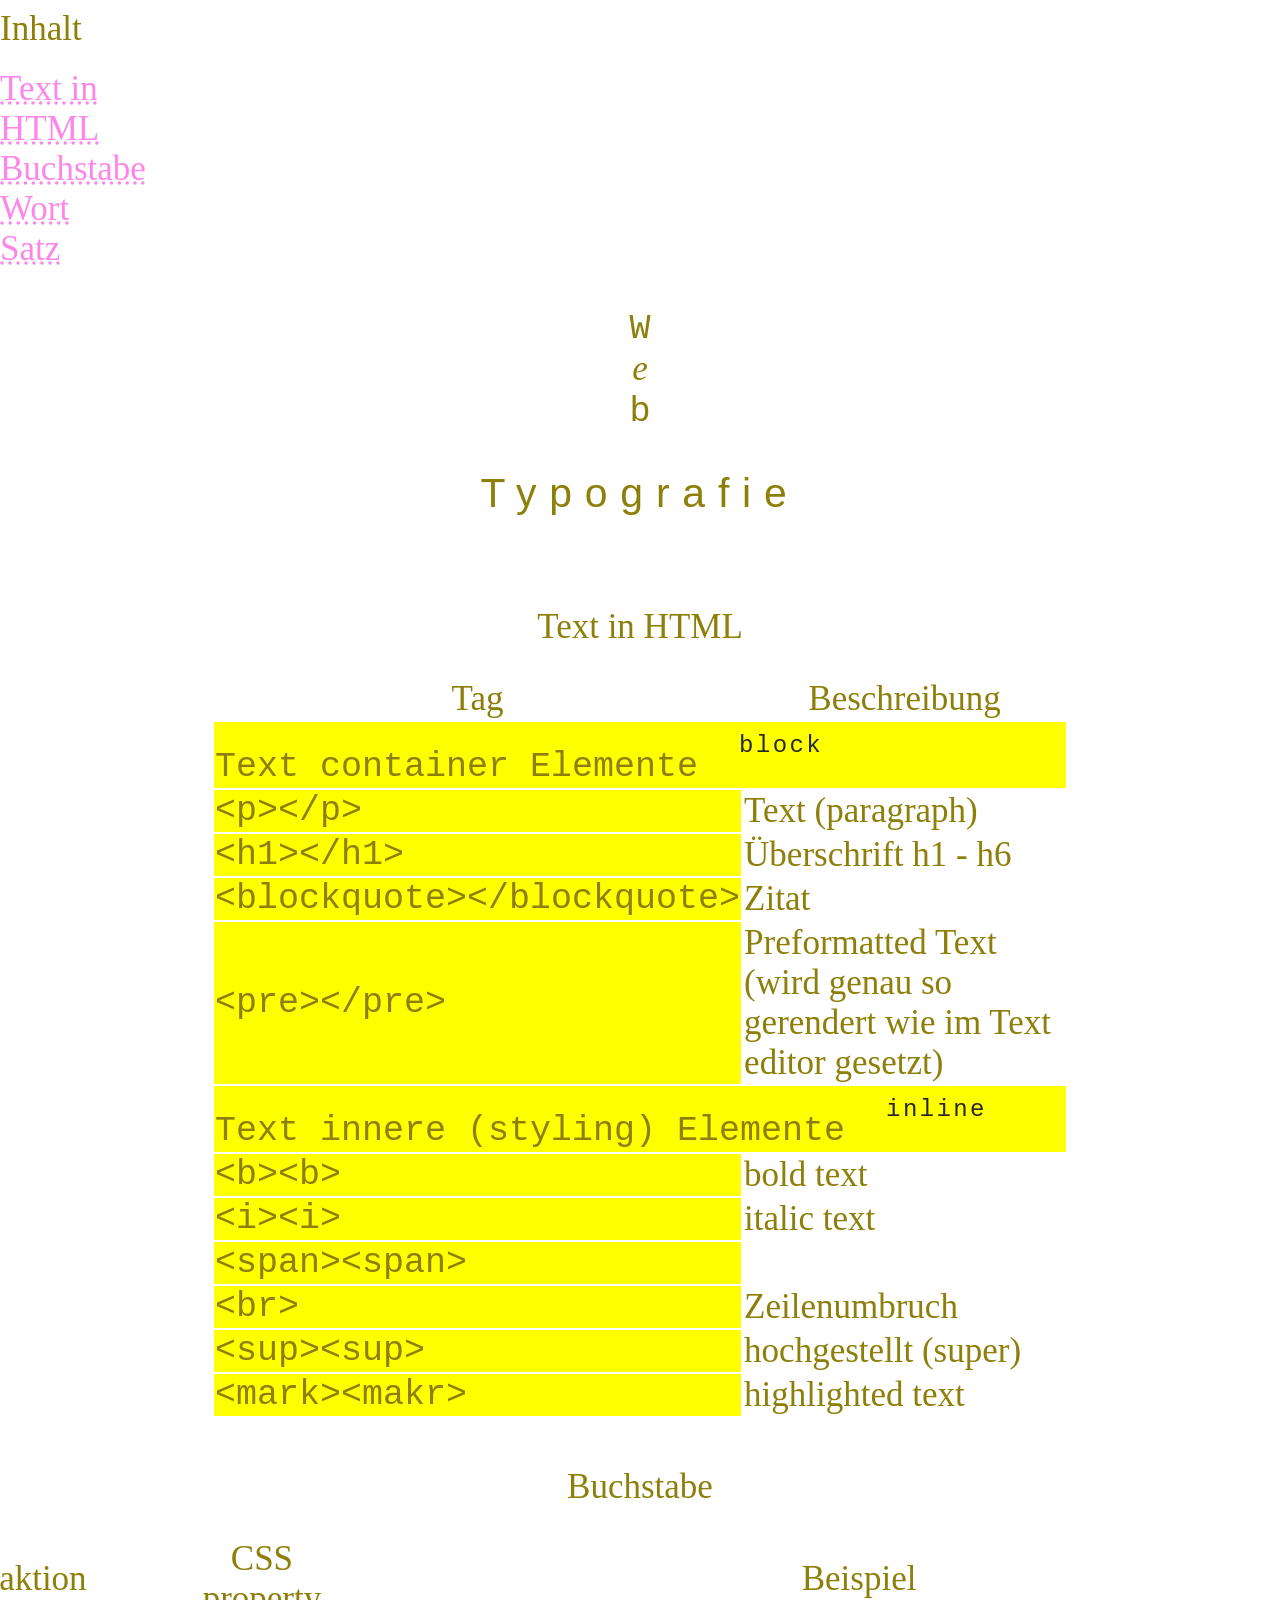
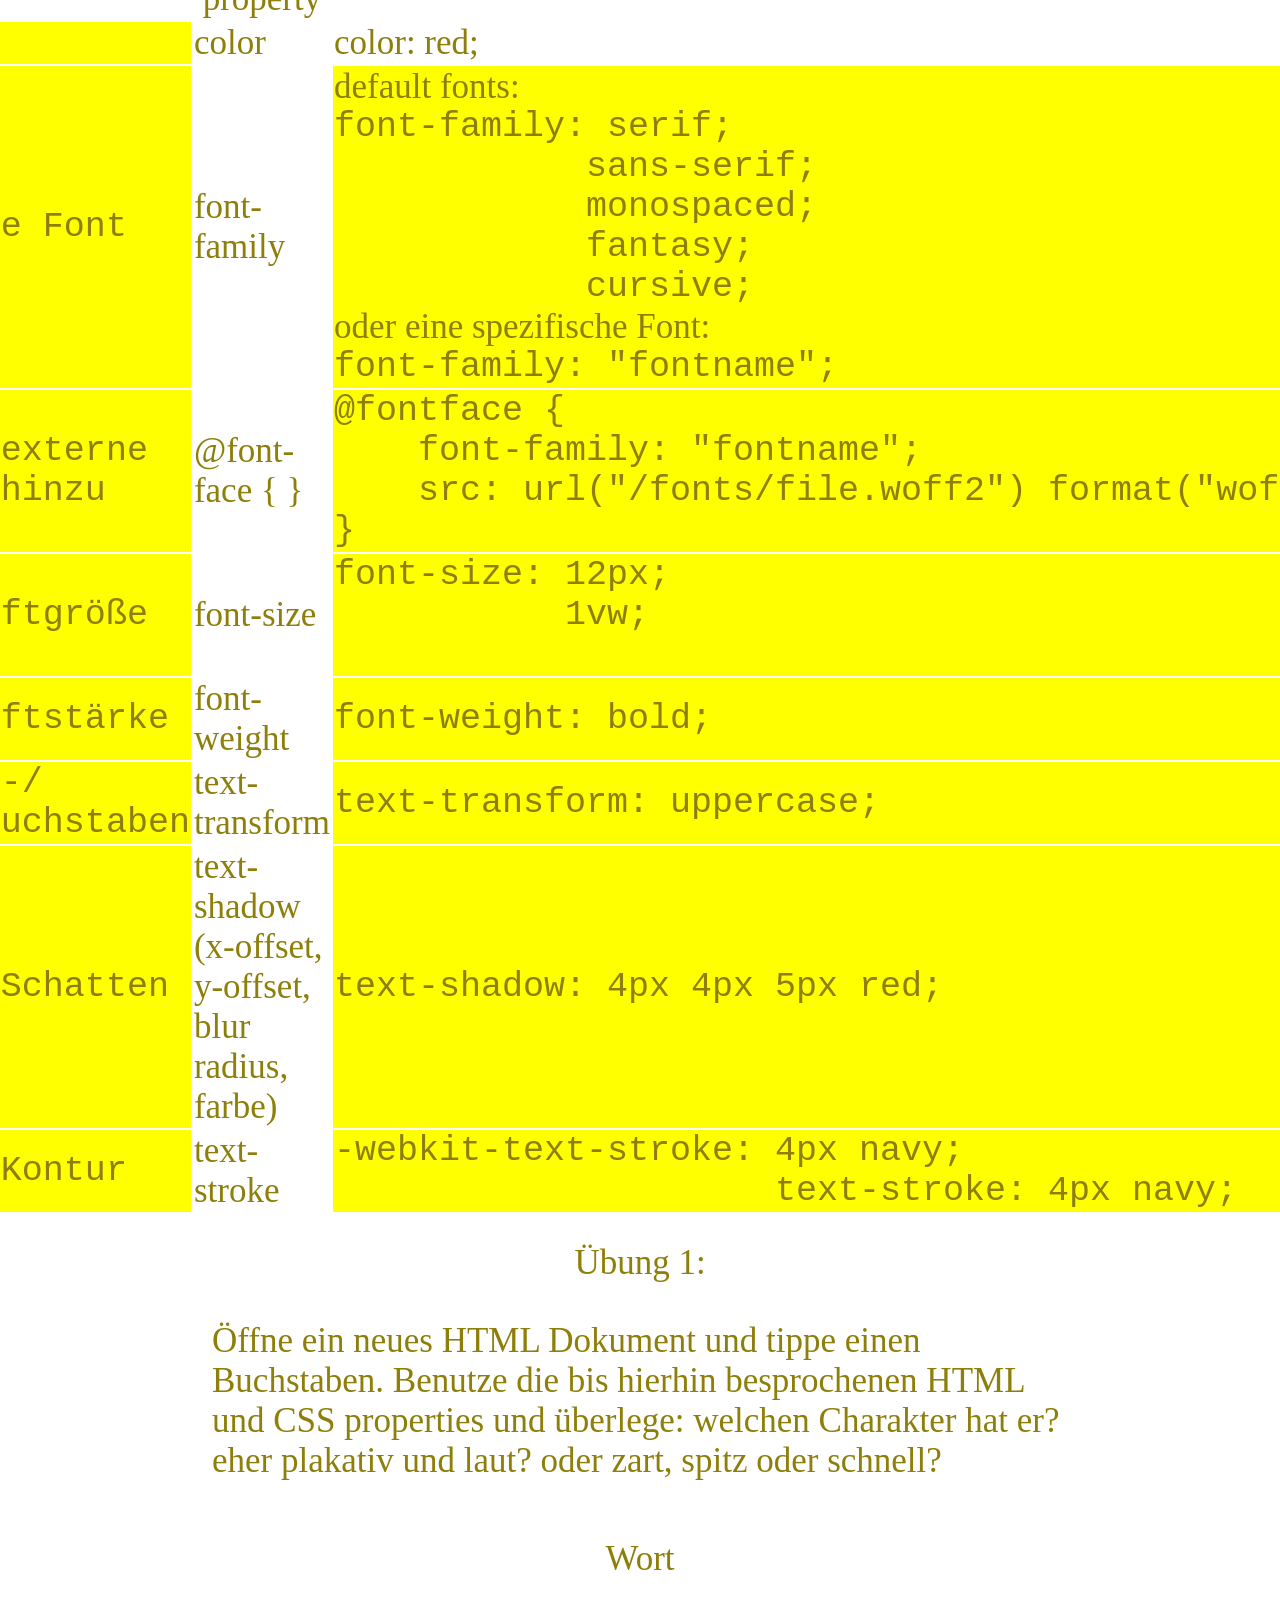
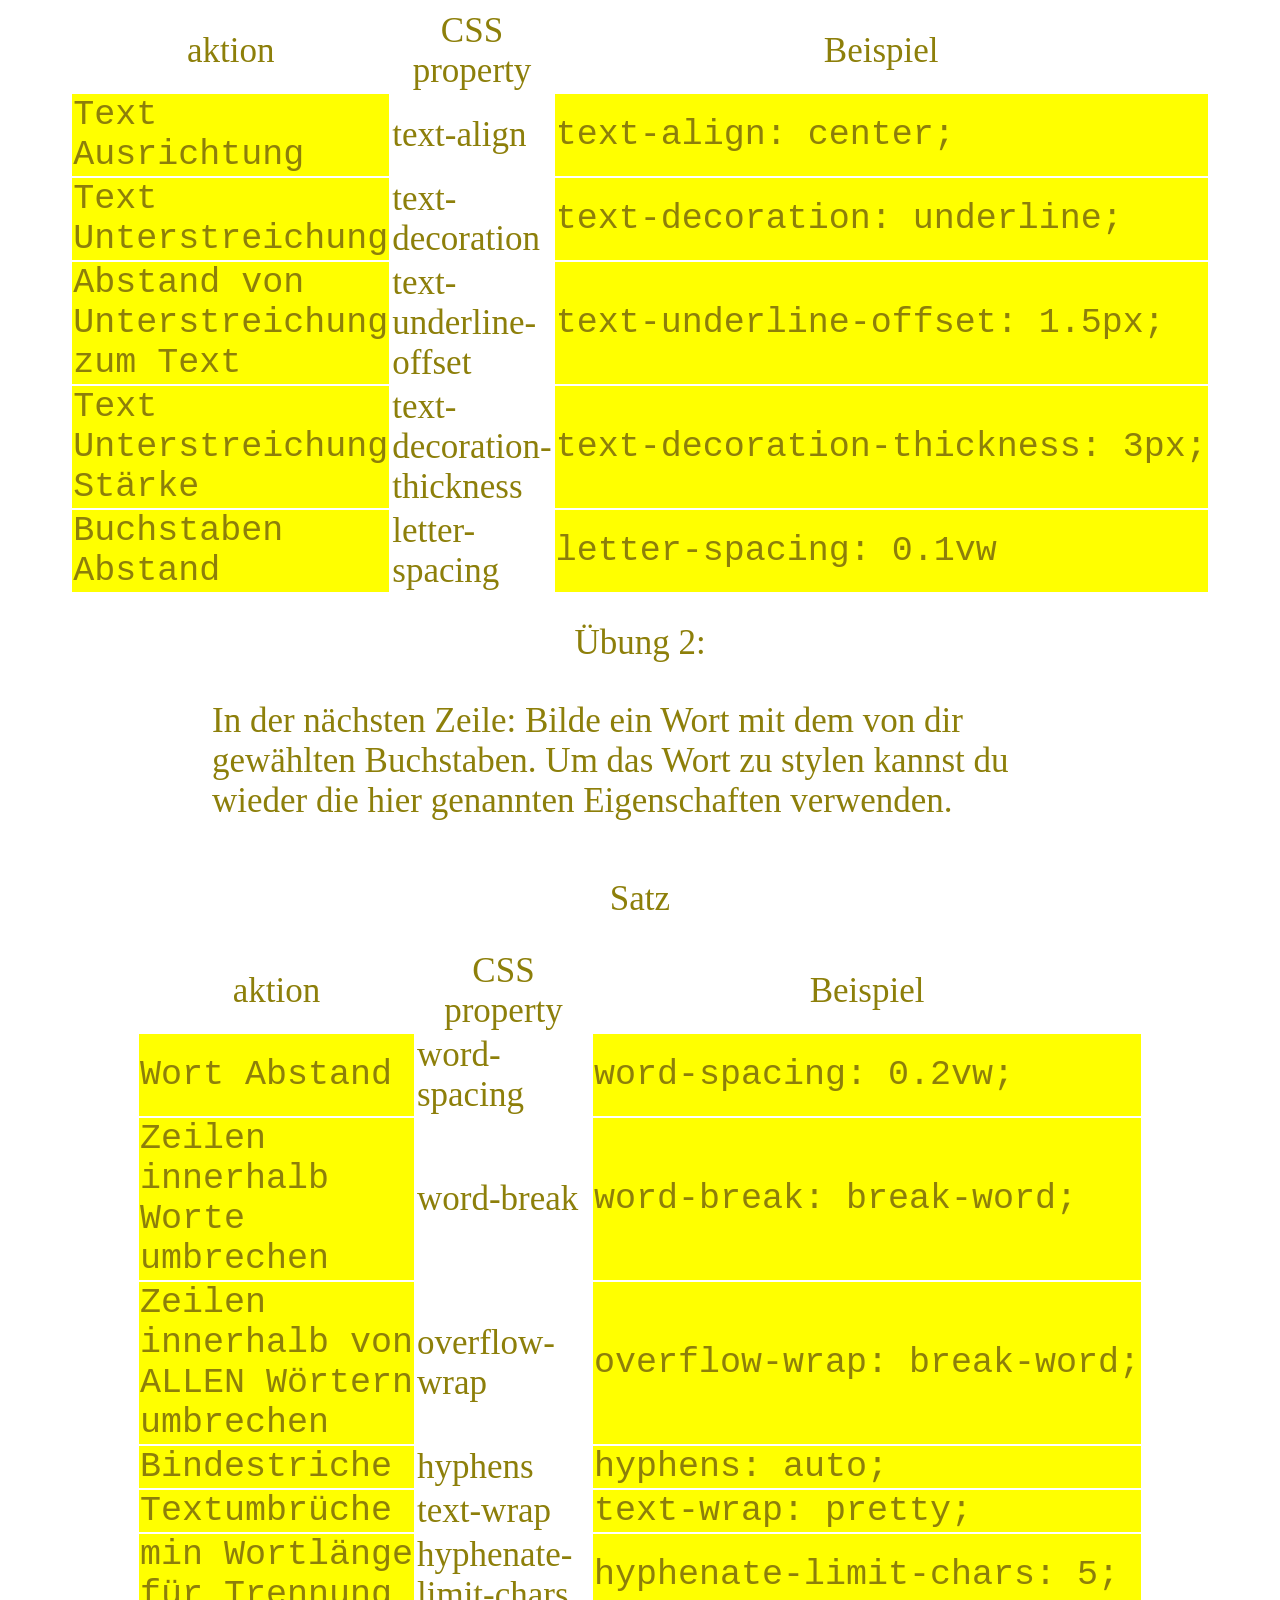
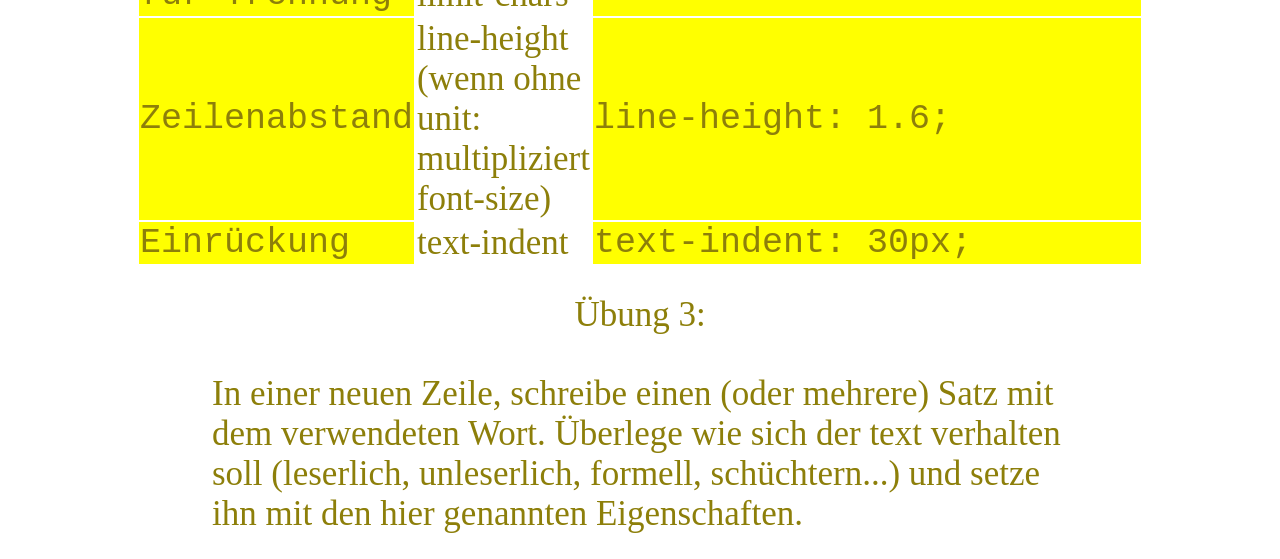
<file: type.html>
<!DOCTYPE html>
<html lang="en">

<head>
    <meta charset="UTF-8">
    <meta name="viewport" content="width=device-width, initial-scale=1.0">
    <link rel="stylesheet" href="reset.css">
    <link rel="stylesheet" href="introductions.css">
    <title>web typografie</title>
</head>

<body>
    <header>
        <nav>
            <p>Inhalt</p>
            <ul>
                <li><a href="#html">Text in <br>HTML</a></li>
                <li><a href="#letter">Buchstabe</a></li>
                <li><a href="#word">Wort</a></li>
                <li><a href="#sentence">Satz</a></li>
            </ul>
        </nav>
    </header>

    <main style="max-width: 70vw; margin: auto; gap: 1rem; display: flex; flex-direction: column; padding: 1rem">
        <section id="intro">
            <span style="font-family: 'Courier New', Courier, monospace;">W</span><span
                style="font-family: cursive; font-style: italic;">e</span><span
                style="font-family:Impact, Haettenschweiler, 'Arial Narrow Bold', sans-serif;">b</span>
            <h3 style="letter-spacing: 1vw;">Typografie</h3>
        </section>
        <section id="html">
            <h1>Text in HTML</h1>
            <table>
                <thead>
                    <tr>
                        <th>Tag</th>
                        <th>Beschreibung</th>
                    </tr>
                </thead>
                <tbody>
                    <tr>
                        <td colspan="2">Text container Elemente <code>block</code></td>
                    </tr>
                    <tr>
                        <td>
                            <pre>&lt;p&gt;&lt;/p&gt;</pre>
                        </td>
                        <td>Text (paragraph)</td>
                    </tr>
                    <tr>
                        <td>
                            <pre>&lt;h1&gt;&lt;/h1&gt;</pre>
                        </td>
                        <td>Überschrift h1 - h6</td>
                    </tr>
                    <tr>
                        <td>
                            <pre>&lt;blockquote&gt;&lt;/blockquote&gt;</pre>
                        </td>
                        <td>Zitat</td>
                    </tr>
                    <tr>
                        <td>
                            <pre>&lt;pre&gt;&lt;/pre&gt;</pre>
                        </td>
                        <td>Preformatted Text (wird genau so gerendert wie im Text editor gesetzt)</td>
                    </tr>
                    <tr>
                        <td colspan="2">Text innere (styling) Elemente <code>inline</code></td>
                    </tr>
                    <tr>
                        <td>
                            <pre>&lt;b&gt;&lt;b&gt;</pre>
                        </td>
                        <td>bold text</td>
                    </tr>
                    <tr>
                        <td>
                            <pre>&lt;i&gt;&lt;i&gt;</pre>
                        </td>
                        <td>italic text</td>
                    </tr>
                    <tr>
                        <td>
                            <pre>&lt;span&gt;&lt;span&gt;</pre>
                        </td>
                        <td></td>
                    </tr>
                    <tr>
                        <td>
                            <pre>&lt;br&gt;</pre>
                        </td>
                        <td>Zeilenumbruch</td>
                    </tr>
                    <tr>
                        <td>
                            <pre>&lt;sup&gt;&lt;sup&gt;</pre>
                        </td>
                        <td>hochgestellt (super)</td>
                    </tr>
                    <tr>
                        <td>
                            <pre>&lt;mark&gt;&lt;makr&gt;</pre>
                        </td>
                        <td>highlighted text</td>
                    </tr>
                </tbody>
            </table>
        </section>

        <section id="letter">
            <h1>Buchstabe</h1>
            <table>
                <thead>
                    <tr>
                        <th>aktion</th>
                        <th>CSS property</th>
                        <th>Beispiel</th>
                    </tr>
                </thead>
                <tbody>
                    <tr>
                        <td>Farbe</td>
                        <td>color</td>
                        <td>color: red;</td>
                    </tr>
                    <tr>
                        <td>ändere Font</td>
                        <td>font-family</td>
                        <td>default fonts:
                            <pre>font-family: serif;
            sans-serif;
            monospaced;
            fantasy;
            cursive;</pre>
                            oder eine spezifische Font:
                            <pre>font-family: "fontname";</pre>
                        </td>
                    </tr>
                    <tr>
                        <td>füge externe Font hinzu</td>
                        <td>@font-face { }</td>
                        <td>
                            <pre>@fontface {
    font-family: "fontname";
    src: url("/fonts/file.woff2") format("woff2");
}</pre>
                        </td>
                    </tr>
                    <tr>
                        <td>Schriftgröße</td>
                        <td>font-size</td>
                        <td>
                            <pre>font-size: 12px;
           1vw;
                        </pre>
                        </td>
                    </tr>
                    <tr>
                        <td>Schriftstärke</td>
                        <td>font-weight</td>
                        <td>
                            <pre>font-weight: bold;</pre>
                        </td>
                    </tr>
                    <tr>
                        <td>Klein-/ Großbuchstaben</td>
                        <td>text-transform</td>
                        <td>
                            <pre>text-transform: uppercase;</pre>
                        </td>
                    </tr>
                    <tr>
                        <td>Text Schatten</td>
                        <td>text-shadow (x-offset, y-offset, blur radius, farbe)</td>
                        <td>
                            <pre>text-shadow: 4px 4px 5px red;</pre>
                        </td>
                    </tr>
                    <tr>
                        <td>Text Kontur</td>
                        <td>text-stroke</td>
                        <td>
                            <pre>-webkit-text-stroke: 4px navy;
                     text-stroke: 4px navy;</pre>
                        </td>
                    </tr>
                </tbody>
            </table>

            <h2>Übung 1:</h2>
            <p class="task">Öffne ein neues HTML Dokument und tippe einen Buchstaben. Benutze die bis hierhin
                besprochenen HTML und CSS properties und überlege: welchen Charakter hat er? eher plakativ und laut?
                oder zart, spitz oder schnell?</p>
        </section>

        <section id="word">
            <h1>Wort</h1>
            <table>
                <thead>
                    <tr>
                        <th>aktion</th>
                        <th>CSS property</th>
                        <th>Beispiel</th>
                    </tr>
                </thead>
                <tbody>
                    <tr>
                        <td>Text Ausrichtung</td>
                        <td>text-align</td>
                        <td>
                            <pre>text-align: center;</pre>
                        </td>
                    </tr>
                    <tr>
                        <td>Text Unterstreichung</td>
                        <td>text-decoration</td>
                        <td>
                            <pre>text-decoration: underline;</pre>
                        </td>
                    </tr>
                    <tr>
                        <td>Abstand von Unterstreichung zum Text</td>
                        <td>text-underline-offset</td>
                        <td>
                            <pre>text-underline-offset: 1.5px;</pre>
                        </td>
                    </tr>
                    <tr>
                        <td>Text Unterstreichung Stärke</td>
                        <td>text-decoration-thickness</td>
                        <td>
                            <pre>text-decoration-thickness: 3px;</pre>
                        </td>
                    </tr>
                    <tr>
                        <td>Buchstaben Abstand</td>
                        <td>letter-spacing</td>
                        <td>
                            <pre>letter-spacing: 0.1vw</pre>
                        </td>
                    </tr>
                </tbody>
            </table>
            <h2>Übung 2:</h2>
            <p class="task">In der nächsten Zeile: Bilde ein Wort mit dem von dir gewählten Buchstaben. Um das Wort zu
                stylen kannst du wieder die hier genannten Eigenschaften verwenden.</p>
        </section>

        <section id="sentence">
            <h1>Satz</h1>
            <table>
                <thead>
                    <tr>
                        <th>aktion</th>
                        <th>CSS property</th>
                        <th>Beispiel</th>
                    </tr>
                </thead>
                <tbody>
                    <tr>
                        <td>Wort Abstand</td>
                        <td>word-spacing</td>
                        <td>
                            <pre>word-spacing: 0.2vw;</pre>
                        </td>
                    </tr>
                    <tr>
                        <td>Zeilen innerhalb Worte umbrechen</td>
                        <td>word-break</td>
                        <td>
                            <pre>word-break: break-word;</pre>
                        </td>
                    </tr>
                    <tr>
                        <td>Zeilen innerhalb von ALLEN Wörtern umbrechen</td>
                        <td>overflow-wrap</td>
                        <td>
                            <pre>overflow-wrap: break-word;</pre>
                        </td>
                    </tr>
                    <tr>
                        <td>Bindestriche</td>
                        <td>hyphens</td>
                        <td>
                            <pre>hyphens: auto;</pre>
                        </td>
                    </tr>
                    <tr>
                        <td>Textumbrüche</td>
                        <td>text-wrap</td>
                        <td>
                            <pre>text-wrap: pretty;</pre>
                        </td>
                    </tr>
                    <tr>
                        <td>min Wortlänge für Trennung</td>
                        <td>hyphenate-limit-chars</td>
                        <td>
                            <pre>hyphenate-limit-chars: 5;</pre>
                        </td>
                    </tr>
                    <tr>
                        <td>Zeilenabstand</td>
                        <td>line-height (wenn ohne unit: multipliziert font-size)</td>
                        <td>
                            <pre>line-height: 1.6;</pre>
                        </td>
                    </tr>
                    <tr>
                        <td>Einrückung</td>
                        <td>text-indent</td>
                        <td>
                            <pre>text-indent: 30px;</pre>
                        </td>
                    </tr>
                </tbody>
            </table>
            <h2>Übung 3:</h2>
            <p class="task">In einer neuen Zeile, schreibe einen (oder mehrere) Satz mit dem verwendeten Wort. Überlege
                wie sich der text verhalten soll (leserlich, unleserlich, formell, schüchtern...) und setze ihn mit den
                hier genannten Eigenschaften.</p>
        </section>
    </main>
</body>

</html>
</file>
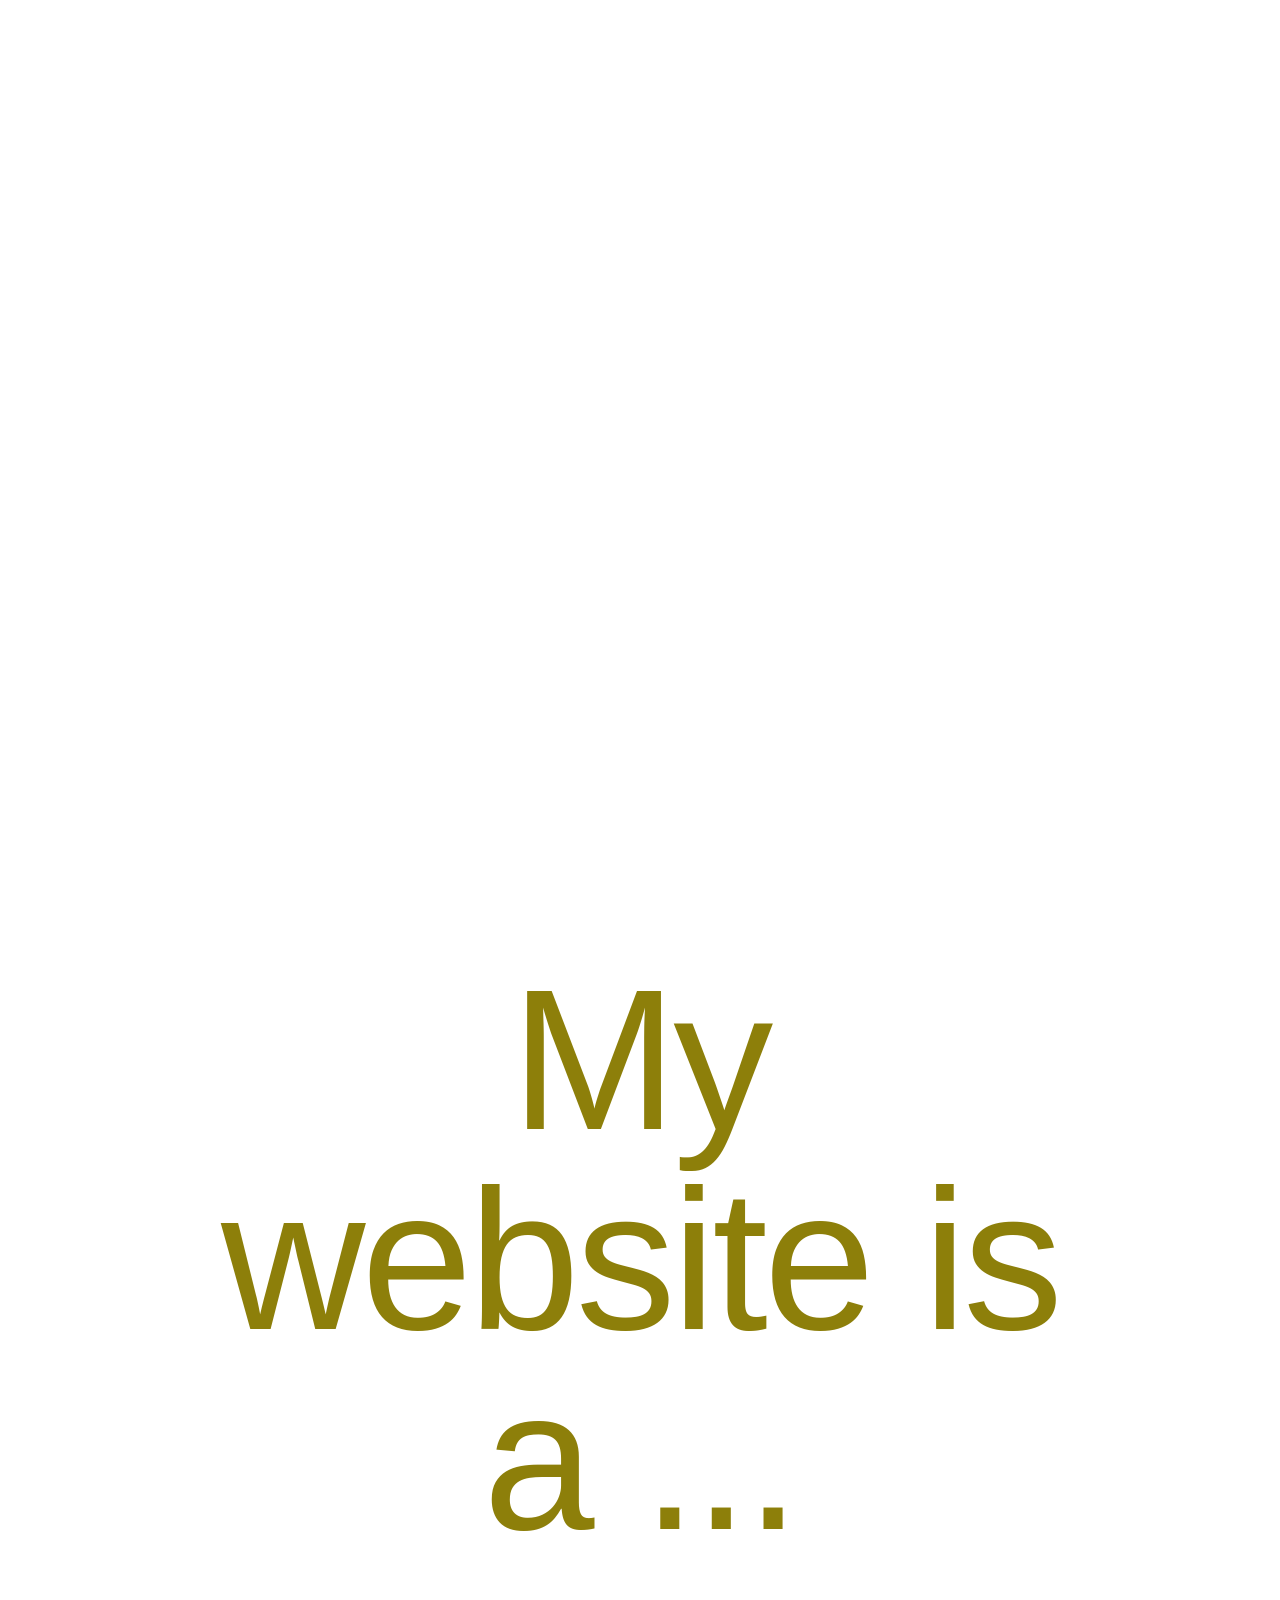
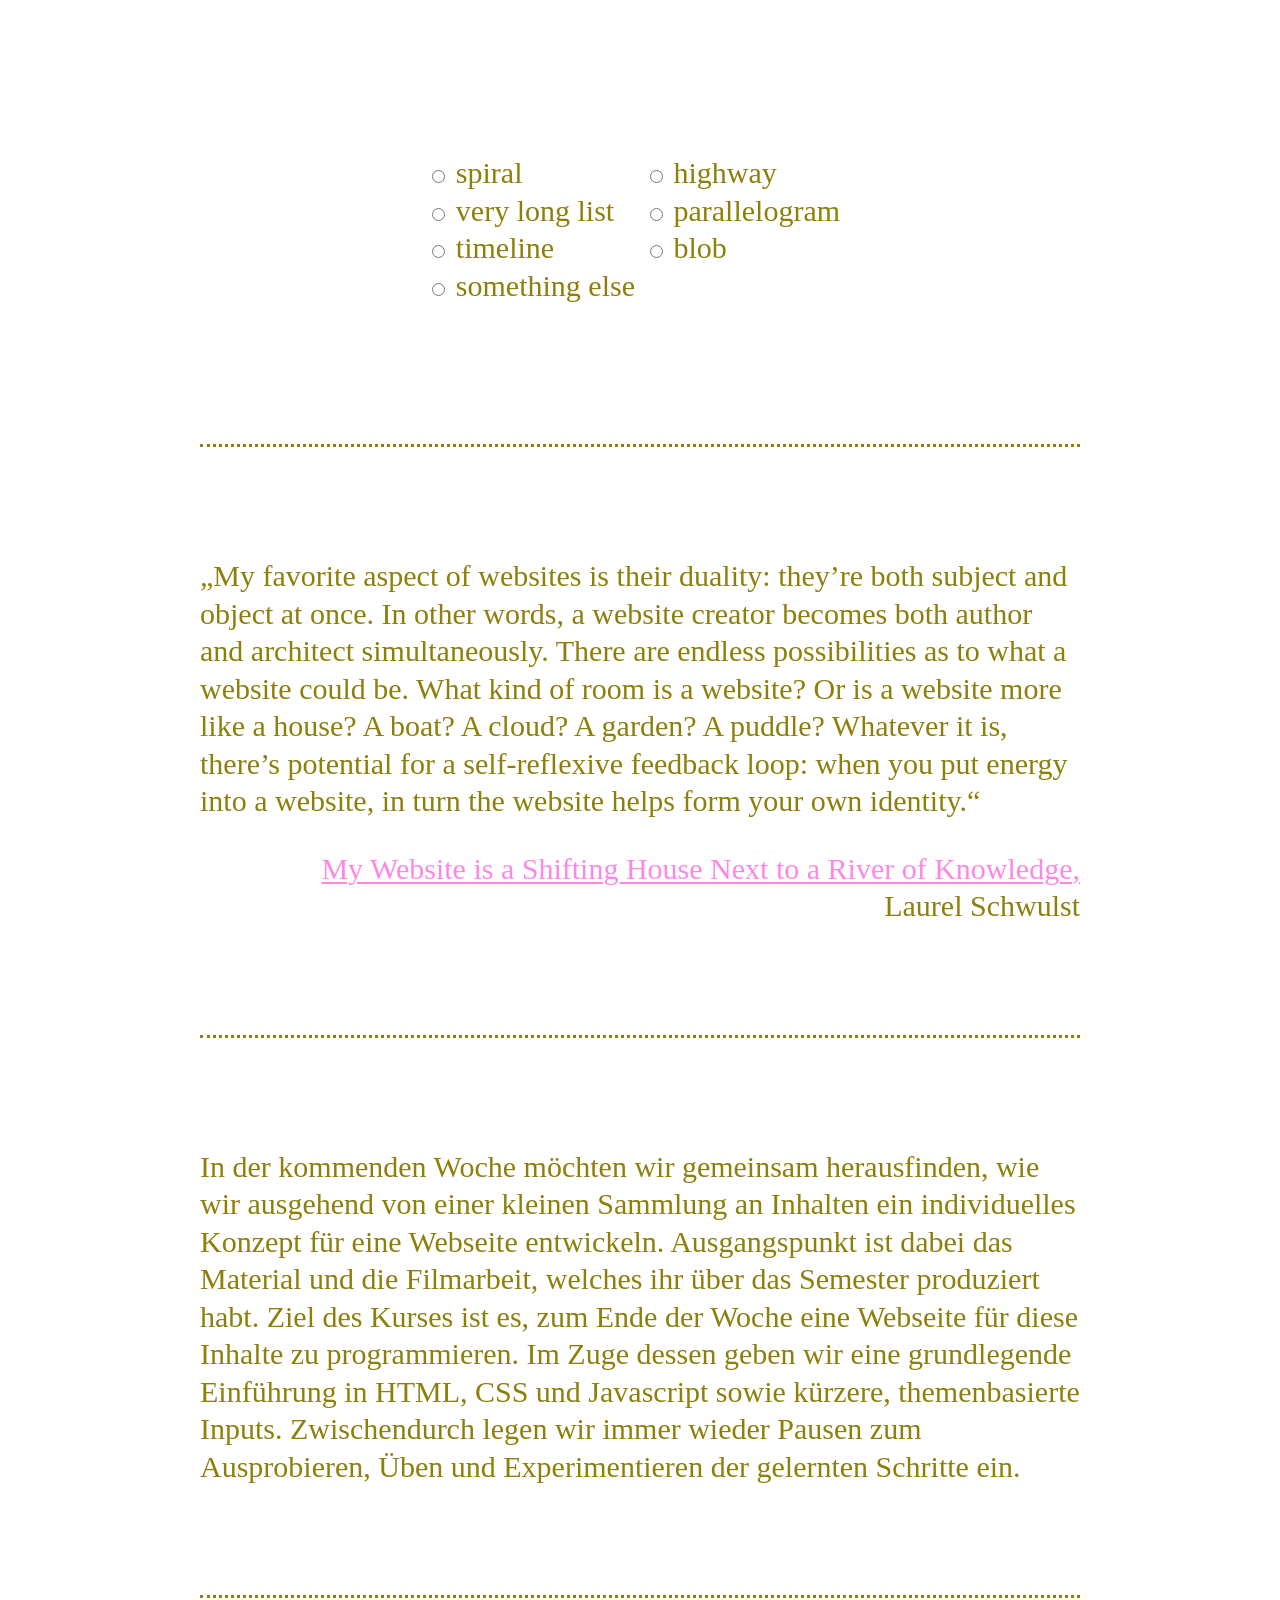
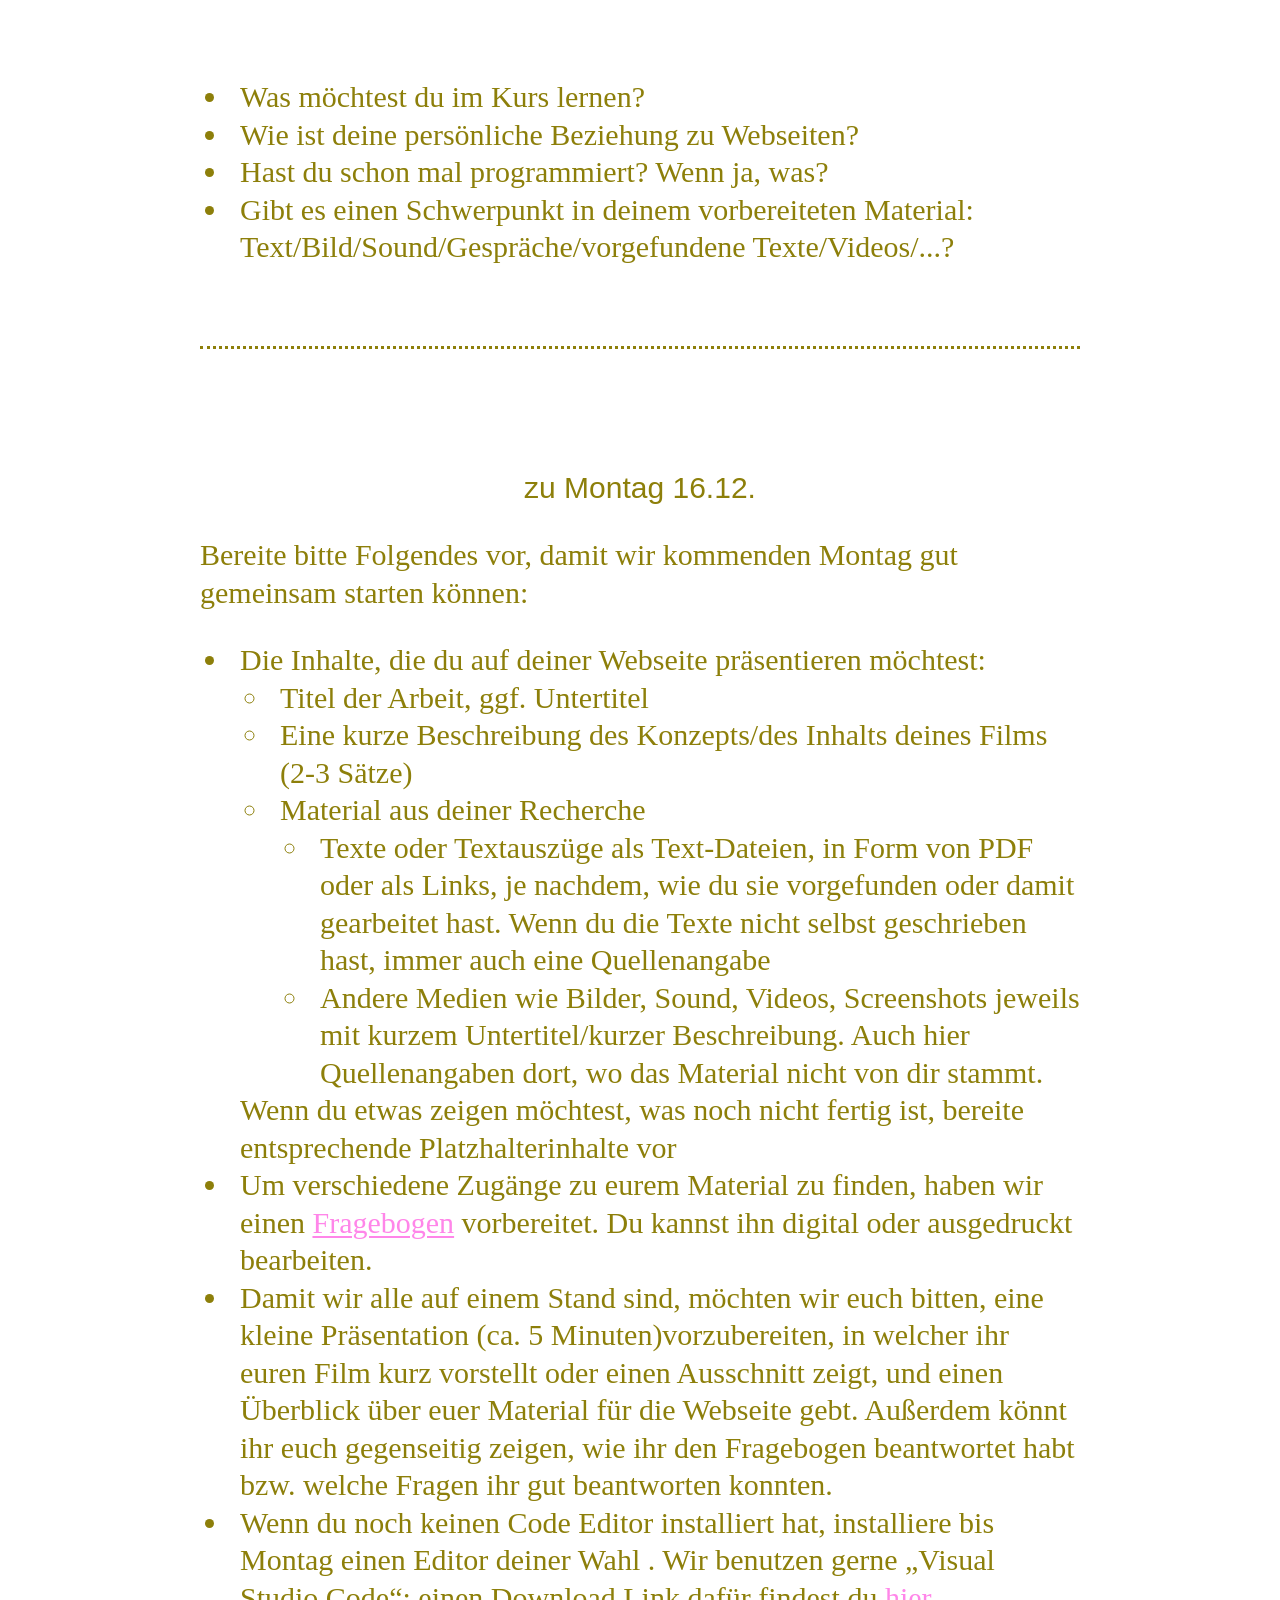
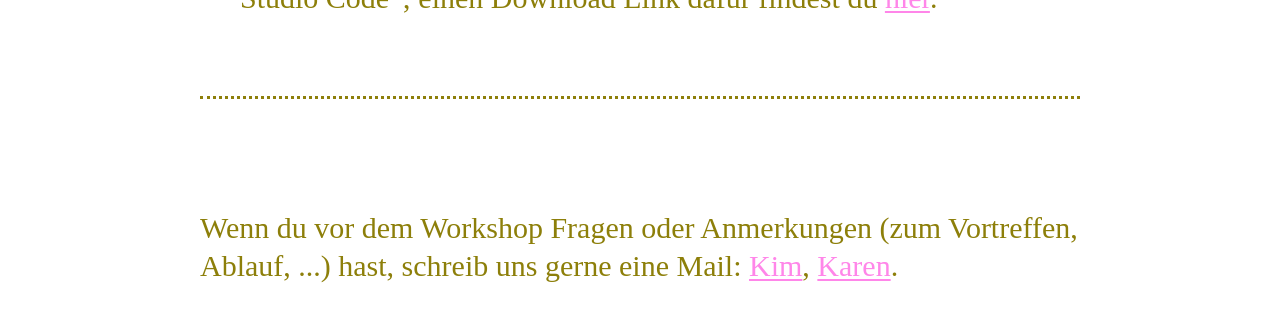
<file: vortreffen.html>
<!DOCTYPE html>
<html lang="en">
<head>
    <meta charset="UTF-8">
    <meta name="viewport" content="width=device-width, initial-scale=1.0">
    <link rel="stylesheet" href="reset.css">
    <link rel="stylesheet" href="style.css">

    <title>Vortreffen – My Website Is ...</title>
</head>
<body>
    <header>
        
    </header>

    <main>

        <h1>My website is a ...</h1>
        
        <form autocomplete="off">
            <div class="hero__list">
                <label><input type="radio" id="spiral" name="shape"> spiral</label>
                <label><input type="radio" id="line" name="shape"> highway</label>
                <label><input type="radio" id="highway" name="shape"> very long list</label>
                <label><input type="radio" id="parallelogram" name="shape"> parallelogram</label>
                <label><input type="radio" id="building" name="shape"> timeline</label>
                <label><input type="radio" id="highway" name="shape"> blob</label>
        
                <label><input type="radio" id="something_else" name="shape"> something else</label>
                <div id="other-field">
                    <input spellcheck="false" type="text" id="other-shape" name="other-shape" placeholder="">
                </div>
            </div>
        </form>

        <section>

            <p class="quote">
                „My favorite aspect of websites is their duality: they’re both subject and object at once. In other words, a website creator becomes both author and architect simultaneously. There are endless possibilities as to what a website could be. What kind of room is a website? Or is a website more like a house? A boat? A cloud? A garden? A puddle? Whatever it is, there’s potential for a self-reflexive feedback loop: when you put energy into a website, in turn the website helps form your own identity.“
                
                <div class="quote__source"><a
                        href="https://thecreativeindependent.com/essays/laurel-schwulst-my-website-is-a-shifting-house-next-to-a-river-of-knowledge-what-could-yours-be/"
                        target="_blank">My Website is a Shifting House Next to a River of Knowledge,</a><br>Laurel Schwulst
                </div>
            
            </p>

        </section>
      
        
        <section>
            <p>
                In der kommenden Woche möchten wir gemeinsam herausfinden, wie wir ausgehend von einer kleinen Sammlung an Inhalten ein individuelles Konzept für eine Webseite entwickeln. Ausgangspunkt ist dabei das Material und die Filmarbeit, welches ihr über das Semester produziert habt. Ziel des Kurses ist es, zum Ende der Woche eine Webseite für diese Inhalte zu programmieren. Im Zuge dessen geben wir eine grundlegende Einführung in HTML, CSS und Javascript sowie kürzere, themenbasierte Inputs. Zwischendurch legen wir immer wieder Pausen zum Ausprobieren, Üben und Experimentieren der gelernten Schritte ein.
            </p>
        </section>

        <section>
            <ul>
                <li>Was möchtest du im Kurs lernen?</li><!-- Hast du konkrete Vorstellungen, was du gerne aus dem Workshop mitnehmen würdest? -->
                <li>Wie ist deine persönliche Beziehung zu Webseiten?</li><!-- Wie oft interagierst du mit Webseiten? (selten, manchmal, häufig) Und wo? (auf dem Computer, Handy, über andere Plattformen wie Soziale Medien)-->
                <li>Hast du schon mal programmiert? Wenn ja, was?</li><!-- Welche Programmiersprachen hast du dafür benutzt? Das hat sich (aufregend, frustrierend, einfach, kompliziert...) angefühlt-->
                <li>Gibt es einen Schwerpunkt in deinem vorbereiteten Material: Text/Bild/Sound/Gespräche/vorgefundene Texte/Videos/...?</li><!-- die frage finde ich konkret genug -->
            </ul>
        </section>

        <section>
            <h2>zu Montag 16.12.</h2>
            <p>Bereite bitte Folgendes vor, damit wir kommenden Montag gut gemeinsam starten können:</p>
            <ul>
                <li>Die Inhalte, die du auf deiner Webseite präsentieren möchtest:
                    <ul>
                        <li>Titel der Arbeit, ggf. Untertitel</li>
                        <li>Eine kurze Beschreibung des Konzepts/des Inhalts deines Films (2-3 Sätze)</li>
                        <li>Material aus deiner Recherche
                            <ul>
                                <li>
                                    Texte oder Textauszüge als Text-Dateien, in Form von PDF oder als Links, je nachdem, wie du sie vorgefunden oder damit gearbeitet hast. Wenn du die Texte nicht selbst geschrieben hast, immer auch eine Quellenangabe
                                </li>
                                <li>Andere Medien wie Bilder, Sound, Videos, Screenshots jeweils mit kurzem Untertitel/kurzer Beschreibung. Auch hier Quellenangaben dort, wo das Material nicht von dir stammt.</li>
                            </ul>
                        </li>
                    </ul>
                    Wenn du etwas zeigen möchtest, was noch nicht fertig ist, bereite entsprechende Platzhalterinhalte vor
                </li>
                <li>Um verschiedene Zugänge zu eurem Material zu finden, haben wir einen  <a href="https://czkaa.github.io/workshop-hbk-braunschweig/fragebogen.html" target="_blank">Fragebogen</a> vorbereitet. Du kannst ihn digital oder ausgedruckt bearbeiten.
                <li>Damit wir alle auf einem Stand sind, möchten wir euch bitten, eine kleine Präsentation (ca. 5 Minuten)vorzubereiten, in welcher ihr euren Film kurz vorstellt oder einen Ausschnitt zeigt, und einen Überblick über euer Material für die Webseite gebt. Außerdem könnt ihr euch gegenseitig zeigen, wie ihr den Fragebogen beantwortet habt bzw. welche Fragen ihr gut beantworten konnten. </li>
                <li>Wenn du noch keinen Code Editor installiert hat, installiere bis Montag einen Editor deiner Wahl . Wir benutzen gerne „Visual Studio Code“; einen Download Link dafür findest du <a target="_blank" href="https://code.visualstudio.com/Download">hier</a>.</li>
            </ul>
        </section>
        <section>
            <p>Wenn du vor dem Workshop Fragen oder Anmerkungen (zum Vortreffen, Ablauf, ...) hast, schreib uns gerne eine Mail: <a href="mailto:mail@kimkleinert.com">Kim</a>, <a href="mailto:karen.czock@posteo.de">Karen</a>.</p>
        </section>
    </main>
</body>
</html>
</file>
<file: style.css>
@import './reset.css';

body {
  width: 100%;
  max-width: 100vw;
  margin: 0;
  font-family: "Times Dot";
  color: var(--primary-color);
  background-color: rgb(255, 255, 255);
  display: flex;
  justify-content: center;
  flex-direction: column;
  align-items: center;
  flex-wrap: wrap;
  padding: 1rem;
  line-height: 1.25;
  font-size: 1.5rem;
  overflow-x: hidden;
}

::-moz-selection { /* Code for Firefox */
  color: white;
  background: var(--primary-color);
}

::selection {
  color: white;
  background: var(--primary-color);
}



header {
  position: relative;
  height: 100vh;
  display: flex;
  align-items: center;
  justify-content: center;
  z-index: 0;
}

h1 {
  text-align: left;
  letter-spacing: -0.02em;
  margin-top: 1rem;
  font-size: 10rem;
  text-align: center;
  line-height: 1;
  pointer-events: none;
}

h2 {
  font-size: 1.5rem;
  margin-bottom: 1rem;
  margin-top: 2rem;
}

h3 {
  margin-bottom: 0.5rem;
}

a {
  text-decoration: underline;
  text-decoration-thickness: 0.1rem;
  text-underline-offset: 0.15rem;
}

nav {
  border: 3px dotted var(--primary-color);
  aspect-ratio: 1/1;
  padding: 0.5rem;
  border-radius: 100%;
  display: block;
  width: 13.5rem;
  position: fixed;
  top: 0;
  left: 0;
  font-size: 1.2rem;
  display: flex;
  flex-direction: column;
  justify-content: center;
  align-items: center;
}

nav ul {
  padding: 0 1rem;
}


nav ul li {
  padding: 0;
  list-style-type: none;
  text-align: center;
}


details {
  width: 100%;
  text-align: center;
  margin-top: 3rem;
  margin-bottom: 3rem;
}

main {
  width: 100%;
  font-size: 1.5rem;
  display: flex;
  flex-direction: column;
  align-items: center;
  max-width: 44rem;
  margin: auto;
}

ul {
  text-align: left;
  list-style-type: disc;
  padding-left: 1.5rem;
}

ul, ul li {
  list-style-type: disc;
}

li {
  position: relative;
  display: list-item;
  padding-left: 0.5rem !important;
}

li ul li {
  list-style-type: circle;
}


li > ul {
  margin-top: 0;
  margin-bottom: 0;
}



section {
  width: 100%;
  margin-top: 4rem;
  border-top: 3px dotted var(--primary-color);
  padding-top: 4rem;
}

table {
  width: 100%;
  border: 2px dotted var(--primary-color);
  padding: 0;
}

tr {
  position: relative;
  border-spacing: 0;
  margin-top: -2px;
}

th {
  font-weight: normal;
  text-align: left;
}

td {
  font-size: 1.2rem;
  border-right: 3px dotted var(--primary-color);
  padding: 0.25rem;
}



.hero__list {
  display: grid; 
  column-gap: 0.5rem;
  grid-template-columns: repeat(2, minmax(0, 1fr));
}

form {
  text-align: left;
  margin: 3rem auto;
}

input {
  max-width: 100%;
}

#other-field {
  opacity: 0;
}

/* Show the additional input field when "Something else" checkbox is checked */
#something_else:checked+#other-field {
  opacity: 1;
}

label:has(> #something_else:checked)+#other-field {
  opacity: 1;
}

.quote__source {
  text-align: right;
  margin-top: 0.75rem;
}

.material ul {
  display: flex;
  flex-wrap: wrap;
}

.material li {
  border: 2px solid var(--primary-color);
  display: block;
  aspect-ratio: 1;
  width: calc(100% / 3);
  display: flex;
  flex-direction: column;
  align-items: center;
  justify-content: center;
  text-align: center;
  margin: -1px;
  padding: 0.5rem;
}

#toplink {
  position: fixed;
  bottom: 0;
  right: 0;
  padding: 1rem;
  display: flex;
  justify-content: center;
  align-items: center;
  aspect-ratio: 1;
  border: 3px dotted var(--primary-color);

  border-radius: 100%;
  font-size: 1.2rem;
  width: 4.5rem;
  height: 4.5rem;
}

#homelink, #printlink {
  position: fixed;
  top: 0;
  left: 12.3rem;
  padding: 1rem;
  display: flex;
  align-items: center;
  aspect-ratio: 1;
  border: 3px dotted var(--primary-color);
  color: var(--secondary-color);
  border-radius: 100%;
  font-size: 1.2rem;
  z-index: 10;
  background: none;
  cursor: pointer;
}

.task {
  background-color: rgb(255, 164, 241);
  padding: 0.25rem 0.5rem;
  margin-bottom: 5rem;
  margin-top: 2rem;
}

table {
  border-spacing: 0;
  border-collapse: collapse;
  border: 2px dotted var(--primary-color);
  overflow-x: hidden;
  font-size: 1.2rem;
  margin-bottom: 5vh;
}

th,
td {
  padding: 0.25rem;
  border: 3px dotted var(--primary-color);
  margin: -1px;
  padding: 1vw;
}

header {
  width: 100%;
  display: flex;
  justify-content: center;
  margin-bottom: 1rem;
}

#subpages {
  position: fixed;
  bottom: 0;
  right: 0;
}

.subpage {
  display: flex;
  align-items: center;
  justify-content: center;
  aspect-ratio: 1;
  border: 3px dotted var(--primary-color);

  border-radius: 100%;
  font-size: 1.2rem;
  text-align: center;
  padding: 0.3rem;
  width: 4.5rem;
  height: 4.5rem;
}
</file>
<file: coin.css>
@import './reset.css';

.coin {
  height: 100%;
  max-width: 100%;
  aspect-ratio: 1/1;
  position: absolute;
  z-index: -10;
}

.coin__side {
  border-radius: 100%;
  width: 100%;
  height: 100%;
  transition: transform 1.5s linear;
  backface-visibility: hidden
}

.coin__side-a {
  border: 3px dotted var(--primary-color);

  background: white;
}

.coin:hover .coin__side-a {
  transform: rotateY(180deg);
}

.coin__side-b {
  position: absolute;
  top: 0;
  right: 0;
  width: 100%;
  height: 100%;
  transform: rotateY(180deg);
  border: 3px dotted var(--primary-color);
  background: var(--secondary-color);
}

.coin:hover .coin__side-b {
  transform: rotateY(0deg);
}
</file>
<file: positioning/style.css>
body {
    padding-bottom: 100vh;
}
.element {
    background: orchid;
    border-radius: 100%;
    width: 100px;
    height: 100px;
}

.container {
    background: yellow;
}


#nebeneinander {
    display: flex;
    justify-content: space-between;
}

#relativ-element {
    position: relative;
    top: 20px;
    left: 100px;
    background-color: lime;
}

#absolut-container {
    position: relative;
}

#absolut-element {
    position: absolute;
    top: 0;
    right: 0;
    background-color: orangered;
}

#fixiert {
    position: fixed;
    left: 0;
    top: 0;
    background-color: blue;
}
</file>
<file: introductions.css>
body, h1, h2, h3 * {
    font-family: Times Dot;
    font-size: 1.75rem;
}



a {
    text-decoration: underline;
    text-decoration-style: dotted;
}

a:hover {
    font-style: italic;
}

pre {
    width: fit-content;
    margin: 0;
}

p {
    width: 100%;
    margin: 1vh 0;
}

section {
    display: flex;
    flex-direction: column;
    align-items: center;
}

pre {
    width: 100%;
}

code {
    letter-spacing: 0.1em;
    background: yellow;
    display: inline-block;
    max-width: 100%;
    font-size: 1.2rem;
    overflow: hidden;
    overflow-x: auto;
    transform: translateY(0.25rem);
    padding: 0.2rem 1rem;
    color: rgb(39, 39, 39);
    margin-bottom: 2vh;
}

code code {
    background: w;
}

p > code {
    margin-bottom: 0;
}


video, iframe {
    margin: 3rem auto;
    display: block;
    width: 100%;
    aspect-ratio: 16/9;
}

figure {
    width: 100%;
    margin-block-start: 0;
    margin-block-end: 0;
    margin-inline-start: 0;
    margin-inline-end: 0;
}

figure ~ figure {
    margin-top: 2vh;
}

img {
    display: block;
    margin: auto;
    max-width: 60%;
    margin-top: 1rem;
}

figcaption {
    font-size: 1.2rem;
    text-align: center;
    margin-top: 0.25rem;
    margin-bottom: 2rem;
}




td:has(pre) {
    background-color: yellow;
    text-align: left;
}

td:first-child {
    font-family: monospace;
    background-color: yellow;
}



th {
    font-weight: normal;
}

/* ul li {
    list-style-type: disc;
}

li {
    padding-inline: 3vw;
}

li ul li {
    list-style-type: circle;
}

li ul {
    padding-inline: 3vw;
} */

ul {
    text-align: left;
    margin-top: 1rem;
    margin-bottom: 1rem;
    list-style-type: disc;
    width: 100%;
}

ul, ul li {
    list-style-type: disc;
}

li {
    position: relative;
    display: list-item;
}

li > ul {
    margin-top: 0;
    margin-bottom: 0;
}

li ul li {
    list-style-type: circle;
}


.reset *, .reset {
    font-family: sans-serif;
}

.reset h1 {
    font-size: 30px;
    font-weight: bolder;
}

.reset h2 {
    font-size: 25px;
    font-weight: bolder;
    text-align: left;
}

.reset a {
    text-decoration: underline;
}
</file>
<file: form.css>
ol {
    padding: 1.5rem;
}
ol li {
    width: 100%;
    height: 50vh;
    border: 2px solid var(--primary-color);
    list-style-type: decimal;
    margin-bottom: 3rem;
    border-radius: 2px;
    padding-left: 0;
}

.checkContainer {
    margin-bottom: 3vh;
}
input[type=text] {
    font-family: "Times Dot";
    font-size: 1.5rem;
    margin-top: 0.5rem
}

input[type=radio] {
    border: 2px solid var(--primary-color);
}

textarea {
    font-family: "Times Dot";
    font-size: 1.5rem;
    resize: none;
    margin-top: 0.5rem;
}


#diagramme {
    display: flex;
    flex-direction: column;
    align-items: center;
}

#diagramme ol {
    width: 100%;
    margin-top: 3rem;
}
#diagramme >  ol > li {
    width: 100% !important;
}

input[type="submit"] {
    font-size: 1rem;
    padding: 0.2rem 0.4rem;
    font-family: "Times Dot" !important;
    position: fixed;
    bottom: 1rem;
    right: 1rem;
            color: var(--primary-color);
            background-color: transparent;
}

textarea {
    width: 80%;
}

input, textarea {
    border: 2px solid var(--primary-color);
    border-radius: 2px;
    outline: none;
}

input:focus, textarea:focus {
    border: 2px solid var(--primary-color);
    border-radius: 2px;
    outline: none;
}

@media print {

    @page {
        size: A4 portrait;
        margin: 0;
    }

    hr {
        display: none;
    }

    body {
        font-size: 9px;
        padding-top: 1rem;
    }

    input[type="submit"] {
        display: none;
    }

    li {
        page-break-after: always;
    }

    #diagramme {
        page-break-before: always;
    }

    * {
        margin: none;
        padding: none;
    }
}
</file>
